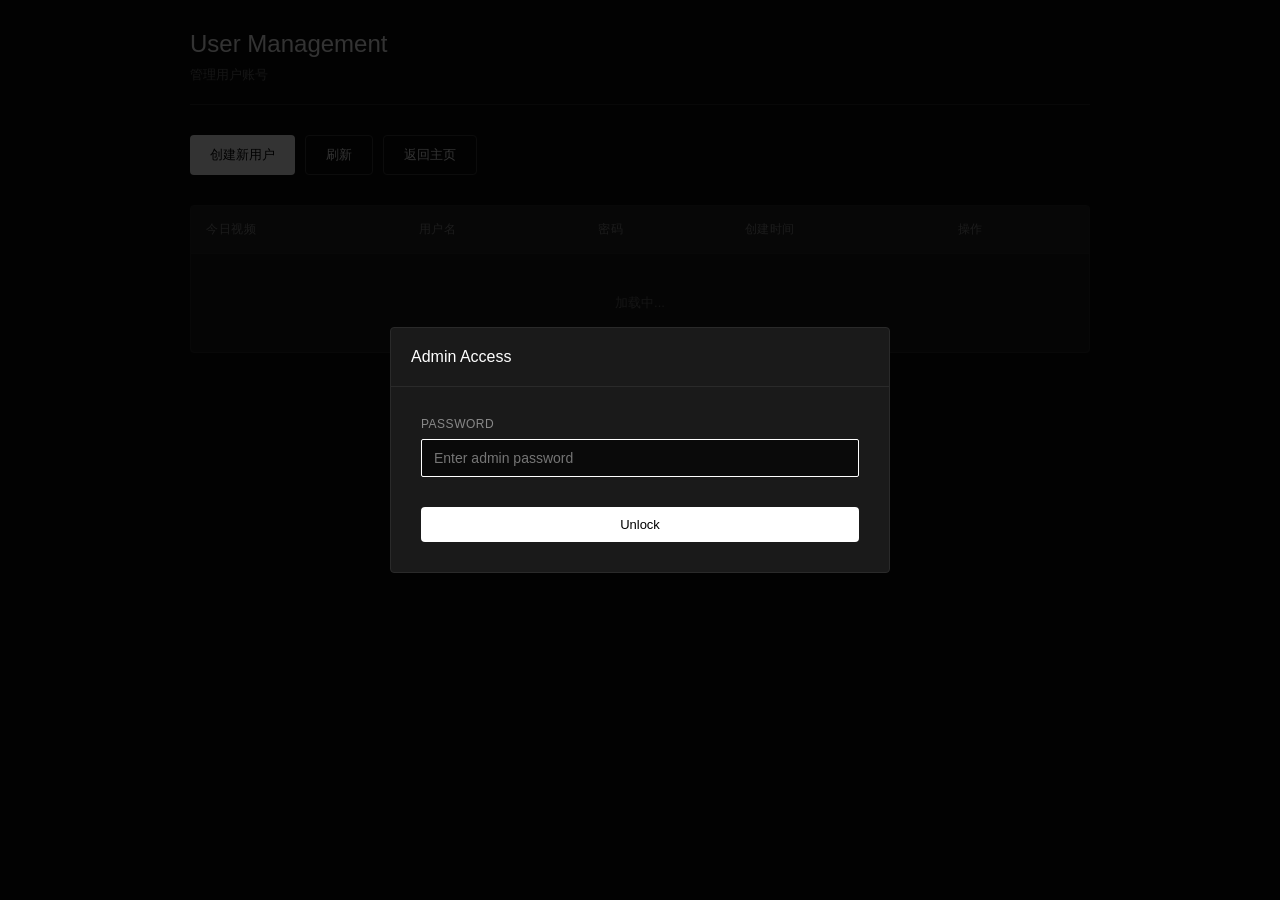
<file: frontend/admin.html>
<!DOCTYPE html>
<html lang="zh-CN">
<head>
    <meta charset="UTF-8">
    <meta name="viewport" content="width=device-width, initial-scale=1.0">
    <title>Admin - User Management</title>
    <style>
        * {
            margin: 0;
            padding: 0;
            box-sizing: border-box;
        }

        body {
            font-family: -apple-system, BlinkMacSystemFont, "Segoe UI", Roboto, "Helvetica Neue", Arial, sans-serif;
            background: #0a0a0a;
            color: #e0e0e0;
            padding: 30px;
        }

        .admin-container {
            max-width: 900px;
            margin: 0 auto;
        }

        .admin-header {
            margin-bottom: 30px;
            padding-bottom: 20px;
            border-bottom: 1px solid #2a2a2a;
        }

        .admin-title {
            font-size: 24px;
            font-weight: 500;
            color: #fff;
            margin-bottom: 8px;
        }

        .admin-subtitle {
            font-size: 13px;
            color: #666;
        }

        .action-bar {
            display: flex;
            gap: 10px;
            margin-bottom: 30px;
        }

        .btn {
            padding: 10px 20px;
            border-radius: 4px;
            font-size: 13px;
            font-weight: 500;
            cursor: pointer;
            transition: all 0.2s;
            border: none;
        }

        .btn-primary {
            background: #fff;
            color: #000;
        }

        .btn-primary:hover {
            background: #e0e0e0;
        }

        .btn-secondary {
            background: transparent;
            color: #fff;
            border: 1px solid #3a3a3a;
        }

        .btn-secondary:hover {
            border-color: #fff;
        }

        .users-table {
            background: #1a1a1a;
            border: 1px solid #2a2a2a;
            border-radius: 4px;
            overflow: hidden;
        }

        table {
            width: 100%;
            border-collapse: collapse;
        }

        thead {
            background: #222;
        }

        th {
            padding: 15px;
            text-align: left;
            font-size: 12px;
            font-weight: 500;
            color: #888;
            text-transform: uppercase;
            letter-spacing: 0.5px;
        }

        td {
            padding: 15px;
            border-top: 1px solid #2a2a2a;
            font-size: 13px;
        }

        tbody tr:hover {
            background: #222;
        }

        .action-buttons {
            display: flex;
            gap: 8px;
            flex-wrap: wrap;
        }

        .user-login-link {
            color: #fff;
            cursor: pointer;
            text-decoration: none;
            border-bottom: 1px dashed transparent;
            transition: color 0.2s, border-color 0.2s;
        }

        .user-login-link:hover {
            color: #d5d5d5;
            border-color: #666;
        }

        .today-count-badge {
            display: inline-flex;
            align-items: center;
            justify-content: center;
            min-width: 42px;
            padding: 5px 10px;
            border-radius: 999px;
            border: 1px solid #3a3a3a;
            background: #101010;
            color: #fff;
            font-size: 12px;
        }

        .btn-small {
            padding: 6px 12px;
            font-size: 11px;
            border-radius: 2px;
            cursor: pointer;
            transition: all 0.2s;
            border: none;
            text-transform: uppercase;
            letter-spacing: 0.5px;
            background: transparent;
            color: #fff;
            border: 1px solid #3a3a3a;
        }

        .btn-small:hover {
            border-color: #fff;
        }

        .btn-delete:hover {
            background: #1a1a1a;
        }

        .empty-state {
            text-align: center;
            padding: 60px 20px;
            color: #555;
        }

        /* 模态框 */
        .modal {
            display: none;
            position: fixed;
            inset: 0;
            background: rgba(0, 0, 0, 0.8);
            z-index: 2000;
            align-items: center;
            justify-content: center;
        }

        .modal.active {
            display: flex;
        }

        .modal-content {
            background: #1a1a1a;
            border: 1px solid #2a2a2a;
            border-radius: 4px;
            width: 500px;
            max-width: 90vw;
        }

        .modal-header {
            padding: 20px;
            border-bottom: 1px solid #2a2a2a;
            display: flex;
            justify-content: space-between;
            align-items: center;
        }

        .modal-header h3 {
            font-size: 16px;
            color: #fff;
            font-weight: 500;
        }

        .modal-close {
            background: none;
            border: none;
            color: #666;
            font-size: 24px;
            cursor: pointer;
            width: 32px;
            height: 32px;
            display: flex;
            align-items: center;
            justify-content: center;
            border-radius: 2px;
        }

        .modal-close:hover {
            background: #2a2a2a;
            color: #fff;
        }

        .modal-body {
            padding: 30px;
        }

        .form-group {
            margin-bottom: 20px;
        }

        .form-label {
            display: block;
            margin-bottom: 8px;
            color: #888;
            font-size: 12px;
            text-transform: uppercase;
            letter-spacing: 0.5px;
        }

        .form-input {
            width: 100%;
            padding: 10px 12px;
            background: #0a0a0a;
            border: 1px solid #2a2a2a;
            color: #fff;
            border-radius: 2px;
            font-size: 14px;
            font-family: inherit;
            transition: border-color 0.2s;
        }

        .form-input:focus {
            outline: none;
            border-color: #fff;
        }

        .modal-actions {
            display: flex;
            gap: 10px;
            margin-top: 30px;
        }

        .modal-actions button {
            flex: 1;
            padding: 10px;
            border-radius: 4px;
            font-size: 13px;
            font-weight: 500;
            cursor: pointer;
            transition: all 0.2s;
            border: none;
        }

        .success-message {
            background: #2a2a2a;
            color: #fff;
            padding: 15px;
            border-radius: 4px;
            margin-bottom: 20px;
            font-size: 13px;
        }

        .auth-error {
            margin-top: 10px;
            color: #ff6b6b;
            font-size: 12px;
        }
    </style>
</head>
<body>
    <div class="admin-container">
        <div class="admin-header">
            <h1 class="admin-title">User Management</h1>
            <p class="admin-subtitle">管理用户账号</p>
        </div>

        <div class="action-bar">
            <button class="btn btn-primary" onclick="openCreateModal()">创建新用户</button>
            <button class="btn btn-secondary" onclick="loadUsers()">刷新</button>
            <button class="btn btn-secondary" onclick="returnToApp()">返回主页</button>
        </div>

        <div class="users-table">
            <table>
                <thead>
                    <tr>
                        <th>今日视频</th>
                        <th>用户名</th>
                        <th>密码</th>
                        <th>创建时间</th>
                        <th>操作</th>
                    </tr>
                </thead>
                <tbody id="usersTableBody">
                    <tr>
                        <td colspan="4" style="text-align: center; padding: 40px; color: #666;">加载中...</td>
                    </tr>
                </tbody>
            </table>
        </div>
    </div>

    <!-- Admin Password Modal -->
    <div class="modal" id="adminAuthModal">
        <div class="modal-content">
            <div class="modal-header">
                <h3>Admin Access</h3>
            </div>
            <div class="modal-body">
                <div class="form-group">
                    <label class="form-label">Password</label>
                    <input type="password" class="form-input" id="adminPasswordInput" placeholder="Enter admin password">
                    <div id="adminAuthError" class="auth-error" style="display: none;">Incorrect password</div>
                </div>
                <div class="modal-actions">
                    <button class="btn btn-primary" onclick="confirmAdminPassword()">Unlock</button>
                </div>
            </div>
        </div>
    </div>

    <!-- Create User Modal -->
    <div class="modal" id="createModal">
        <div class="modal-content">
            <div class="modal-header">
                <h3>创建新用户</h3>
                <button class="modal-close" onclick="closeCreateModal()">&times;</button>
            </div>
            <div class="modal-body">
                <div id="successMessage" style="display: none;" class="success-message"></div>
                <div class="form-group">
                    <label class="form-label">用户名</label>
                    <input type="text" class="form-input" id="usernameInput" placeholder="输入用户名">
                </div>
                <div class="modal-actions">
                    <button class="btn btn-secondary" onclick="closeCreateModal()">取消</button>
                    <button class="btn btn-primary" onclick="createUser()">创建</button>
                </div>
            </div>
        </div>
    </div>

    <!-- 确认删除模态框 -->
    <div class="modal" id="confirmModal">
        <div class="modal-content">
            <div class="modal-header">
                <h3>确认删除</h3>
                <button class="modal-close" onclick="closeConfirmModal()">&times;</button>
            </div>
            <div class="modal-body">
                <p style="color: #fff; margin-bottom: 20px;" id="confirmMessage"></p>
                <div class="modal-actions">
                    <button class="btn btn-secondary" onclick="closeConfirmModal()">取消</button>
                    <button class="btn btn-primary" id="confirmButton">确定</button>
                </div>
            </div>
        </div>
    </div>

    <script>
        const ADMIN_AUTH_STORAGE_KEY = 'ui_admin_auth_v1';
        const ADMIN_AUTH_PASSWORD_KEY = 'ui_admin_password_v1';
        let adminAuthed = false;
        let deleteUserId = null;

        function persistAdminAuth(password) {
            localStorage.setItem(ADMIN_AUTH_STORAGE_KEY, '1');
            localStorage.setItem(ADMIN_AUTH_PASSWORD_KEY, password);
        }

        function clearAdminAuth() {
            adminAuthed = false;
            localStorage.removeItem(ADMIN_AUTH_STORAGE_KEY);
            localStorage.removeItem(ADMIN_AUTH_PASSWORD_KEY);
        }

        function restoreAdminAuth() {
            const unlocked = localStorage.getItem(ADMIN_AUTH_STORAGE_KEY) === '1';
            const password = localStorage.getItem(ADMIN_AUTH_PASSWORD_KEY) || '';
            if (unlocked && password) {
                adminAuthed = true;
                return true;
            }
            clearAdminAuth();
            return false;
        }

        function showAdminAuthModal() {
            const modal = document.getElementById('adminAuthModal');
            const input = document.getElementById('adminPasswordInput');
            const error = document.getElementById('adminAuthError');
            if (error) error.style.display = 'none';
            if (modal) modal.classList.add('active');
            if (input) {
                input.value = '';
                setTimeout(() => input.focus(), 0);
            }
        }

        function hideAdminAuthModal() {
            const modal = document.getElementById('adminAuthModal');
            if (modal) modal.classList.remove('active');
        }

        function handleAdminAuthFailure() {
            clearAdminAuth();
            showAdminAuthModal();
            const error = document.getElementById('adminAuthError');
            if (error) error.style.display = 'block';
        }

        function confirmAdminPassword() {
            const input = document.getElementById('adminPasswordInput');
            const error = document.getElementById('adminAuthError');
            const value = input ? input.value.trim() : '';
            if (value) {
                adminAuthed = true;
                persistAdminAuth(value);
                hideAdminAuthModal();
                loadUsers();
                return;
            }
            clearAdminAuth();
            if (error) error.style.display = 'block';
            if (input) { input.value = ''; input.focus(); }
        }

        function ensureAdminAuth() {
            if (adminAuthed || restoreAdminAuth()) return true;
            showAdminAuthModal();
            return false;
        }

        function getAdminHomeUrl() {
            return `${window.location.origin}/`;
        }

        function returnToApp() {
            window.location.href = getAdminHomeUrl();
        }

        function initAdmin() {
            if (restoreAdminAuth()) {
                hideAdminAuthModal();
                loadUsers();
                return;
            }
            showAdminAuthModal();
        }

        function getAdminAuthHeaders(extraHeaders = {}) {
            const token = localStorage.getItem('authToken');
            const adminPassword = localStorage.getItem(ADMIN_AUTH_PASSWORD_KEY);
            return {
                ...extraHeaders,
                ...(token ? { 'Authorization': `Bearer ${token}` } : {}),
                ...(adminPassword ? { 'X-Admin-Password': adminPassword } : {})
            };
        }

        // 加载用户列表
        async function loadUsers() {
            if (!ensureAdminAuth()) return;
            try {
                const response = await fetch('/api/admin/users');
                const users = await response.json();

                const tbody = document.getElementById('usersTableBody');

                if (users.length === 0) {
                    tbody.innerHTML = '<tr><td colspan="4" class="empty-state">暂无用户</td></tr>';
                    return;
                }

                tbody.innerHTML = users.map(user => `
                    <tr>
                        <td>${escapeHtml(user.username)}</td>
                        <td>${escapeHtml(user.password || '')}</td>
                        <td>${new Date(user.created_at).toLocaleString()}</td>
                        <td>
                            <div class="action-buttons">
                                <button class="btn-small" onclick="confirmResetPassword(${user.id}, '${escapeHtml(user.username)}')">重置密码</button>
                                <button class="btn-small btn-delete" onclick="confirmDelete(${user.id}, '${escapeHtml(user.username)}')">删除</button>
                            </div>
                        </td>
                    </tr>
                `).join('');
            } catch (error) {
                console.error('Failed to load users:', error);
                document.getElementById('usersTableBody').innerHTML =
                    '<tr><td colspan="4" style="text-align: center; padding: 40px; color: #666;">加载失败</td></tr>';
            }
        }

        // 打开创建模态框
        function openCreateModal() {
            if (!ensureAdminAuth()) return;
            document.getElementById('usernameInput').value = '';
            document.getElementById('successMessage').style.display = 'none';
            document.getElementById('createModal').classList.add('active');
        }

        function closeCreateModal() {
            document.getElementById('createModal').classList.remove('active');
        }

        // 创建用户
        async function createUser() {
            if (!ensureAdminAuth()) return;
            const username = document.getElementById('usernameInput').value.trim();

            if (!username) {
                alert('请输入用户名');
                return;
            }

            try {
                const response = await fetch('/api/admin/users', {
                    method: 'POST',
                    headers: { 'Content-Type': 'application/json' },
                    body: JSON.stringify({ username })
                });

                if (response.ok) {
                    const user = await response.json();
                    const successMsg = document.getElementById('successMessage');
                    successMsg.innerHTML = `
                        用户创建成功！<br><br>
                        用户名: <strong>${escapeHtml(user.username)}</strong><br>
                        默认密码: <strong>123456</strong>
                    `;
                    successMsg.style.display = 'block';
                    document.getElementById('usernameInput').value = '';
                    loadUsers();
                } else {
                    const error = await response.json();
                    alert(error.detail || '创建失败');
                }
            } catch (error) {
                console.error('Failed to create user:', error);
                alert('创建失败');
            }
        }

        // 重置密码确认
        function confirmResetPassword(userId, username) {
            if (!ensureAdminAuth()) return;
            deleteUserId = userId;
            document.getElementById('confirmMessage').textContent =
                `确定要将用户 "${username}" 的密码重置为 123456 吗？`;
            document.getElementById('confirmModal').classList.add('active');
            document.getElementById('confirmButton').onclick = () => resetPassword(userId);
        }

        // 执行重置密码
        async function resetPassword(userId) {
            if (!ensureAdminAuth()) return;
            try {
                const response = await fetch(`/api/admin/users/${userId}/reset-password`, {
                    method: 'POST'
                });
                if (response.ok) {
                    closeConfirmModal();
                    alert('密码已重置为 123456');
                } else {
                    alert('重置失败');
                }
            } catch (error) {
                console.error('Failed to reset password:', error);
                alert('重置失败');
            }
        }

        // 确认删除
        function confirmDelete(userId, username) {
            if (!ensureAdminAuth()) return;
            deleteUserId = userId;
            document.getElementById('confirmMessage').textContent =
                `确定要删除用户 "${username}" 吗？这将同时删除该用户的所有数据！`;
            document.getElementById('confirmModal').classList.add('active');
            document.getElementById('confirmButton').onclick = () => deleteUser(userId);
        }

        function closeConfirmModal() {
            document.getElementById('confirmModal').classList.remove('active');
            deleteUserId = null;
        }

        // 删除用户
        async function deleteUser(userId) {
            if (!ensureAdminAuth()) return;
            try {
                const response = await fetch(`/api/admin/users/${userId}`, { method: 'DELETE' });
                if (response.ok) {
                    closeConfirmModal();
                    loadUsers();
                } else {
                    alert('删除失败');
                }
            } catch (error) {
                console.error('Failed to delete user:', error);
                alert('删除失败');
            }
        }

        function escapeHtml(text) {
            const div = document.createElement('div');
            div.textContent = text;
            return div.innerHTML;
        }

        async function loadUsers() {
            if (!ensureAdminAuth()) return;
            try {
                const response = await fetch('/api/admin/users', {
                    headers: getAdminAuthHeaders()
                });
                const users = await response.json().catch(() => []);
                if (response.status === 403) {
                    handleAdminAuthFailure();
                    throw new Error(users.detail || 'Incorrect password');
                }
                if (!response.ok) {
                    throw new Error(users.detail || `加载失败 (${response.status})`);
                }

                const tbody = document.getElementById('usersTableBody');
                if (!Array.isArray(users) || users.length === 0) {
                    tbody.innerHTML = '<tr><td colspan="5" class="empty-state">暂无用户</td></tr>';
                    return;
                }

                tbody.innerHTML = users.map(user => `
                    <tr>
                        <td><span class="today-count-badge">${Number(user.today_video_count || 0)}</span></td>
                        <td><span class="user-login-link" onclick="loginAsUser(${user.id}, '${escapeHtml(user.username)}')">${escapeHtml(user.username)}</span></td>
                        <td>${escapeHtml(user.password || '')}</td>
                        <td>${new Date(user.created_at).toLocaleString()}</td>
                        <td>
                            <div class="action-buttons">
                                <button class="btn-small" onclick="confirmResetPassword(${user.id}, '${escapeHtml(user.username)}')">重置密码</button>
                                <button class="btn-small btn-delete" onclick="confirmDelete(${user.id}, '${escapeHtml(user.username)}')">删除</button>
                            </div>
                        </td>
                    </tr>
                `).join('');
            } catch (error) {
                console.error('Failed to load users:', error);
                document.getElementById('usersTableBody').innerHTML =
                    '<tr><td colspan="5" style="text-align: center; padding: 40px; color: #666;">加载失败</td></tr>';
            }
        }

        async function createUser() {
            if (!ensureAdminAuth()) return;
            const username = document.getElementById('usernameInput').value.trim();

            if (!username) {
                alert('请输入用户名');
                return;
            }

            try {
                const response = await fetch('/api/admin/users', {
                    method: 'POST',
                    headers: getAdminAuthHeaders({ 'Content-Type': 'application/json' }),
                    body: JSON.stringify({ username })
                });
                const payload = await response.json().catch(() => ({}));
                if (response.status === 403) {
                    handleAdminAuthFailure();
                    throw new Error(payload.detail || 'Incorrect password');
                }
                if (!response.ok) {
                    throw new Error(payload.detail || '创建失败');
                }

                const successMsg = document.getElementById('successMessage');
                successMsg.innerHTML = `
                    用户创建成功<br><br>
                    用户名: <strong>${escapeHtml(payload.username)}</strong><br>
                    默认密码: <strong>123456</strong>
                `;
                successMsg.style.display = 'block';
                document.getElementById('usernameInput').value = '';
                loadUsers();
            } catch (error) {
                console.error('Failed to create user:', error);
                alert(error.message || '创建失败');
            }
        }

        async function resetPassword(userId) {
            if (!ensureAdminAuth()) return;
            try {
                const response = await fetch(`/api/admin/users/${userId}/reset-password`, {
                    method: 'POST',
                    headers: getAdminAuthHeaders()
                });
                const payload = await response.json().catch(() => ({}));
                if (response.status === 403) {
                    handleAdminAuthFailure();
                    throw new Error(payload.detail || 'Incorrect password');
                }
                if (!response.ok) {
                    throw new Error(payload.detail || '重置失败');
                }
                closeConfirmModal();
                alert('密码已重置为 123456');
            } catch (error) {
                console.error('Failed to reset password:', error);
                alert(error.message || '重置失败');
            }
        }

        async function deleteUser(userId) {
            if (!ensureAdminAuth()) return;
            try {
                const response = await fetch(`/api/admin/users/${userId}`, {
                    method: 'DELETE',
                    headers: getAdminAuthHeaders()
                });
                const payload = await response.json().catch(() => ({}));
                if (response.status === 403) {
                    handleAdminAuthFailure();
                    throw new Error(payload.detail || 'Incorrect password');
                }
                if (!response.ok) {
                    throw new Error(payload.detail || '删除失败');
                }
                closeConfirmModal();
                loadUsers();
            } catch (error) {
                console.error('Failed to delete user:', error);
                alert(error.message || '删除失败');
            }
        }

        async function loginAsUser(userId, username) {
            if (!ensureAdminAuth()) return;
            try {
                const response = await fetch(`/api/admin/users/${userId}/impersonate`, {
                    method: 'POST',
                    headers: getAdminAuthHeaders()
                });
                const payload = await response.json().catch(() => ({}));
                if (response.status === 403) {
                    handleAdminAuthFailure();
                    throw new Error(payload.detail || 'Incorrect password');
                }
                if (!response.ok) {
                    throw new Error(payload.detail || '免密登录失败');
                }
                if (!payload.token) {
                    throw new Error('未获取到用户 token');
                }
                localStorage.setItem('authToken', payload.token);
                localStorage.setItem('userId', String(payload.id));
                localStorage.setItem('username', payload.username || username || '');
                window.location.href = `${window.location.origin}/app`;
            } catch (error) {
                console.error('Failed to login as user:', error);
                alert(error.message || '免密登录失败');
            }
        }

        document.getElementById('createModal').addEventListener('click', (e) => {
            if (e.target.id === 'createModal') closeCreateModal();
        });

        document.getElementById('confirmModal').addEventListener('click', (e) => {
            if (e.target.id === 'confirmModal') closeConfirmModal();
        });

        const adminPasswordInput = document.getElementById('adminPasswordInput');
        if (adminPasswordInput) {
            adminPasswordInput.addEventListener('keydown', (e) => {
                if (e.key === 'Enter') confirmAdminPassword();
            });
        }

        const usersLoadingCell = document.querySelector('#usersTableBody td[colspan="4"]');
        if (usersLoadingCell) {
            usersLoadingCell.colSpan = 5;
        }

        document.addEventListener('DOMContentLoaded', initAdmin);

        // ==================== 爆款库管理功能 ====================

        function openHitDramaManagement() {
            if (!ensureAdminAuth()) return;

            // 创建模态框
            const modal = document.createElement('div');
            modal.className = 'modal';
            modal.style.display = 'flex';
            modal.id = 'hitDramaManagementModal';
            modal.innerHTML = `
                <div class="modal-content" style="max-width: 95vw; max-height: 95vh; width: 1200px;">
                    <div class="modal-header">
                        <h3>爆款库管理 - 编辑历史与回退</h3>
                        <button class="modal-close" onclick="document.getElementById('hitDramaManagementModal').remove()">&times;</button>
                    </div>
                    <div class="modal-body" style="overflow-y: auto; max-height: calc(95vh - 120px);">
                        <div style="display: flex; gap: 10px; margin-bottom: 20px; flex-wrap: wrap;">
                            <input type="text" id="adminFilterUser" placeholder="按用户筛选" style="flex: 1; min-width: 150px; padding: 8px; background: #0a0a0a; color: #fff; border: 1px solid #2a2a2a; border-radius: 4px;">
                            <input type="text" id="adminFilterOrganizer" placeholder="按整理人筛选" style="flex: 1; min-width: 150px; padding: 8px; background: #0a0a0a; color: #fff; border: 1px solid #2a2a2a; border-radius: 4px;">
                            <input type="text" id="adminFilterDramaName" placeholder="按剧名筛选" style="flex: 1; min-width: 150px; padding: 8px; background: #0a0a0a; color: #fff; border: 1px solid #2a2a2a; border-radius: 4px;">
                            <button class="btn btn-primary" onclick="loadAdminHitDramaHistory()">筛选</button>
                        </div>
                        <div id="adminHistoryContent" style="color: #fff;">
                            <div style="text-align: center; padding: 40px; color: #666;">加载中...</div>
                        </div>
                    </div>
                </div>
            `;
            document.body.appendChild(modal);
            const adminHistoryToolbar = modal.querySelector('.modal-body > div');
            if (adminHistoryToolbar) {
                adminHistoryToolbar.remove();
            }

            // 加载历史记录
            loadAdminHitDramaHistory();
        }

        async function loadAdminHitDramaHistory() {
            try {
                const token = localStorage.getItem('authToken');
                if (!token) {
                    throw new Error('请先以 admin 用户登录主系统，再打开此界面');
                }

                const response = await fetch('/api/hit-dramas/history', {
                    headers: getAdminAuthHeaders()
                });
                if (response.status === 403) {
                    const error = await response.json().catch(() => ({}));
                    handleAdminAuthFailure();
                    throw new Error(error.detail || 'Incorrect password');
                }
                if (!response.ok) {
                    const error = await response.json().catch(() => ({}));
                    throw new Error(error.detail || `加载失败 (${response.status})`);
                }

                const histories = await response.json();
                if (!Array.isArray(histories)) {
                    throw new Error('历史记录返回格式不正确');
                }

                const historyContent = document.getElementById('adminHistoryContent');

                if (histories.length === 0) {
                    historyContent.innerHTML = '<div style="text-align: center; padding: 40px; color: #666;">暂无记录</div>';
                    return;
                }

                historyContent.innerHTML = histories.map(h => {
                    const diffHtml = h.field_name && h.old_value && h.new_value ?
                        generateDiffHtml(h.old_value, h.new_value) : '';

                    return `
                        <div style="background: #1a1a1a; border: 1px solid #2a2a2a; border-radius: 4px; padding: 15px; margin-bottom: 15px;">
                            <div style="display: flex; justify-content: space-between; align-items: center; margin-bottom: 10px;">
                                <div>
                                    <strong style="color: #fff;">${escapeHtml(h.drama_name || '未知剧本')}</strong>
                                    <span style="color: #666; margin-left: 10px;">${h.action_type === 'create' ? '创建' : h.action_type === 'update' ? '修改' : '删除'}</span>
                                </div>
                                <div style="display: flex; align-items: center; gap: 15px;">
                                    <div style="color: #888; font-size: 12px;">
                                        ${new Date(h.edited_at).toLocaleString()} - ${escapeHtml(h.edited_by)}
                                    </div>
                                    ${h.action_type === 'update' && h.field_name ? `
                                        <button class="btn-small" onclick="revertHitDramaHistory(${h.drama_id}, ${h.id}, '${escapeHtml(h.field_name)}')">回退到此版本</button>
                                    ` : ''}
                                </div>
                            </div>
                            ${h.field_name ? `
                                <div style="color: #999; font-size: 13px; margin-top: 10px;">
                                    <div style="margin-bottom: 10px;"><strong>字段：</strong>${escapeHtml(h.field_name)}</div>
                                    ${diffHtml}
                                </div>
                            ` : `
                                <div style="color: #999; font-size: 13px; margin-top: 10px;">
                                    ${escapeHtml(h.new_value || '')}
                                </div>
                            `}
                        </div>
                    `;
                }).join('');

            } catch (error) {
                console.error('Failed to load history:', error);
                document.getElementById('adminHistoryContent').innerHTML =
                    '<div style="text-align: center; padding: 40px; color: #666;">加载失败</div>';
            }
        }

        async function revertHitDramaHistory(dramaId, historyId, fieldName) {
            if (!confirm(`确定要回退"${fieldName}"字段到此版本吗？`)) {
                return;
            }

            try {
                const response = await fetch(`/api/hit-dramas/${dramaId}/revert/${historyId}`, {
                    method: 'POST',
                    headers: getAdminAuthHeaders()
                });
                const payload = await response.json().catch(() => ({}));
                if (response.status === 403) {
                    handleAdminAuthFailure();
                    throw new Error(payload.detail || 'Incorrect password');
                }

                if (response.ok) {
                    alert('回退成功');
                    loadAdminHitDramaHistory();
                } else {
                    alert(payload.detail || '回退失败');
                }
            } catch (error) {
                console.error('Failed to revert:', error);
                alert('回退失败');
            }
        }

        // Diff算法 - 使用简单的diff-match-patch算法
        function generateDiffHtml(oldText, newText) {
            const diffs = computeDiff(oldText, newText);

            let oldHtml = '<div style="background: #0a0a0a; padding: 10px; border-radius: 4px; margin-bottom: 5px;">';
            oldHtml += '<div style="color: #ff6b6b; margin-bottom: 5px;"><strong>旧值：</strong></div>';
            oldHtml += '<pre style="margin: 0; white-space: pre-wrap; word-wrap: break-word; font-family: inherit;">';

            let newHtml = '<div style="background: #0a0a0a; padding: 10px; border-radius: 4px;">';
            newHtml += '<div style="color: #4caf50; margin-bottom: 5px;"><strong>新值：</strong></div>';
            newHtml += '<pre style="margin: 0; white-space: pre-wrap; word-wrap: break-word; font-family: inherit;">';

            diffs.forEach(diff => {
                const text = escapeHtml(diff.text);
                if (diff.type === 'equal') {
                    oldHtml += text;
                    newHtml += text;
                } else if (diff.type === 'delete') {
                    oldHtml += `<span style="background: #ff6b6b33; color: #ff6b6b; text-decoration: line-through;">${text}</span>`;
                } else if (diff.type === 'insert') {
                    newHtml += `<span style="background: #4caf5033; color: #4caf50;">${text}</span>`;
                }
            });

            oldHtml += '</pre></div>';
            newHtml += '</pre></div>';

            return oldHtml + newHtml;
        }

        // 简单的diff算法实现
        function computeDiff(oldText, newText) {
            const oldLines = oldText.split('\n');
            const newLines = newText.split('\n');
            const diffs = [];

            // 使用最长公共子序列(LCS)算法
            const lcs = longestCommonSubsequence(oldLines, newLines);

            let oldIndex = 0;
            let newIndex = 0;
            let lcsIndex = 0;

            while (oldIndex < oldLines.length || newIndex < newLines.length) {
                if (lcsIndex < lcs.length && oldIndex < oldLines.length && oldLines[oldIndex] === lcs[lcsIndex]) {
                    // 相同的行
                    diffs.push({ type: 'equal', text: oldLines[oldIndex] + '\n' });
                    oldIndex++;
                    newIndex++;
                    lcsIndex++;
                } else if (oldIndex < oldLines.length && (lcsIndex >= lcs.length || oldLines[oldIndex] !== lcs[lcsIndex])) {
                    // 删除的行
                    diffs.push({ type: 'delete', text: oldLines[oldIndex] + '\n' });
                    oldIndex++;
                } else if (newIndex < newLines.length) {
                    // 新增的行
                    diffs.push({ type: 'insert', text: newLines[newIndex] + '\n' });
                    newIndex++;
                }
            }

            return diffs;
        }

        // 最长公共子序列算法
        function longestCommonSubsequence(arr1, arr2) {
            const m = arr1.length;
            const n = arr2.length;
            const dp = Array(m + 1).fill(null).map(() => Array(n + 1).fill(0));

            for (let i = 1; i <= m; i++) {
                for (let j = 1; j <= n; j++) {
                    if (arr1[i - 1] === arr2[j - 1]) {
                        dp[i][j] = dp[i - 1][j - 1] + 1;
                    } else {
                        dp[i][j] = Math.max(dp[i - 1][j], dp[i][j - 1]);
                    }
                }
            }

            // 回溯找到LCS
            const lcs = [];
            let i = m, j = n;
            while (i > 0 && j > 0) {
                if (arr1[i - 1] === arr2[j - 1]) {
                    lcs.unshift(arr1[i - 1]);
                    i--;
                    j--;
                } else if (dp[i - 1][j] > dp[i][j - 1]) {
                    i--;
                } else {
                    j--;
                }
            }

            return lcs;
        }
    </script>
</body>
</html>
</file>
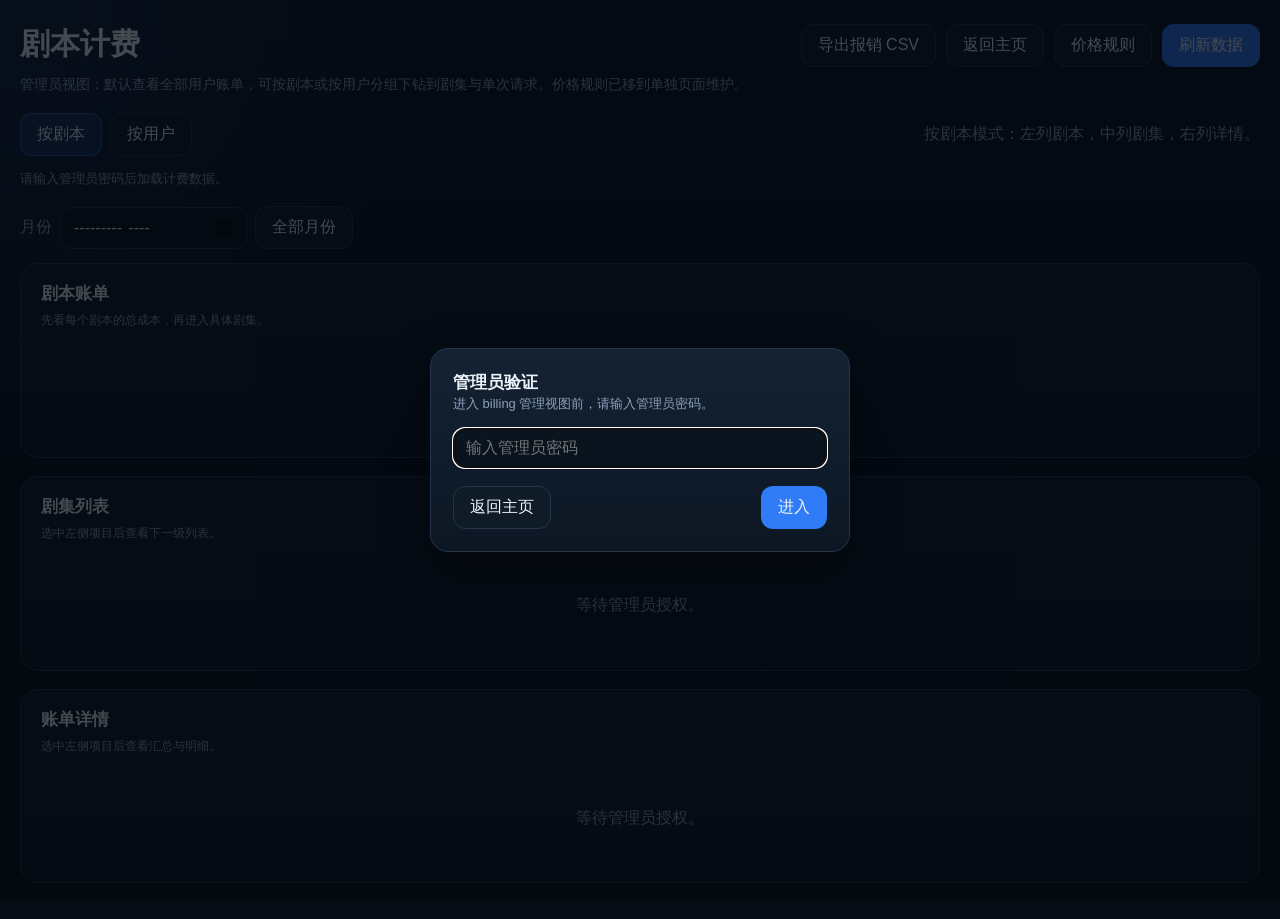
<file: frontend/billing.html>
<!doctype html>
<html lang="zh-CN">
<head>
  <meta charset="UTF-8">
  <meta name="viewport" content="width=device-width, initial-scale=1.0">
  <title>剧本计费</title>
  <style>
    :root{--bg:#071019;--panel:#101b28;--bd:#24354b;--txt:#eef4fb;--muted:#8da0b8;--acc:#2f7cf6;--ok:#37c78f;--warn:#efb04f;--danger:#ef7373}
    *{box-sizing:border-box}body{margin:0;min-height:100vh;font-family:"Segoe UI","PingFang SC","Microsoft YaHei",sans-serif;background:radial-gradient(circle at top left,rgba(47,124,246,.16),transparent 28%),linear-gradient(180deg,#08121c 0%,#060d14 100%);color:var(--txt)}
    button,input,select{font:inherit}button{cursor:pointer}.shell{max-width:1660px;margin:0 auto;padding:24px 20px 36px}.topbar{display:flex;justify-content:space-between;gap:16px;align-items:flex-start;margin-bottom:18px}.topbar h1{margin:0;font-size:30px}.subtitle{margin-top:8px;color:var(--muted);font-size:14px;line-height:1.6;max-width:860px}.actions{display:flex;gap:10px;flex-wrap:wrap}.btn{padding:10px 16px;border-radius:12px;border:1px solid var(--bd);background:var(--panel);color:var(--txt)}.btn.primary{background:var(--acc);border-color:rgba(47,124,246,.45)}.btn.active{background:rgba(47,124,246,.18);border-color:rgba(47,124,246,.5)}.status{min-height:20px;margin-bottom:16px;color:var(--muted);font-size:13px}.status.error{color:var(--danger)}.month-filter{display:flex;gap:8px;align-items:center;flex-wrap:wrap}.month-filter input{padding:10px 12px;border:1px solid var(--bd);border-radius:12px;background:rgba(7,16,25,.7);color:var(--txt)}
    .layout{display:grid;grid-template-columns:320px 320px minmax(0,1fr);gap:18px;align-items:start}.panel{background:linear-gradient(180deg,var(--panel),#0c1520);border:1px solid var(--bd);border-radius:18px;overflow:hidden}.head{padding:18px 20px 0}.title{font-size:17px;font-weight:600}.meta{margin-top:6px;color:var(--muted);font-size:12px;line-height:1.5}.body{padding:18px 20px 20px}.list{display:grid;gap:12px}.item{padding:14px;border:1px solid var(--bd);border-radius:14px;background:rgba(6,13,20,.45);transition:border-color .15s ease,background .15s ease}.item:hover{border-color:rgba(47,124,246,.32)}.item.active{border-color:rgba(47,124,246,.55);background:rgba(19,39,63,.72)}.item-name{font-weight:600}.item-sub{margin-top:6px;color:var(--muted);font-size:12px;line-height:1.4}.stats,.summary,.cols{display:grid;gap:8px}.stats{margin-top:12px;grid-template-columns:repeat(2,minmax(0,1fr))}.summary{grid-template-columns:repeat(4,minmax(0,1fr));margin-bottom:18px}.cols{grid-template-columns:repeat(2,minmax(0,1fr));gap:18px}.mini,.card{border:1px solid var(--bd);border-radius:12px;background:rgba(7,16,25,.6)}.mini{padding:9px 10px}.mini-label,.card-label{color:var(--muted);font-size:11px}.mini-value{margin-top:5px;font-size:13px;font-weight:600}.card{padding:14px}.card-value{margin-top:8px;font-size:22px;font-weight:650}.card-sub{margin-top:6px;color:var(--muted);font-size:12px;line-height:1.5}.table-wrap{overflow:auto;border:1px solid var(--bd);border-radius:14px;background:rgba(7,16,25,.52)}table{width:100%;border-collapse:collapse;min-width:720px}th,td{padding:11px 13px;border-bottom:1px solid rgba(36,53,75,.7);text-align:left;vertical-align:top;font-size:13px}thead th{position:sticky;top:0;background:#0c1520;color:var(--muted);font-size:11px;text-transform:uppercase;letter-spacing:.04em}.mono{font-family:Consolas,monospace;color:#b9d9ff;word-break:break-all}.muted{color:var(--muted)}.empty{text-align:center;padding:32px 16px;color:var(--muted);line-height:1.6}.tag{display:inline-flex;padding:4px 9px;border-radius:999px;border:1px solid transparent;font-size:11px}.tag-charge,.tag-finalized{color:var(--ok);background:rgba(55,199,143,.1);border-color:rgba(55,199,143,.22)}.tag-pending{color:var(--warn);background:rgba(239,176,79,.1);border-color:rgba(239,176,79,.22)}.tag-refund,.tag-reversed{color:var(--danger);background:rgba(239,115,115,.1);border-color:rgba(239,115,115,.22)}.toolbar{display:flex;justify-content:space-between;gap:10px;align-items:center;flex-wrap:wrap}.segmented{display:inline-flex;gap:8px;flex-wrap:wrap}.modal{position:fixed;inset:0;background:rgba(4,8,14,.72);display:none;align-items:center;justify-content:center;padding:20px;z-index:1000}.modal.active{display:flex}.modal-card{width:min(420px,100%);background:linear-gradient(180deg,#142233,#0d1724);border:1px solid var(--bd);border-radius:18px;padding:22px;box-shadow:0 18px 48px rgba(0,0,0,.35)}.auth-box{display:grid;gap:12px}.auth-box input{width:100%;padding:10px 12px;border:1px solid var(--bd);border-radius:12px;background:rgba(7,16,25,.7);color:var(--txt)}.auth-error{display:none;color:var(--danger);font-size:13px}.auth-tip{color:var(--muted);font-size:13px;line-height:1.6}
    @media (max-width:1380px){.layout,.summary,.cols{grid-template-columns:1fr}}@media (max-width:720px){.shell{padding:18px 12px 24px}.topbar{flex-direction:column}.summary,.stats{grid-template-columns:1fr}}
  </style>
</head>
<body>
  <div class="shell">
    <div class="topbar">
      <div>
        <h1>剧本计费</h1>
        <div class="subtitle">管理员视图：默认查看全部用户账单，可按剧本或按用户分组下钻到剧集与单次请求。价格规则已移到单独页面维护。</div>
      </div>
      <div class="actions">
        <button class="btn" id="exportReimbursementButton" type="button" onclick="downloadReimbursementCsv()">导出报销 CSV</button>
        <button class="btn" onclick="returnToApp()">返回主页</button>
        <button class="btn" id="billingRulesButton" onclick="openBillingRules()">价格规则</button>
        <button class="btn primary" id="refreshButton" onclick="refreshAll()">刷新数据</button>
      </div>
    </div>
    <div class="toolbar" style="margin-bottom:14px">
      <div class="segmented" id="groupModeSwitch">
        <button class="btn active" id="groupModeScriptBtn" type="button" onclick="setGroupMode('script')">按剧本</button>
        <button class="btn" id="groupModeUserBtn" type="button" onclick="setGroupMode('user')">按用户</button>
      </div>
      <div class="muted" id="groupModeHint">按剧本模式：左列剧本，中列剧集，右列详情。</div>
    </div>
    <div class="status" id="statusLine">请输入管理员密码后加载计费数据。</div>
    <div class="toolbar" style="margin-bottom:14px">
      <div class="month-filter">
        <span class="muted">月份</span>
        <input id="monthFilterInput" type="month" onchange="setMonthFilter(this.value)">
        <button class="btn" id="clearMonthFilterButton" type="button" onclick="clearMonthFilter()">全部月份</button>
      </div>
    </div>
    <div class="layout">
      <section class="panel">
        <div class="head"><div class="title" id="primaryPanelTitle">剧本账单</div><div class="meta" id="primaryPanelMeta">先看每个剧本的总成本，再进入具体剧集。</div></div>
        <div class="body"><div class="list" id="primaryList"><div class="empty">等待管理员授权。</div></div></div>
      </section>
      <section class="panel">
        <div class="head"><div class="title" id="secondaryPanelTitle">剧集列表</div><div class="meta" id="secondaryPanelMeta">选中左侧项目后查看下一级列表。</div></div>
        <div class="body"><div class="list" id="scriptList"><div class="empty">等待管理员授权。</div></div></div>
      </section>
      <section class="panel">
        <div class="head"><div class="title" id="detailTitle">账单详情</div><div class="meta" id="detailMeta">选中左侧项目后查看汇总与明细。</div></div>
        <div class="body" id="detailBody"><div class="empty">等待管理员授权。</div></div>
      </section>
    </div>
  </div>

  <div class="modal" id="adminAuthModal">
    <div class="modal-card">
      <div class="title">管理员验证</div>
      <div class="auth-tip">进入 billing 管理视图前，请输入管理员密码。</div>
      <div class="auth-box" style="margin-top:14px">
        <input type="password" id="adminPasswordInput" placeholder="输入管理员密码">
        <div id="adminAuthError" class="auth-error">管理员密码错误</div>
      </div>
      <div class="toolbar" style="margin-top:18px">
        <button class="btn" type="button" onclick="returnToApp()">返回主页</button>
        <button class="btn primary" type="button" onclick="confirmAdminPassword()">进入</button>
      </div>
    </div>
  </div>

  <script>
    const ADMIN_AUTH_STORAGE_KEY='ui_admin_auth_v1';
    const ADMIN_AUTH_PASSWORD_KEY='ui_admin_password_v1';
    const state={groupMode:'script',selectedMonth:'',users:[],scripts:[],selectedUserId:null,selectedScriptId:null,scriptDetail:null,selectedEpisodeId:null,episodeDetail:null};
    let adminAuthed=false;

    function persistAdminAuth(password){localStorage.setItem(ADMIN_AUTH_STORAGE_KEY,'1');localStorage.setItem(ADMIN_AUTH_PASSWORD_KEY,password)}
    function clearAdminAuth(){adminAuthed=false;localStorage.removeItem(ADMIN_AUTH_STORAGE_KEY);localStorage.removeItem(ADMIN_AUTH_PASSWORD_KEY)}
    function restoreAdminAuth(){const unlocked=localStorage.getItem(ADMIN_AUTH_STORAGE_KEY)==='1';const password=localStorage.getItem(ADMIN_AUTH_PASSWORD_KEY)||'';if(unlocked&&password){adminAuthed=true;return true}clearAdminAuth();return false}
    function showAdminAuthModal(){document.getElementById('adminAuthModal').classList.add('active');const input=document.getElementById('adminPasswordInput');document.getElementById('adminAuthError').style.display='none';input.value='';setTimeout(()=>input.focus(),0)}
    function hideAdminAuthModal(){document.getElementById('adminAuthModal').classList.remove('active')}
    async function confirmAdminPassword(){const input=document.getElementById('adminPasswordInput');const value=(input.value||'').trim();if(!value){document.getElementById('adminAuthError').style.display='block';input.focus();return}adminAuthed=true;persistAdminAuth(value);hideAdminAuthModal();try{await initialize()}catch(error){console.error('Failed to initialize billing page:',error);setStatus(error.message||'初始化计费页面失败。','error')}}
    function ensureAdminAuth(){if(adminAuthed||restoreAdminAuth())return true;showAdminAuthModal();return false}

    function html(value){const div=document.createElement('div');div.textContent=value==null?'':String(value);return div.innerHTML}
    function headers(extra={}){const token=localStorage.getItem('authToken');const adminPassword=localStorage.getItem(ADMIN_AUTH_PASSWORD_KEY);return{...extra,...(token?{Authorization:`Bearer ${token}`}:{}) ,...(adminPassword?{'X-Admin-Password':adminPassword}:{})}}
    function buildBillingQuery(params={}){const query=new URLSearchParams();Object.entries(params).forEach(([key,value])=>{if(value!=null&&value!=='')query.set(key,String(value))});if(state.selectedMonth)query.set('month',state.selectedMonth);const text=query.toString();return text?`?${text}`:''}
    async function apiFetch(url,options={}){if(!ensureAdminAuth())throw new Error('管理员未授权');const response=await fetch(url,{...options,headers:headers(options.headers||{})});const payload=await response.json().catch(()=>({}));const detail=String(payload.detail||'').trim();if(response.status===401)throw new Error(detail||'请先登录后再访问计费页');if(response.status===403&&/not authenticated/i.test(detail)){throw new Error('请先登录后再访问计费页')}if(response.status===403){clearAdminAuth();showAdminAuthModal();document.getElementById('adminAuthError').style.display='block';throw new Error(detail||'管理员密码错误')}if(!response.ok)throw new Error(detail||`${url} 请求失败 (${response.status})`);return payload}
    function setStatus(message,type=''){const node=document.getElementById('statusLine');node.textContent=message;node.className=type?`status ${type}`:'status'}
    function returnToApp(){window.location.href=`${window.location.origin}/`}
    function openBillingRules(){window.location.href=`${window.location.origin}/billing-rules`}
    function money(value){const n=Number(value||0);return Number.isFinite(n)?`¥${n.toFixed(5)}`:`¥${value||'0.00000'}`}
    function time(value){if(!value)return'-';const normalized=/Z|[+-]\d{2}:?\d{2}$/.test(value)?value:`${value}Z`;const date=new Date(normalized);return Number.isNaN(date.getTime())?value:date.toLocaleString('zh-CN')}
    function csvCell(value){const text=String(value==null?'':value);return /[",\r\n]/.test(text)?`"${text.replace(/"/g,'""')}"`:text}
    function buildReimbursementCsv(payload){const groupBy=payload&&payload.group_by==='user'?'user':'script';const title=`表1：${payload&&payload.title?String(payload.title):groupBy==='user'?'按用户月度报销汇总':'按剧本月度报销汇总'}`;const dataRows=Array.isArray(payload&&payload.rows)?payload.rows:[];const csvRows=[[title],groupBy==='user'?['月份','用户','报销金额（元）']:['月份','剧本','用户','报销金额（元）']];dataRows.forEach((row)=>{if(groupBy==='user')csvRows.push([row.month||'',row.username||'',row.amount_rmb||'0.00000']);else csvRows.push([row.month||'',row.script_name||'',row.username||'',row.amount_rmb||'0.00000'])});return `\uFEFF${csvRows.map((row)=>row.map(csvCell).join(',')).join('\r\n')}`}
    function buildReimbursementFilename(groupBy){const current=new Date();const yyyy=String(current.getFullYear());const mm=String(current.getMonth()+1).padStart(2,'0');const dd=String(current.getDate()).padStart(2,'0');return `billing-reimbursement-${groupBy==='user'?'user':'script'}-${yyyy}-${mm}-${dd}.csv`}
    function tag(label,type){return `<span class="tag tag-${html(type)}">${html(label)}</span>`}
    function rows(items,empty,mapper){return Array.isArray(items)&&items.length?items.map(mapper).join(''):`<tr><td colspan="${empty}" class="empty">暂无数据</td></tr>`}
    function summaryCards(summary={},categories=[],extra=[]){const extraCards=extra.map((item)=>`<div class="card"><div class="card-label">${html(item.label)}</div><div class="card-value">${html(item.value)}</div><div class="card-sub">${html(item.sub||'')}</div></div>`).join('');const catCards=categories.map((item)=>`<div class="card"><div class="card-label">${html(item.category)}</div><div class="card-value">${html(money(item.net_amount_rmb))}</div><div class="card-sub">请求 ${html(String(item.charge_count||0))} / 退款 ${html(String(item.refund_count||0))}</div></div>`).join('');return `<div class="summary"><div class="card"><div class="card-label">净额</div><div class="card-value">${html(money(summary.net_amount_rmb))}</div><div class="card-sub">总流水 ${html(String(summary.entry_count||0))}</div></div><div class="card"><div class="card-label">请求次数</div><div class="card-value">${html(String(summary.request_count||0))}</div><div class="card-sub">包含全部重试</div></div><div class="card"><div class="card-label">退款次数</div><div class="card-value">${html(String(summary.refund_count||0))}</div><div class="card-sub">异步失败冲回</div></div><div class="card"><div class="card-label">待结算</div><div class="card-value">${html(money(summary.pending_amount_rmb))}</div><div class="card-sub">提交成功待确认</div></div>${extraCards}${catCards}</div>`}
    function stageRows(items){return rows(items,6,(row)=>`<tr><td class="mono">${html(row.stage||'-')}</td><td>${html(row.category||'-')}</td><td>${html(String(row.charge_count||0))}</td><td>${html(String(row.refund_count||0))}</td><td>${html(money(row.pending_amount_rmb))}</td><td>${html(money(row.net_amount_rmb))}</td></tr>`)}
    function operationRows(items){return rows(items,6,(row)=>`<tr><td>${html(time(row.first_created_at))}</td><td class="mono">${html(row.operation_key||'-')}</td><td>${html(row.stage||'-')}</td><td>${html(String(row.max_attempt_index||1))}</td><td>${html(String(row.charge_count||0))}</td><td>${html(money(row.net_amount_rmb))}</td></tr>`)}
    function modelRows(items){return rows(items,5,(row)=>`<tr><td>${html(row.category||'-')}</td><td>${html(row.provider||'-')}</td><td class="mono">${html(row.model_name||'-')}</td><td>${html(String(row.charge_count||0))}</td><td>${html(money(row.net_amount_rmb))}</td></tr>`)}
    function scriptEpisodeRows(items){return rows(items,8,(row)=>`<tr><td>${html(row.episode_name||'-')}</td><td>${html(row.username||`用户 #${row.user_id}`)}</td><td>${html(time(row.created_at))}</td><td>${html(String(row.request_count||0))}</td><td>${html(money(row.text_amount_rmb))}</td><td>${html(money(row.image_amount_rmb))}</td><td>${html(money(row.video_amount_rmb))}</td><td>${html(money(row.net_amount_rmb))}</td></tr>`)}
    function entryRows(items){return rows(items,12,(row)=>{const refs=[];if(row.user_id!=null)refs.push(`user:${row.user_id}`);if(row.script_id!=null)refs.push(`script:${row.script_id}`);if(row.episode_id!=null)refs.push(`episode:${row.episode_id}`);if(row.shot_id!=null)refs.push(`shot:${row.shot_id}`);if(row.storyboard2_shot_id!=null)refs.push(`sb2:${row.storyboard2_shot_id}`);if(row.sub_shot_id!=null)refs.push(`sub:${row.sub_shot_id}`);if(row.card_id!=null)refs.push(`card:${row.card_id}`);if(row.reason)refs.push(`reason:${row.reason}`);if(row.resolution)refs.push(`resolution:${row.resolution}`);return `<tr><td>${html(time(row.created_at))}</td><td>${html(row.category||'-')}</td><td class="mono">${html(row.stage||'-')}</td><td><div>${html(row.provider||'-')}</div><div class="muted mono">${html(row.model_name||'-')}</div></td><td>${html(row.billing_mode||'-')}</td><td>${html(row.quantity||'-')}</td><td>${html(money(row.unit_price_rmb))}</td><td>${html(money(row.amount_rmb))}</td><td>${tag(row.entry_type||'-',row.entry_type||'charge')}</td><td>${tag(row.status||'-',row.status||'pending')}</td><td>${html(String(row.attempt_index||1))}</td><td class="mono">${html(refs.join(' | ')||row.billing_key||'-')}</td></tr>`})}

    function currentPrimaryItems(){return state.groupMode==='user'?state.users:state.scripts}
    function currentSelectedPrimaryId(){return state.groupMode==='user'?state.selectedUserId:state.selectedScriptId}
    function primaryItemSubtitle(item){if(state.groupMode==='user')return `${time(item.created_at)} · ${item.script_count||0} 个剧本${item.user_deleted?' · 已删除':''}`;return `${time(item.created_at)} · ${item.username||`用户 #${item.user_id}`}${item.script_deleted?' · 已删除':''}`}
    function primaryStats(item){if(state.groupMode==='user'){return[{label:'净额',value:money(item.net_amount_rmb)},{label:'剧本数',value:String(item.script_count||0)},{label:'请求数',value:String(item.request_count||0)},{label:'视频费用',value:money(item.video_amount_rmb)}]}return[{label:'净额',value:money(item.net_amount_rmb)},{label:'剧集数',value:String(item.episode_count||0)},{label:'请求数',value:String(item.request_count||0)},{label:'所属用户',value:item.username||`用户 #${item.user_id}`}]}
    function secondaryItems(){if(state.groupMode==='user'){if(!state.selectedUserId)return[];return state.scripts.filter((item)=>Number(item.user_id)===Number(state.selectedUserId))}return Array.isArray(state.scriptDetail?.episodes)?state.scriptDetail.episodes:[]}

    function updateGroupModeUI(){const scriptBtn=document.getElementById('groupModeScriptBtn');const userBtn=document.getElementById('groupModeUserBtn');scriptBtn.classList.toggle('active',state.groupMode==='script');userBtn.classList.toggle('active',state.groupMode==='user');document.getElementById('groupModeHint').textContent=state.groupMode==='user'?'按用户模式：左列用户，中列该用户的剧本，右侧展示剧本或剧集详情。':'按剧本模式：左列剧本，中列剧集，右列详情。';document.getElementById('primaryPanelTitle').textContent=state.groupMode==='user'?'账单用户':'剧本账单';document.getElementById('primaryPanelMeta').textContent=state.groupMode==='user'?'先按用户看总账，再进入该用户名下剧本。':'先看每个剧本的总成本，再进入具体剧集。';document.getElementById('secondaryPanelTitle').textContent=state.groupMode==='user'?'用户剧本':'剧集列表'}

    function renderPrimaryList(){const node=document.getElementById('primaryList');const items=currentPrimaryItems();if(!items.length){node.innerHTML=`<div class="empty">${state.groupMode==='user'?'暂无有账单的用户。':'暂无账单剧本。'}</div>`;return}node.innerHTML=items.map((item)=>{const itemId=state.groupMode==='user'?item.user_id:item.script_id;const active=Number(itemId)===Number(currentSelectedPrimaryId())?'active':'';const title=state.groupMode==='user'?(item.username||`用户 #${item.user_id}`):(item.script_name||`剧本 #${item.script_id}`);const stats=primaryStats(item).map((stat)=>`<div class="mini"><div class="mini-label">${html(stat.label)}</div><div class="mini-value">${html(stat.value)}</div></div>`).join('');return `<div class="item ${active}" onclick="selectPrimary(${itemId})"><div class="item-name">${html(title)}</div><div class="item-sub">${html(primaryItemSubtitle(item))}</div><div class="stats">${stats}</div></div>`}).join('')}

    function renderSecondaryList(){const node=document.getElementById('scriptList');const meta=document.getElementById('secondaryPanelMeta');if(state.groupMode==='user'){if(!state.selectedUserId){meta.textContent='选中左侧用户后查看该用户名下剧本。';node.innerHTML='<div class="empty">请选择用户。</div>';return}const user=state.users.find((item)=>Number(item.user_id)===Number(state.selectedUserId));const items=secondaryItems();meta.textContent=`${user?.username||`用户 #${state.selectedUserId}`} 名下共 ${items.length} 个账单剧本`;if(!items.length){node.innerHTML='<div class="empty">该用户暂无账单剧本。</div>';return}node.innerHTML=items.map((script)=>{const active=Number(script.script_id)===Number(state.selectedScriptId)?'active':'';return `<div class="item ${active}" onclick="selectScript(${script.script_id})"><div class="item-name">${html(script.script_name||`剧本 #${script.script_id}`)}</div><div class="item-sub">${html(time(script.created_at))}${script.script_deleted?' · 已删除':''}</div><div class="stats"><div class="mini"><div class="mini-label">净额</div><div class="mini-value">${html(money(script.net_amount_rmb))}</div></div><div class="mini"><div class="mini-label">剧集数</div><div class="mini-value">${html(String(script.episode_count||0))}</div></div><div class="mini"><div class="mini-label">请求数</div><div class="mini-value">${html(String(script.request_count||0))}</div></div><div class="mini"><div class="mini-label">文本费用</div><div class="mini-value">${html(money(script.text_amount_rmb))}</div></div></div></div>`}).join('');return}if(!state.scriptDetail){meta.textContent='选中左侧剧本后查看该剧本下的剧集。';node.innerHTML='<div class="empty">请选择剧本。</div>';return}meta.textContent=`${state.scriptDetail.script_name||'-'} 下面共 ${state.scriptDetail.episode_count||0} 集`;const episodes=secondaryItems();if(!episodes.length){node.innerHTML='<div class="empty">当前剧本还没有账单剧集。</div>';return}node.innerHTML=episodes.map((episode)=>{const active=Number(episode.episode_id)===Number(state.selectedEpisodeId)?'active':'';return `<div class="item ${active}" onclick="selectEpisode(${episode.episode_id})"><div class="item-name">${html(episode.episode_name||`剧集 #${episode.episode_id}`)}</div><div class="item-sub">${html(time(episode.created_at))}${episode.episode_deleted?' · 已删除':''}</div><div class="stats"><div class="mini"><div class="mini-label">净额</div><div class="mini-value">${html(money(episode.net_amount_rmb))}</div></div><div class="mini"><div class="mini-label">请求数</div><div class="mini-value">${html(String(episode.request_count||0))}</div></div><div class="mini"><div class="mini-label">文本费用</div><div class="mini-value">${html(money(episode.text_amount_rmb))}</div></div><div class="mini"><div class="mini-label">视频费用</div><div class="mini-value">${html(money(episode.video_amount_rmb))}</div></div></div></div>`}).join('')}

    function detailBlock(detail,isEpisode){const prefix=detail.username?`${detail.username} · `:'';const toolbar=isEpisode?`<div class="toolbar" style="margin-bottom:12px"><div class="muted">${html(prefix)}当前为剧集级视图，可直接看阶段、重试和单条请求。</div><button class="btn" type="button" onclick="clearEpisodeSelection()">回到剧本汇总</button></div>`:`<div class="toolbar" style="margin-bottom:12px"><div class="muted">${html(prefix)}当前为剧本级视图。点击中间列表可切到单集明细。</div></div>`;const episodeTable=isEpisode?'':`<div><div class="title" style="margin-bottom:10px">按剧集汇总</div><div class="table-wrap"><table><thead><tr><th>剧集</th><th>用户</th><th>创建时间</th><th>请求</th><th>文本</th><th>图片</th><th>视频</th><th>净额</th></tr></thead><tbody>${scriptEpisodeRows(detail.episodes)}</tbody></table></div></div>`;return `${toolbar}${summaryCards(detail.summary,detail.category_summary,isEpisode?[]:[{label:'剧集数',value:String(detail.episode_count||0),sub:'当前剧本下进入计费视图的剧集'}])}<div class="cols">${episodeTable}<div><div class="title" style="margin-bottom:10px">阶段汇总</div><div class="table-wrap"><table><thead><tr><th>Stage</th><th>Category</th><th>请求</th><th>退款</th><th>待结算</th><th>净额</th></tr></thead><tbody>${stageRows(detail.stage_summary)}</tbody></table></div></div></div><div class="cols" style="margin-top:18px"><div><div class="title" style="margin-bottom:10px">模型汇总</div><div class="table-wrap"><table><thead><tr><th>Category</th><th>Provider</th><th>Model</th><th>请求</th><th>净额</th></tr></thead><tbody>${modelRows(detail.model_summary)}</tbody></table></div></div><div><div class="title" style="margin-bottom:10px">操作汇总</div><div class="table-wrap"><table><thead><tr><th>时间</th><th>Operation</th><th>Stage</th><th>最大重试</th><th>收费次数</th><th>净额</th></tr></thead><tbody>${operationRows(detail.operation_summary)}</tbody></table></div></div></div><div style="margin-top:18px"><div class="title" style="margin-bottom:10px">请求明细</div><div class="table-wrap"><table><thead><tr><th>时间</th><th>类别</th><th>Stage</th><th>Provider / Model</th><th>计费方式</th><th>数量</th><th>单价</th><th>金额</th><th>类型</th><th>状态</th><th>重试</th><th>对象 / 原因</th></tr></thead><tbody>${entryRows(detail.entries)}</tbody></table></div></div>`}

    function renderDetail(){const title=document.getElementById('detailTitle');const meta=document.getElementById('detailMeta');const body=document.getElementById('detailBody');if(state.episodeDetail){const detail=state.episodeDetail;title.textContent=detail.episode_name||`剧集 #${detail.episode_id}`;meta.textContent=`${detail.username||'-'} · ${detail.script_name||'-'} · 剧集级明细`;body.innerHTML=detailBlock(detail,true);return}if(state.scriptDetail){const detail=state.scriptDetail;title.textContent=detail.script_name||`剧本 #${detail.script_id}`;meta.textContent=`${detail.username||'-'} · 剧本级汇总 · 共 ${detail.episode_count||0} 集`;body.innerHTML=detailBlock(detail,false);return}title.textContent='账单详情';meta.textContent=state.groupMode==='user'?'选中用户后再选剧本，查看账单汇总与明细。':'选中剧本后先看剧本汇总，再点剧集看明细。';body.innerHTML=`<div class="empty">${state.groupMode==='user'?'请选择用户或剧本。':'请选择剧本。'}</div>`}

    async function loadUsers(){const payload=await apiFetch('/api/billing/users');state.users=Array.isArray(payload.users)?payload.users:[];if(state.users.length&&!state.users.some((item)=>Number(item.user_id)===Number(state.selectedUserId)))state.selectedUserId=Number(state.users[0].user_id);if(!state.users.length)state.selectedUserId=null}
    async function loadScripts(){const query=state.groupMode==='user'&&state.selectedUserId?`?group_by=user&user_id=${encodeURIComponent(state.selectedUserId)}`:`?group_by=${encodeURIComponent(state.groupMode)}`;const payload=await apiFetch(`/api/billing/scripts${query}`);state.scripts=Array.isArray(payload.scripts)?payload.scripts:[];if(state.scripts.length&&!state.scripts.some((item)=>Number(item.script_id)===Number(state.selectedScriptId)))state.selectedScriptId=Number(state.scripts[0].script_id);if(!state.scripts.length){state.selectedScriptId=null;state.scriptDetail=null;state.selectedEpisodeId=null;state.episodeDetail=null}}
    async function loadScriptDetail(scriptId){if(!scriptId){state.scriptDetail=null;state.selectedEpisodeId=null;state.episodeDetail=null;renderSecondaryList();renderDetail();return}state.scriptDetail=await apiFetch(`/api/billing/scripts/${scriptId}`);if(state.selectedEpisodeId){const exists=(state.scriptDetail.episodes||[]).some((item)=>Number(item.episode_id)===Number(state.selectedEpisodeId));if(!exists){state.selectedEpisodeId=null;state.episodeDetail=null}}renderSecondaryList();renderDetail()}
    async function loadEpisodeDetail(episodeId){if(!episodeId){state.selectedEpisodeId=null;state.episodeDetail=null;renderSecondaryList();renderDetail();return}state.episodeDetail=await apiFetch(`/api/billing/episodes/${episodeId}`);renderSecondaryList();renderDetail()}

    async function selectPrimary(primaryId){if(state.groupMode==='user'){state.selectedUserId=Number(primaryId);state.selectedScriptId=null;state.scriptDetail=null;state.selectedEpisodeId=null;state.episodeDetail=null;renderPrimaryList();renderSecondaryList();renderDetail();setStatus(`正在加载用户 #${primaryId} 的账单剧本...`);try{await loadScripts();renderPrimaryList();renderSecondaryList();renderDetail();setStatus(`已载入用户 ${state.users.find((item)=>Number(item.user_id)===Number(primaryId))?.username||primaryId} 的账单剧本。`)}catch(error){console.error('Failed to load user billing scripts:',error);setStatus(error.message||'加载用户账单失败。','error')}return}await selectScript(primaryId)}
    async function selectScript(scriptId){state.selectedScriptId=Number(scriptId);state.selectedEpisodeId=null;state.episodeDetail=null;renderPrimaryList();renderSecondaryList();setStatus(`正在加载剧本 #${scriptId} 的账单汇总...`);try{await loadScriptDetail(state.selectedScriptId);setStatus(`已载入剧本 ${state.scriptDetail.script_name||state.selectedScriptId} 的账单汇总。`)}catch(error){console.error('Failed to load billing script detail:',error);setStatus(error.message||'加载剧本账单失败。','error')}}
    async function selectEpisode(episodeId){state.selectedEpisodeId=Number(episodeId);renderSecondaryList();setStatus(`正在加载剧集 #${episodeId} 的账单明细...`);try{await loadEpisodeDetail(state.selectedEpisodeId);setStatus(`已载入剧集 ${state.episodeDetail.episode_name||state.selectedEpisodeId} 的账单明细。`)}catch(error){console.error('Failed to load billing episode detail:',error);setStatus(error.message||'加载剧集账单失败。','error')}}
    function clearEpisodeSelection(){state.selectedEpisodeId=null;state.episodeDetail=null;renderSecondaryList();renderDetail();if(state.scriptDetail)setStatus(`已返回剧本 ${state.scriptDetail.script_name||state.scriptDetail.script_id} 的汇总视图。`)}

    async function setGroupMode(mode){if(mode!==state.groupMode){state.groupMode=mode;state.selectedEpisodeId=null;state.episodeDetail=null;state.scriptDetail=null;updateGroupModeUI();renderPrimaryList();renderSecondaryList();renderDetail()}await refreshBillingView()}
    async function downloadReimbursementCsv(){if(!ensureAdminAuth())return;const button=document.getElementById('exportReimbursementButton');button.disabled=true;try{setStatus('正在生成报销 CSV...');const payload=await apiFetch(`/api/billing/reimbursement-export?group_by=${encodeURIComponent(state.groupMode)}`);const csv=buildReimbursementCsv(payload);const blob=new Blob([csv],{type:'text/csv;charset=utf-8;'});const downloadUrl=URL.createObjectURL(blob);const link=document.createElement('a');link.href=downloadUrl;link.download=buildReimbursementFilename(payload&&payload.group_by);document.body.appendChild(link);link.click();link.remove();URL.revokeObjectURL(downloadUrl);setStatus('报销 CSV 已开始下载。')}catch(error){console.error('Failed to export reimbursement csv:',error);setStatus(error.message||'导出报销 CSV 失败。','error')}finally{button.disabled=false}}
    async function refreshBillingView(){if(!ensureAdminAuth())return;const button=document.getElementById('refreshButton');button.disabled=true;try{setStatus('正在刷新计费数据...');await loadUsers();await loadScripts();if(state.selectedScriptId){await loadScriptDetail(state.selectedScriptId)}else{state.scriptDetail=null;state.selectedEpisodeId=null;state.episodeDetail=null}renderPrimaryList();renderSecondaryList();renderDetail();if(state.episodeDetail)setStatus(`刷新完成。当前查看剧集：${state.episodeDetail.episode_name||state.episodeDetail.episode_id}`);else if(state.scriptDetail)setStatus(`刷新完成。当前查看剧本：${state.scriptDetail.script_name||state.scriptDetail.script_id}`);else setStatus('刷新完成。')}catch(error){console.error('Failed to refresh billing data:',error);setStatus(error.message||'刷新计费数据失败。','error')}finally{button.disabled=false}}
    async function refreshAll(){await refreshBillingView()}
    async function initialize(){if(!ensureAdminAuth())return;hideAdminAuthModal();updateGroupModeUI();await refreshBillingView()}

    document.addEventListener('DOMContentLoaded',()=>{const adminPasswordInput=document.getElementById('adminPasswordInput');if(adminPasswordInput){adminPasswordInput.addEventListener('keydown',(e)=>{if(e.key==='Enter')confirmAdminPassword()})}if(restoreAdminAuth()){hideAdminAuthModal();initialize().catch((error)=>{console.error('Failed to initialize billing page:',error);setStatus(error.message||'初始化计费页面失败。','error')});return}showAdminAuthModal()})
    function updateMonthFilterUI(){const input=document.getElementById('monthFilterInput');const clearButton=document.getElementById('clearMonthFilterButton');if(input&&input.value!==state.selectedMonth)input.value=state.selectedMonth||'';if(clearButton)clearButton.disabled=!state.selectedMonth}
    async function setMonthFilter(month){const normalized=String(month||'').trim();if(normalized===state.selectedMonth)return;state.selectedMonth=normalized;updateMonthFilterUI();await refreshBillingView()}
    async function clearMonthFilter(){if(!state.selectedMonth)return;state.selectedMonth='';updateMonthFilterUI();await refreshBillingView()}
    function buildReimbursementCsv(payload){const groupBy=payload&&payload.group_by==='user'?'user':'script';const monthLabel=payload&&payload.month?`（${payload.month}）`:'';const title=`表1：${payload&&payload.title?String(payload.title):groupBy==='user'?'按用户月度报销汇总':'按剧本月度报销汇总'}${monthLabel}`;const dataRows=Array.isArray(payload&&payload.rows)?payload.rows:[];const csvRows=[[title],groupBy==='user'?['月份','用户','报销金额（元）']:['月份','剧本','用户','报销金额（元）']];dataRows.forEach((row)=>{if(groupBy==='user')csvRows.push([row.month||'',row.username||'',row.amount_rmb||'0.00000']);else csvRows.push([row.month||'',row.script_name||'',row.username||'',row.amount_rmb||'0.00000'])});return `\uFEFF${csvRows.map((row)=>row.map(csvCell).join(',')).join('\r\n')}`}
    function buildReimbursementFilename(groupBy,month){return `billing-reimbursement-${groupBy==='user'?'user':'script'}-${month||'all'}.csv`}
    async function loadUsers(){const payload=await apiFetch(`/api/billing/users${buildBillingQuery()}`);state.users=Array.isArray(payload.users)?payload.users:[];if(state.users.length&&!state.users.some((item)=>Number(item.user_id)===Number(state.selectedUserId)))state.selectedUserId=Number(state.users[0].user_id);if(!state.users.length)state.selectedUserId=null}
    async function loadScripts(){const payload=await apiFetch(`/api/billing/scripts${state.groupMode==='user'&&state.selectedUserId?buildBillingQuery({group_by:'user',user_id:state.selectedUserId}):buildBillingQuery({group_by:state.groupMode})}`);state.scripts=Array.isArray(payload.scripts)?payload.scripts:[];if(state.scripts.length&&!state.scripts.some((item)=>Number(item.script_id)===Number(state.selectedScriptId)))state.selectedScriptId=Number(state.scripts[0].script_id);if(!state.scripts.length){state.selectedScriptId=null;state.scriptDetail=null;state.selectedEpisodeId=null;state.episodeDetail=null}}
    async function loadScriptDetail(scriptId){if(!scriptId){state.scriptDetail=null;state.selectedEpisodeId=null;state.episodeDetail=null;renderSecondaryList();renderDetail();return}state.scriptDetail=await apiFetch(`/api/billing/scripts/${scriptId}${buildBillingQuery()}`);if(state.selectedEpisodeId){const exists=(state.scriptDetail.episodes||[]).some((item)=>Number(item.episode_id)===Number(state.selectedEpisodeId));if(!exists){state.selectedEpisodeId=null;state.episodeDetail=null}}renderSecondaryList();renderDetail()}
    async function loadEpisodeDetail(episodeId){if(!episodeId){state.selectedEpisodeId=null;state.episodeDetail=null;renderSecondaryList();renderDetail();return}state.episodeDetail=await apiFetch(`/api/billing/episodes/${episodeId}${buildBillingQuery()}`);renderSecondaryList();renderDetail()}
    async function downloadReimbursementCsv(){if(!ensureAdminAuth())return;const button=document.getElementById('exportReimbursementButton');button.disabled=true;try{setStatus('正在生成报销 CSV...');const payload=await apiFetch(`/api/billing/reimbursement-export${buildBillingQuery({group_by:state.groupMode})}`);const csv=buildReimbursementCsv(payload);const blob=new Blob([csv],{type:'text/csv;charset=utf-8;'});const downloadUrl=URL.createObjectURL(blob);const link=document.createElement('a');link.href=downloadUrl;link.download=buildReimbursementFilename(payload&&payload.group_by,payload&&payload.month||state.selectedMonth);document.body.appendChild(link);link.click();link.remove();URL.revokeObjectURL(downloadUrl);setStatus('报销 CSV 已开始下载。')}catch(error){console.error('Failed to export reimbursement csv:',error);setStatus(error.message||'导出报销 CSV 失败。','error')}finally{button.disabled=false}}
    async function initialize(){if(!ensureAdminAuth())return;hideAdminAuthModal();updateGroupModeUI();updateMonthFilterUI();await refreshBillingView()}
  </script>
</body>
</html>
</file>
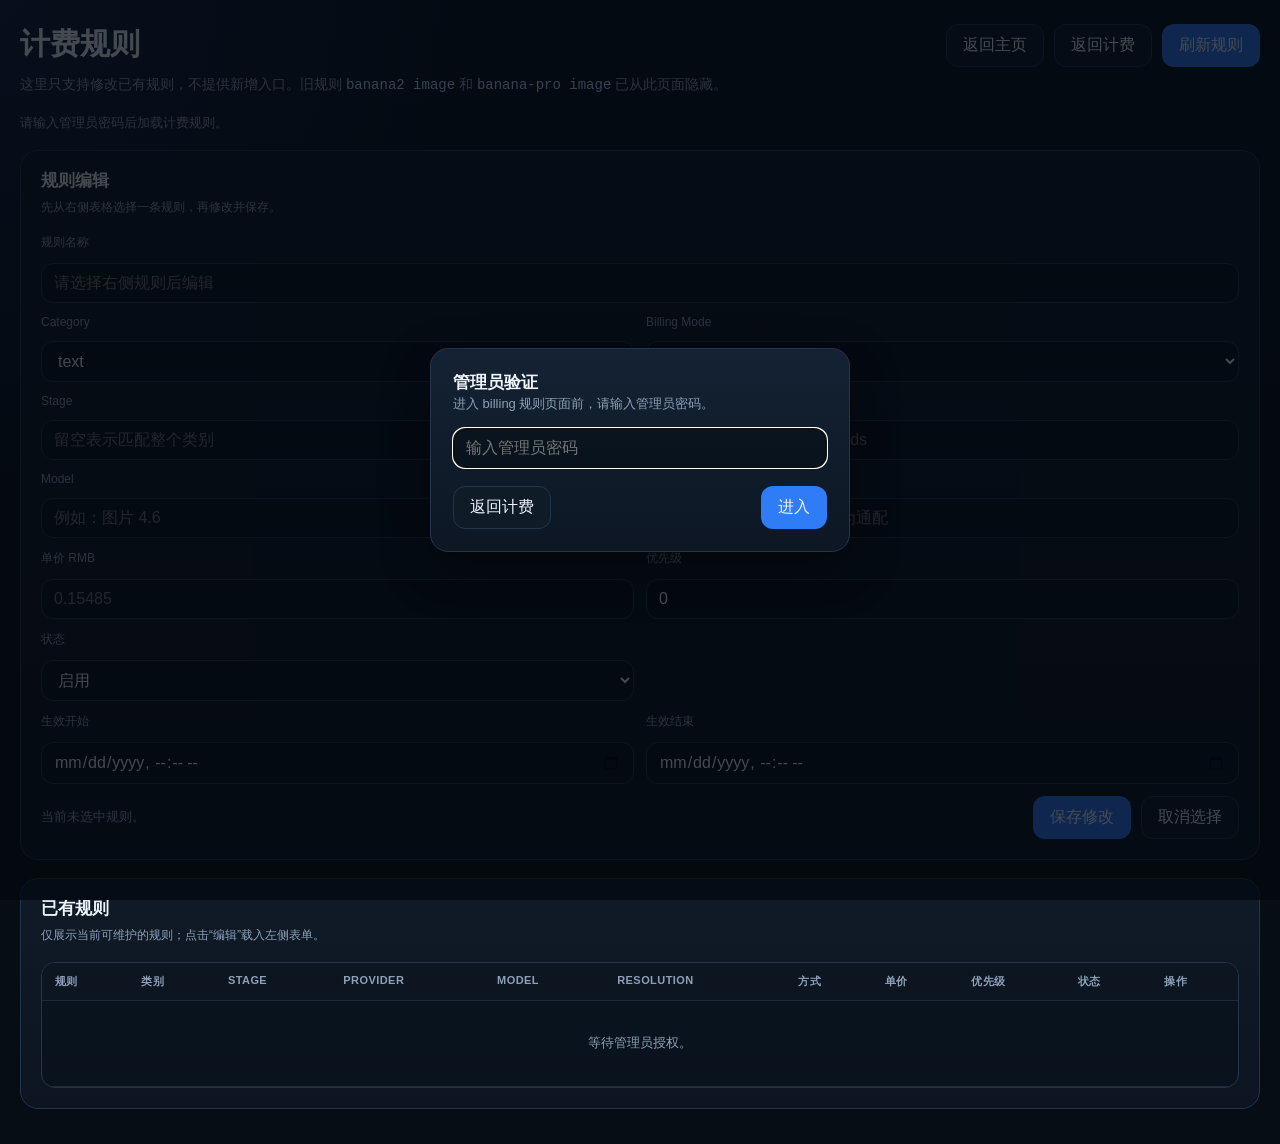
<file: frontend/billing_rules.html>
<!doctype html>
<html lang="zh-CN">
<head>
  <meta charset="UTF-8">
  <meta name="viewport" content="width=device-width, initial-scale=1.0">
  <title>计费规则</title>
  <style>
    :root{--panel:#101b28;--bd:#24354b;--txt:#eef4fb;--muted:#8da0b8;--acc:#2f7cf6;--danger:#ef7373;--ok:#37c78f}
    *{box-sizing:border-box}body{margin:0;min-height:100vh;font-family:"Segoe UI","PingFang SC","Microsoft YaHei",sans-serif;background:radial-gradient(circle at top left,rgba(47,124,246,.16),transparent 28%),linear-gradient(180deg,#08121c 0%,#060d14 100%);color:var(--txt)}
    button,input,select{font:inherit}button{cursor:pointer}.shell{max-width:1600px;margin:0 auto;padding:24px 20px 36px}.topbar{display:flex;justify-content:space-between;gap:16px;align-items:flex-start;margin-bottom:18px}.topbar h1{margin:0;font-size:30px}.subtitle{margin-top:8px;color:var(--muted);font-size:14px;line-height:1.6;max-width:880px}.actions,.toolbar,.rule-actions{display:flex;gap:10px;flex-wrap:wrap;align-items:center}.toolbar,.rule-actions{justify-content:space-between}.btn{padding:10px 16px;border-radius:12px;border:1px solid var(--bd);background:var(--panel);color:var(--txt)}.btn.primary{background:var(--acc);border-color:rgba(47,124,246,.45)}.btn:disabled{opacity:.6;cursor:not-allowed}.status{min-height:20px;margin-bottom:16px;color:var(--muted);font-size:13px}.status.error{color:var(--danger)}.layout{display:grid;grid-template-columns:420px minmax(0,1fr);gap:18px;align-items:start}.panel{background:linear-gradient(180deg,var(--panel),#0c1520);border:1px solid var(--bd);border-radius:18px;overflow:hidden}.head{padding:18px 20px 0}.title{font-size:17px;font-weight:600}.meta{margin-top:6px;color:var(--muted);font-size:12px;line-height:1.5}.body{padding:18px 20px 20px}.form-grid,.field,.auth-box{display:grid;gap:12px}.field label{color:var(--muted);font-size:12px}.field input,.field select,.auth-box input{width:100%;padding:10px 12px;border:1px solid var(--bd);border-radius:12px;background:rgba(7,16,25,.7);color:var(--txt)}.inline{display:grid;grid-template-columns:repeat(2,minmax(0,1fr));gap:12px}.table-wrap{overflow:auto;border:1px solid var(--bd);border-radius:14px;background:rgba(7,16,25,.52)}table{width:100%;border-collapse:collapse;min-width:920px}th,td{padding:11px 13px;border-bottom:1px solid rgba(36,53,75,.7);text-align:left;vertical-align:top;font-size:13px}thead th{position:sticky;top:0;background:#0c1520;color:var(--muted);font-size:11px;text-transform:uppercase;letter-spacing:.04em}.mono{font-family:Consolas,monospace;color:#b9d9ff;word-break:break-all}.muted{color:var(--muted)}.empty{text-align:center;padding:32px 16px;color:var(--muted);line-height:1.6}.tag{display:inline-flex;padding:4px 9px;border-radius:999px;border:1px solid transparent;font-size:11px}.tag-finalized{color:var(--ok);background:rgba(55,199,143,.1);border-color:rgba(55,199,143,.22)}.tag-reversed{color:var(--danger);background:rgba(239,115,115,.1);border-color:rgba(239,115,115,.22)}.row-active td{background:rgba(19,39,63,.48)}.auth-tip{color:var(--muted);font-size:13px;line-height:1.6}.modal{position:fixed;inset:0;background:rgba(4,8,14,.72);display:none;align-items:center;justify-content:center;padding:20px;z-index:1000}.modal.active{display:flex}.modal-card{width:min(420px,100%);background:linear-gradient(180deg,#142233,#0d1724);border:1px solid var(--bd);border-radius:18px;padding:22px;box-shadow:0 18px 48px rgba(0,0,0,.35)}.auth-error{display:none;color:var(--danger);font-size:13px}
    @media (max-width:1380px){.layout{grid-template-columns:1fr}}@media (max-width:720px){.shell{padding:18px 12px 24px}.topbar{flex-direction:column}.inline{grid-template-columns:1fr}}
  </style>
</head>
<body>
  <div class="shell">
    <div class="topbar">
      <div>
        <h1>计费规则</h1>
        <div class="subtitle">这里只支持修改已有规则，不提供新增入口。旧规则 <span class="mono">banana2 image</span> 和 <span class="mono">banana-pro image</span> 已从此页面隐藏。</div>
      </div>
      <div class="actions">
        <button class="btn" onclick="returnToApp()">返回主页</button>
        <button class="btn" onclick="returnToBilling()">返回计费</button>
        <button class="btn primary" id="refreshButton" onclick="refreshRules()">刷新规则</button>
      </div>
    </div>
    <div class="status" id="statusLine">请输入管理员密码后加载计费规则。</div>
    <div class="layout">
      <section class="panel">
        <div class="head"><div class="title">规则编辑</div><div class="meta" id="editorMeta">先从右侧表格选择一条规则，再修改并保存。</div></div>
        <div class="body">
          <form id="ruleForm" onsubmit="submitRuleForm(event)">
            <div class="form-grid">
              <div class="field"><label for="ruleNameInput">规则名称</label><input id="ruleNameInput" type="text" placeholder="请选择右侧规则后编辑"></div>
              <div class="inline">
                <div class="field"><label for="ruleCategorySelect">Category</label><select id="ruleCategorySelect"><option value="text">text</option><option value="image">image</option><option value="video">video</option></select></div>
                <div class="field"><label for="ruleBillingModeSelect">Billing Mode</label><select id="ruleBillingModeSelect"><option value="per_call">per_call</option><option value="per_image">per_image</option><option value="per_second">per_second</option></select></div>
              </div>
              <div class="inline">
                <div class="field"><label for="ruleStageInput">Stage</label><input id="ruleStageInput" type="text" placeholder="留空表示匹配整个类别"></div>
                <div class="field"><label for="ruleProviderInput">Provider</label><input id="ruleProviderInput" type="text" placeholder="例如：jimeng / banana / yyds"></div>
              </div>
              <div class="inline">
                <div class="field"><label for="ruleModelInput">Model</label><input id="ruleModelInput" type="text" placeholder="例如：图片 4.6"></div>
                <div class="field"><label for="ruleResolutionInput">Resolution</label><input id="ruleResolutionInput" type="text" placeholder="例如：1K / 2K / 4K，留空为通配"></div>
              </div>
              <div class="inline">
                <div class="field"><label for="rulePriceInput">单价 RMB</label><input id="rulePriceInput" type="number" min="0" step="0.00001" placeholder="0.15485"></div>
                <div class="field"><label for="rulePriorityInput">优先级</label><input id="rulePriorityInput" type="number" value="0"></div>
              </div>
              <div class="inline">
                <div class="field"><label for="ruleActiveSelect">状态</label><select id="ruleActiveSelect"><option value="true">启用</option><option value="false">停用</option></select></div>
                <div class="field"></div>
              </div>
              <div class="inline">
                <div class="field"><label for="ruleEffectiveFromInput">生效开始</label><input id="ruleEffectiveFromInput" type="datetime-local"></div>
                <div class="field"><label for="ruleEffectiveToInput">生效结束</label><input id="ruleEffectiveToInput" type="datetime-local"></div>
              </div>
            </div>
            <div class="rule-actions" style="margin-top:12px">
              <div class="auth-tip" id="selectedRuleHint">当前未选中规则。</div>
              <div class="actions">
                <button class="btn primary" id="ruleSubmitButton" type="submit">保存修改</button>
                <button class="btn" type="button" onclick="resetRuleForm()">取消选择</button>
              </div>
            </div>
          </form>
        </div>
      </section>
      <section class="panel">
        <div class="head"><div class="title">已有规则</div><div class="meta">仅展示当前可维护的规则；点击“编辑”载入左侧表单。</div></div>
        <div class="body">
          <div class="table-wrap">
            <table>
              <thead><tr><th>规则</th><th>类别</th><th>Stage</th><th>Provider</th><th>Model</th><th>Resolution</th><th>方式</th><th>单价</th><th>优先级</th><th>状态</th><th>操作</th></tr></thead>
              <tbody id="ruleTableBody"><tr><td colspan="11" class="empty">等待管理员授权。</td></tr></tbody>
            </table>
          </div>
        </div>
      </section>
    </div>
  </div>

  <div class="modal" id="adminAuthModal">
    <div class="modal-card">
      <div class="title">管理员验证</div>
      <div class="auth-tip">进入 billing 规则页面前，请输入管理员密码。</div>
      <div class="auth-box" style="margin-top:14px">
        <input type="password" id="adminPasswordInput" placeholder="输入管理员密码">
        <div id="adminAuthError" class="auth-error">管理员密码错误</div>
      </div>
      <div class="toolbar" style="margin-top:18px">
        <button class="btn" type="button" onclick="returnToBilling()">返回计费</button>
        <button class="btn primary" type="button" onclick="confirmAdminPassword()">进入</button>
      </div>
    </div>
  </div>

  <script>
    const ADMIN_AUTH_STORAGE_KEY='ui_admin_auth_v1';
    const ADMIN_AUTH_PASSWORD_KEY='ui_admin_password_v1';
    const state={rules:[],editingRuleId:null};
    let adminAuthed=false;

    function persistAdminAuth(password){localStorage.setItem(ADMIN_AUTH_STORAGE_KEY,'1');localStorage.setItem(ADMIN_AUTH_PASSWORD_KEY,password)}
    function clearAdminAuth(){adminAuthed=false;localStorage.removeItem(ADMIN_AUTH_STORAGE_KEY);localStorage.removeItem(ADMIN_AUTH_PASSWORD_KEY)}
    function restoreAdminAuth(){const unlocked=localStorage.getItem(ADMIN_AUTH_STORAGE_KEY)==='1';const password=localStorage.getItem(ADMIN_AUTH_PASSWORD_KEY)||'';if(unlocked&&password){adminAuthed=true;return true}clearAdminAuth();return false}
    function showAdminAuthModal(){document.getElementById('adminAuthModal').classList.add('active');const input=document.getElementById('adminPasswordInput');document.getElementById('adminAuthError').style.display='none';input.value='';setTimeout(()=>input.focus(),0)}
    function hideAdminAuthModal(){document.getElementById('adminAuthModal').classList.remove('active')}
    function confirmAdminPassword(){const input=document.getElementById('adminPasswordInput');const value=(input.value||'').trim();if(value){adminAuthed=true;persistAdminAuth(value);hideAdminAuthModal();initialize().catch((error)=>{console.error('Failed to initialize billing rules page:',error);setStatus(error.message||'初始化计费规则页面失败。','error')});return}clearAdminAuth();document.getElementById('adminAuthError').style.display='block';input.value='';input.focus()}
    function ensureAdminAuth(){if(adminAuthed||restoreAdminAuth())return true;showAdminAuthModal();return false}

    function html(value){const div=document.createElement('div');div.textContent=value==null?'':String(value);return div.innerHTML}
    function headers(extra={}){const token=localStorage.getItem('authToken');const adminPassword=localStorage.getItem(ADMIN_AUTH_PASSWORD_KEY);return{...extra,...(token?{Authorization:`Bearer ${token}`}:{}) ,...(adminPassword?{'X-Admin-Password':adminPassword}:{})}}
    async function apiFetch(url,options={}){if(!ensureAdminAuth())throw new Error('管理员未授权');const response=await fetch(url,{...options,headers:headers(options.headers||{})});const payload=await response.json().catch(()=>({}));if(response.status===403){clearAdminAuth();showAdminAuthModal();document.getElementById('adminAuthError').style.display='block';throw new Error(payload.detail||'管理员密码错误')}if(!response.ok)throw new Error(payload.detail||`${url} 请求失败 (${response.status})`);return payload}
    function setStatus(message,type=''){const node=document.getElementById('statusLine');node.textContent=message;node.className=type?`status ${type}`:'status'}
    function returnToApp(){window.location.href=`${window.location.origin}/`}
    function returnToBilling(){window.location.href=`${window.location.origin}/billing`}
    function money(value){const n=Number(value||0);return Number.isFinite(n)?`¥${n.toFixed(5)}`:`¥${value||'0.00000'}`}
    function time(value){if(!value)return'-';const normalized=/Z|[+-]\d{2}:?\d{2}$/.test(value)?value:`${value}Z`;const date=new Date(normalized);return Number.isNaN(date.getTime())?value:date.toLocaleString('zh-CN')}
    function timeLocal(value){if(!value)return'';const normalized=/Z|[+-]\d{2}:?\d{2}$/.test(value)?value:`${value}Z`;const date=new Date(normalized);if(Number.isNaN(date.getTime()))return String(value).slice(0,16);const offsetMs=date.getTime()-date.getTimezoneOffset()*60000;return new Date(offsetMs).toISOString().slice(0,16)}
    function toIso(value){const normalized=String(value||'').trim();if(!normalized)return null;const date=new Date(normalized);return Number.isNaN(date.getTime())?null:date.toISOString()}
    function tag(label,type){return `<span class="tag tag-${html(type)}">${html(label)}</span>`}

    function populateRuleForm(rule){state.editingRuleId=Number(rule.id);document.getElementById('ruleNameInput').value=rule.rule_name||'';document.getElementById('ruleCategorySelect').value=rule.category||'text';document.getElementById('ruleBillingModeSelect').value=rule.billing_mode||'per_call';document.getElementById('ruleStageInput').value=rule.stage||'';document.getElementById('ruleProviderInput').value=rule.provider||'';document.getElementById('ruleModelInput').value=rule.model_name||'';document.getElementById('ruleResolutionInput').value=rule.resolution||'';document.getElementById('rulePriceInput').value=rule.unit_price_rmb||'';document.getElementById('rulePriorityInput').value=String(rule.priority||0);document.getElementById('ruleActiveSelect').value=rule.is_active?'true':'false';document.getElementById('ruleEffectiveFromInput').value=timeLocal(rule.effective_from);document.getElementById('ruleEffectiveToInput').value=timeLocal(rule.effective_to);document.getElementById('editorMeta').textContent=`正在编辑规则 #${rule.id}，保存后将只影响后续命中，不会改写历史账单。`;document.getElementById('selectedRuleHint').textContent=`当前选中：${rule.rule_name||`规则 #${rule.id}`}`;renderRuleTable()}
    function resetRuleForm(){state.editingRuleId=null;document.getElementById('ruleForm').reset();document.getElementById('ruleCategorySelect').value='text';document.getElementById('ruleBillingModeSelect').value='per_call';document.getElementById('ruleActiveSelect').value='true';document.getElementById('rulePriorityInput').value='0';document.getElementById('editorMeta').textContent='先从右侧表格选择一条规则，再修改并保存。';document.getElementById('selectedRuleHint').textContent='当前未选中规则。';renderRuleTable()}
    function editRule(ruleId){const rule=state.rules.find((item)=>Number(item.id)===Number(ruleId));if(!rule)return;populateRuleForm(rule)}
    function renderRuleTable(){const node=document.getElementById('ruleTableBody');if(!state.rules.length){node.innerHTML='<tr><td colspan="11" class="empty">暂无价格规则</td></tr>';return}node.innerHTML=state.rules.map((rule)=>`<tr class="${Number(rule.id)===Number(state.editingRuleId)?'row-active':''}"><td><div>${html(rule.rule_name||'-')}</div><div class="muted">${html(time(rule.updated_at||rule.created_at))}</div></td><td>${html(rule.category||'-')}</td><td class="mono">${html(rule.stage||'*')}</td><td class="mono">${html(rule.provider||'*')}</td><td class="mono">${html(rule.model_name||'*')}</td><td class="mono">${html(rule.resolution||'*')}</td><td>${html(rule.billing_mode||'-')}</td><td>${html(money(rule.unit_price_rmb))}</td><td>${html(String(rule.priority||0))}</td><td>${tag(rule.is_active?'启用':'停用',rule.is_active?'finalized':'reversed')}</td><td><button class="btn" type="button" onclick="editRule(${rule.id})">编辑</button></td></tr>`).join('')}

    async function loadRules(){const payload=await apiFetch('/api/billing/rules');state.rules=Array.isArray(payload.rules)?payload.rules:[];renderRuleTable();if(state.editingRuleId){const current=state.rules.find((item)=>Number(item.id)===Number(state.editingRuleId));if(current){populateRuleForm(current);return}}if(!state.rules.length)resetRuleForm()}
    async function submitRuleForm(event){event.preventDefault();if(!state.editingRuleId){setStatus('请先从右侧选择需要编辑的规则。','error');return}const submitButton=document.getElementById('ruleSubmitButton');submitButton.disabled=true;const payload={rule_name:document.getElementById('ruleNameInput').value.trim(),category:document.getElementById('ruleCategorySelect').value,stage:document.getElementById('ruleStageInput').value.trim(),provider:document.getElementById('ruleProviderInput').value.trim(),model_name:document.getElementById('ruleModelInput').value.trim(),resolution:document.getElementById('ruleResolutionInput').value.trim(),billing_mode:document.getElementById('ruleBillingModeSelect').value,unit_price_rmb:Number(document.getElementById('rulePriceInput').value||0),is_active:document.getElementById('ruleActiveSelect').value==='true',priority:Number(document.getElementById('rulePriorityInput').value||0),effective_from:toIso(document.getElementById('ruleEffectiveFromInput').value),effective_to:toIso(document.getElementById('ruleEffectiveToInput').value)};if(!payload.rule_name){setStatus('规则名称不能为空。','error');submitButton.disabled=false;return}try{await apiFetch(`/api/billing/rules/${state.editingRuleId}`,{method:'PUT',headers:{'Content-Type':'application/json'},body:JSON.stringify(payload)});await loadRules();setStatus(`规则 #${state.editingRuleId} 已更新。`)}catch(error){console.error('Failed to update billing rule:',error);setStatus(error.message||'更新计费规则失败。','error')}finally{submitButton.disabled=false}}
    async function refreshRules(){if(!ensureAdminAuth())return;const button=document.getElementById('refreshButton');button.disabled=true;try{setStatus('正在刷新计费规则...');await loadRules();if(state.editingRuleId){setStatus(`刷新完成。当前选中规则 #${state.editingRuleId}。`)}else{setStatus('刷新完成。')}}catch(error){console.error('Failed to refresh billing rules:',error);setStatus(error.message||'刷新计费规则失败。','error')}finally{button.disabled=false}}
    async function initialize(){if(!ensureAdminAuth())return;hideAdminAuthModal();resetRuleForm();await refreshRules()}

    document.addEventListener('DOMContentLoaded',()=>{const adminPasswordInput=document.getElementById('adminPasswordInput');if(adminPasswordInput){adminPasswordInput.addEventListener('keydown',(e)=>{if(e.key==='Enter')confirmAdminPassword()})}if(restoreAdminAuth()){hideAdminAuthModal();initialize().catch((error)=>{console.error('Failed to initialize billing rules page:',error);setStatus(error.message||'初始化计费规则页面失败。','error')});return}showAdminAuthModal()})
  </script>
</body>
</html>
</file>
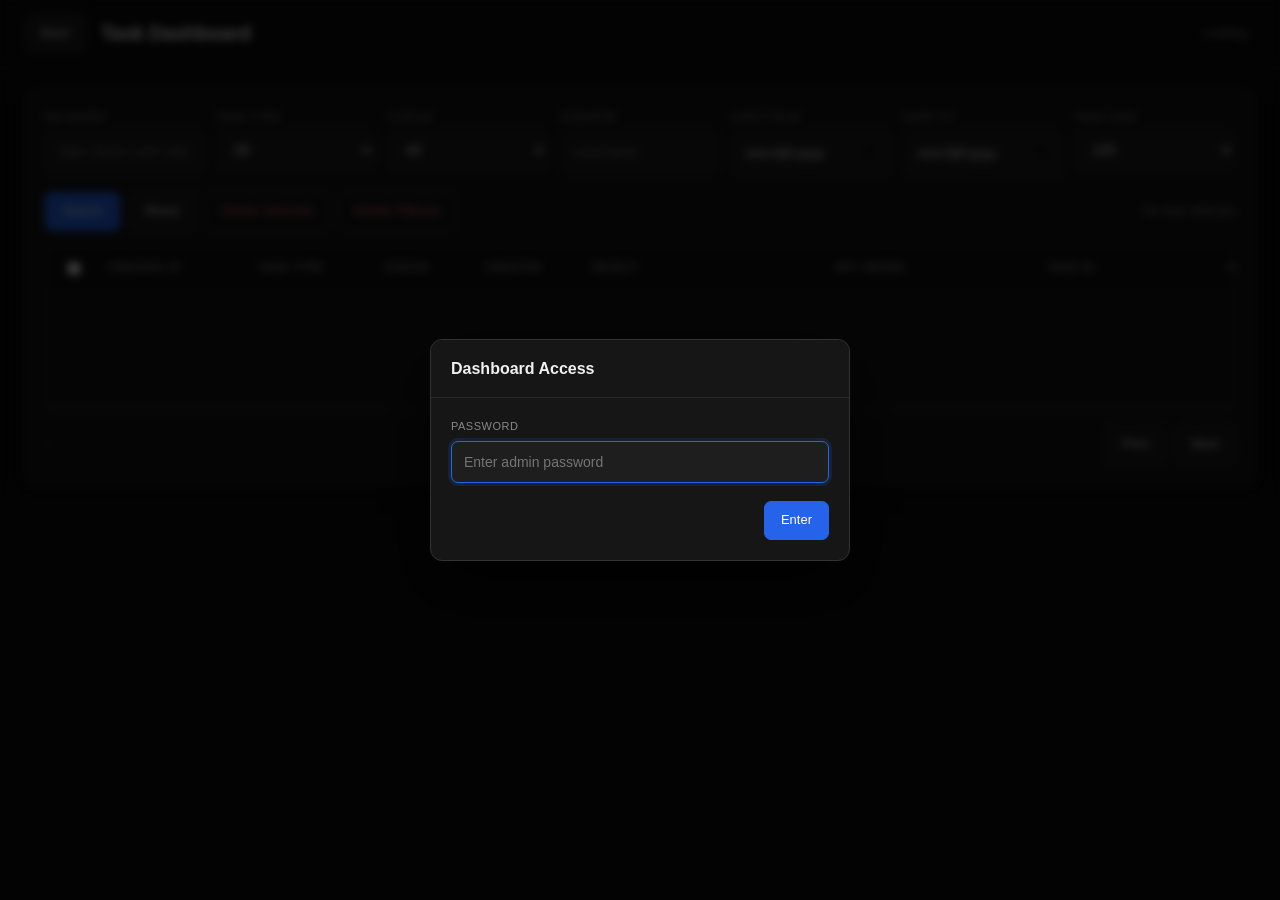
<file: frontend/dashboard.html>
<!DOCTYPE html>
<html lang="en">
<head>
  <meta charset="UTF-8">
  <meta name="viewport" content="width=device-width, initial-scale=1.0">
  <title>Task Dashboard</title>
  <style>
    :root{--bg:#0d0d0d;--panel:#161616;--panel2:#1e1e1e;--panel3:#242424;--border:#2a2a2a;--border2:#333;--text:#f0f0f0;--muted:#888;--accent:#2563eb;--accent2:#3b82f6;--danger:#f87171;--danger-bg:rgba(248,113,113,.12);--ok:#34d399;--run:#60a5fa;--wait:#fbbf24;--shadow:0 4px 24px rgba(0,0,0,.5)}
    *{box-sizing:border-box}
    body{margin:0;background:var(--bg);color:var(--text);font-family:"Segoe UI","PingFang SC","Microsoft YaHei",sans-serif;font-size:14px;line-height:1.6}
    .topbar{position:sticky;top:0;z-index:20;display:flex;align-items:center;justify-content:space-between;padding:14px 24px;border-bottom:1px solid var(--border);background:rgba(13,13,13,.95);backdrop-filter:blur(16px)}
    .title{display:flex;align-items:center;gap:14px}
    .title h1{margin:0;font-size:20px;font-weight:600;letter-spacing:-.3px}
    .wrap{padding:20px 24px 32px}
    .panel{background:var(--panel);border:1px solid var(--border);border-radius:12px;padding:20px;box-shadow:var(--shadow)}
    .filters{display:grid;grid-template-columns:repeat(7,minmax(0,1fr));gap:12px;margin-bottom:16px}
    .field{display:flex;flex-direction:column;gap:5px}
    .field label{font-size:11px;color:var(--muted);text-transform:uppercase;letter-spacing:.5px;font-weight:500}
    input,select,textarea,button{font:inherit}
    input,select,textarea{width:100%;padding:9px 12px;background:var(--panel2);color:var(--text);border:1px solid var(--border);border-radius:7px;transition:border-color .15s,box-shadow .15s;outline:none}
    input:focus,select:focus,textarea:focus{border-color:var(--accent);box-shadow:0 0 0 3px rgba(37,99,235,.15)}
    button{padding:8px 16px;border-radius:7px;border:1px solid var(--border2);background:var(--panel2);color:var(--text);cursor:pointer;font-size:13px;font-weight:500;transition:background .15s,border-color .15s,box-shadow .15s;white-space:nowrap}
    button:hover:not(:disabled){background:var(--panel3);border-color:var(--border2)}
    button.primary{background:var(--accent);border-color:var(--accent);color:#fff}
    button.primary:hover:not(:disabled){background:var(--accent2);border-color:var(--accent2);box-shadow:0 0 0 3px rgba(37,99,235,.2)}
    button.danger{color:var(--danger);border-color:rgba(248,113,113,.3);background:transparent}
    button.danger:hover:not(:disabled){background:var(--danger-bg);border-color:rgba(248,113,113,.5)}
    button:disabled{opacity:.45;cursor:not-allowed}
    .row{display:flex;align-items:center;justify-content:space-between;gap:10px;flex-wrap:wrap}
    .btns{display:flex;gap:8px;flex-wrap:wrap}
    .meta{font-size:12px;color:var(--muted)}
    .table-wrap{margin-top:16px;overflow:auto;border:1px solid var(--border);border-radius:10px}
    table{width:100%;min-width:1560px;border-collapse:collapse}
    th,td{padding:11px 14px;border-bottom:1px solid var(--border);text-align:left;vertical-align:top;font-size:13px}
    thead th{position:sticky;top:0;background:#111;z-index:5;font-size:11px;text-transform:uppercase;letter-spacing:.5px;color:var(--muted);font-weight:600}
    tbody tr:hover{background:rgba(255,255,255,.025)}
    .pre{white-space:pre-wrap;word-break:break-word;line-height:1.5}
    .empty{text-align:center;padding:48px;color:var(--muted)}
    .badge{display:inline-flex;align-items:center;padding:3px 9px;border-radius:5px;border:1px solid transparent;font-size:11px;font-weight:600;letter-spacing:.3px}
    .status-submitting{color:var(--wait);background:rgba(251,191,36,.1);border-color:rgba(251,191,36,.25)}
    .status-processing{color:var(--run);background:rgba(96,165,250,.1);border-color:rgba(96,165,250,.25)}
    .status-completed{color:var(--ok);background:rgba(52,211,153,.1);border-color:rgba(52,211,153,.25)}
    .status-failed,.status-cancelled{color:var(--danger);background:rgba(248,113,113,.1);border-color:rgba(248,113,113,.25)}
    .small{display:flex;gap:6px;flex-wrap:wrap}
    .small button{padding:5px 10px;font-size:12px}
    .modal{position:fixed;inset:0;display:none;align-items:center;justify-content:center;padding:24px;background:rgba(0,0,0,.75);z-index:60;backdrop-filter:blur(4px)}
    .modal.active{display:flex}
    .modal-content{width:min(1100px,calc(100vw - 48px));max-height:calc(100vh - 48px);overflow:auto;background:var(--panel);border:1px solid var(--border2);border-radius:12px;box-shadow:0 24px 64px rgba(0,0,0,.7)}
    .modal-header{position:sticky;top:0;z-index:2;display:flex;align-items:center;justify-content:space-between;padding:16px 20px;border-bottom:1px solid var(--border);background:var(--panel)}
    .modal-header h3{margin:0;font-size:16px;font-weight:600}
    .modal-body{padding:20px}
    .grid{display:grid;grid-template-columns:repeat(3,minmax(0,1fr));gap:10px}
    .card{background:var(--panel2);border:1px solid var(--border);border-radius:8px;padding:12px}
    .card h4{margin:0 0 6px;font-size:11px;color:var(--muted);font-weight:600;text-transform:uppercase;letter-spacing:.4px}
    .json{margin-top:16px}
    .json h4{margin:0 0 8px;font-size:13px;font-weight:600;color:var(--muted)}
    .block{max-height:320px;overflow:auto;padding:14px;background:#0a0a0a;border:1px solid var(--border);border-radius:8px;white-space:pre-wrap;word-break:break-word;font-size:12px;line-height:1.6;font-family:"Cascadia Code","Fira Code",Consolas,monospace}
    .auth-error{font-size:12px;color:var(--danger);margin-top:4px}
    @media (max-width:1200px){.filters{grid-template-columns:repeat(3,minmax(0,1fr))}.grid{grid-template-columns:repeat(2,minmax(0,1fr))}}
    @media (max-width:720px){.wrap{padding:14px}.filters,.grid{grid-template-columns:1fr}.topbar{padding:14px}}
  </style>
</head>
<body>
  <div class="topbar">
    <div class="title">
      <button onclick="returnToApp()">Back</button>
      <h1>Task Dashboard</h1>
    </div>
    <div class="meta" id="summaryText">Loading...</div>
  </div>

  <div class="wrap">
    <div class="panel">
      <div class="filters">
        <div class="field"><label>Keyword</label><input id="keywordInput" type="text" placeholder="Title / Error / API URL"></div>
        <div class="field"><label>Task Type</label><select id="taskTypeSelect"><option value="">All</option></select></div>
        <div class="field"><label>Status</label><select id="statusSelect"><option value="">All</option></select></div>
        <div class="field"><label>Creator</label><input id="creatorInput" type="text" placeholder="Username"></div>
        <div class="field"><label>Date From</label><input id="dateFromInput" type="date"></div>
        <div class="field"><label>Date To</label><input id="dateToInput" type="date"></div>
        <div class="field"><label>Page Size</label><select id="pageSizeSelect"><option value="50">50</option><option value="100" selected>100</option><option value="200">200</option></select></div>
      </div>

      <div class="row">
        <div class="btns">
          <button class="primary" onclick="loadTasks(1)">Search</button>
          <button onclick="resetFilters()">Reset</button>
          <button class="danger" onclick="deleteSelectedTasks()">Delete Selected</button>
          <button class="danger" onclick="deleteFilteredTasks()">Delete Filtered</button>
        </div>
        <div class="meta" id="selectionText">No rows selected</div>
      </div>

      <div class="table-wrap">
        <table>
          <thead>
            <tr>
              <th style="width:44px"><input id="selectAllCheckbox" type="checkbox" onchange="toggleSelectAll(this)"></th>
              <th style="width:172px">Created At</th>
              <th style="width:148px">Task Type</th>
              <th style="width:110px">Status</th>
              <th style="width:112px">Creator</th>
              <th style="width:300px">Object</th>
              <th style="width:260px">API / Model</th>
              <th style="width:220px">Task ID</th>
              <th style="width:320px">Result / Error</th>
              <th style="width:150px">Actions</th>
            </tr>
          </thead>
          <tbody id="tasksTableBody">
            <tr><td colspan="10" class="empty">Loading...</td></tr>
          </tbody>
        </table>
      </div>

      <div class="row" style="margin-top:14px">
        <div class="meta" id="pageInfoText">-</div>
        <div class="btns">
          <button onclick="changePage(-1)">Prev</button>
          <button onclick="changePage(1)">Next</button>
        </div>
      </div>
    </div>
  </div>

  <div class="modal" id="adminAuthModal">
    <div class="modal-content" style="width:min(420px,calc(100vw - 48px))">
      <div class="modal-header"><h3>Dashboard Access</h3></div>
      <div class="modal-body">
        <div class="field">
          <label>Password</label>
          <input type="password" id="adminPasswordInput" placeholder="Enter admin password">
          <div id="adminAuthError" class="auth-error" style="display:none">Wrong password</div>
        </div>
        <div class="row" style="margin-top:18px">
          <div></div>
          <button class="primary" onclick="confirmAdminPassword()">Enter</button>
        </div>
      </div>
    </div>
  </div>

  <div class="modal" id="taskDetailModal">
    <div class="modal-content">
      <div class="modal-header">
        <h3 id="taskDetailTitle">Task Detail</h3>
        <button onclick="closeTaskDetailModal()">Close</button>
      </div>
      <div class="modal-body">
        <div class="grid" id="taskDetailMeta"></div>
        <div class="json"><h4>Batch Progress</h4><div class="block" id="taskBatchBlock"></div></div>
        <div class="json"><h4>Error</h4><div class="block" id="taskErrorBlock"></div></div>
        <div class="json"><h4>Result</h4><div class="block" id="taskResultBlock"></div></div>
        <div class="json"><h4>Input</h4><div class="block" id="taskInputBlock"></div></div>
        <div class="json"><h4>Output</h4><div class="block" id="taskOutputBlock"></div></div>
        <div class="json"><h4>Raw Response</h4><div class="block" id="taskRawBlock"></div></div>
        <div class="json"><h4>Events</h4><div class="block" id="taskEventsBlock"></div></div>
      </div>
    </div>
  </div>

  <div class="modal" id="taskQueryModal">
    <div class="modal-content" style="width:min(900px,calc(100vw - 48px))">
      <div class="modal-header">
        <h3 id="taskQueryTitle">Task Query</h3>
        <button onclick="closeTaskQueryModal()">Close</button>
      </div>
      <div class="modal-body">
        <div class="grid" id="taskQueryMeta"></div>
        <div class="json"><h4>Query Result</h4><div class="block" id="taskQueryResultBlock"></div></div>
      </div>
    </div>
  </div>

  <script>
    const ADMIN_AUTH_STORAGE_KEY='ui_admin_auth_v1';
    const ADMIN_AUTH_PASSWORD_KEY='ui_admin_password_v1';
    let adminAuthed=false;
    let currentPage=1;
    let currentSize=100;
    let currentTotal=0;
    let currentItems=[];
    let selectedTaskIds=new Set();
    let taskTypeLabels={};
    let statusLabels={};

    function persistAdminAuth(password){localStorage.setItem(ADMIN_AUTH_STORAGE_KEY,'1');localStorage.setItem(ADMIN_AUTH_PASSWORD_KEY,password)}
    function clearAdminAuth(){adminAuthed=false;localStorage.removeItem(ADMIN_AUTH_STORAGE_KEY);localStorage.removeItem(ADMIN_AUTH_PASSWORD_KEY)}
    function restoreAdminAuth(){const unlocked=localStorage.getItem(ADMIN_AUTH_STORAGE_KEY)==='1';const password=localStorage.getItem(ADMIN_AUTH_PASSWORD_KEY)||'';if(unlocked && password){adminAuthed=true;return true}clearAdminAuth();return false}
    function showAdminAuthModal(){document.getElementById('adminAuthModal').classList.add('active');const input=document.getElementById('adminPasswordInput');document.getElementById('adminAuthError').style.display='none';input.value='';setTimeout(()=>input.focus(),0)}
    function hideAdminAuthModal(){document.getElementById('adminAuthModal').classList.remove('active')}
    function handleAdminAuthFailure(){clearAdminAuth();showAdminAuthModal();document.getElementById('adminAuthError').style.display='block'}
    function confirmAdminPassword(){const input=document.getElementById('adminPasswordInput');const value=(input.value||'').trim();if(value){adminAuthed=true;persistAdminAuth(value);hideAdminAuthModal();loadTasks(1);return}clearAdminAuth();document.getElementById('adminAuthError').style.display='block';input.value='';input.focus()}
    function ensureAdminAuth(){if(adminAuthed||restoreAdminAuth())return true;showAdminAuthModal();return false}
    function getAdminAuthHeaders(extraHeaders={}){const token=localStorage.getItem('authToken');const adminPassword=localStorage.getItem(ADMIN_AUTH_PASSWORD_KEY);return {...extraHeaders,...(token?{'Authorization':`Bearer ${token}`}:{}) ,...(adminPassword?{'X-Admin-Password':adminPassword}:{})}}
    function returnToApp(){window.location.href=`${window.location.origin}/`}
    function escapeHtml(v){const d=document.createElement('div');d.textContent=v==null?'':String(v);return d.innerHTML}
    function formatDateTime(v){if(!v)return '-';const s=/Z|[+-]\d{2}:?\d{2}$/.test(v)?v:v+'Z';const d=new Date(s);return Number.isNaN(d.getTime())?v:d.toLocaleString()}
    function formatJson(v){if(v==null||v==='')return '-';if(typeof v==='string')return v;try{return JSON.stringify(v,null,2)}catch(e){return String(v)}}
    function getStatusBadge(status,label){return `<span class="badge status-${escapeHtml(status||'submitting')}">${escapeHtml(label||status||'-')}</span>`}
    function getFilters(){return{keyword:document.getElementById('keywordInput').value.trim(),task_type:document.getElementById('taskTypeSelect').value,status:document.getElementById('statusSelect').value,creator_username:document.getElementById('creatorInput').value.trim(),date_from:document.getElementById('dateFromInput').value,date_to:document.getElementById('dateToInput').value}}
    function populateSelect(selectId,options,labels,currentValue){const select=document.getElementById(selectId),oldValue=currentValue!==undefined?currentValue:select.value;select.innerHTML='<option value="">All</option>'+(options||[]).map(item=>`<option value="${escapeHtml(item)}">${escapeHtml((labels||{})[item]||item)}</option>`).join('');if(oldValue)select.value=oldValue}
    function updateSummary(){document.getElementById('summaryText').textContent=`Total ${currentTotal} tasks`;document.getElementById('selectionText').textContent=selectedTaskIds.size>0?`${selectedTaskIds.size} selected`:'No rows selected';document.getElementById('pageInfoText').textContent=`Page ${currentPage} / ${Math.max(1,Math.ceil(currentTotal/currentSize))}`}
    function buildTaskActions(item){const buttons=[`<button onclick="openTaskDetail(${item.id})">Detail</button>`];if(item.query_supported){buttons.push(`<button onclick="queryTaskStatus(${item.id})">Query</button>`)}buttons.push(`<button class="danger" onclick="deleteTask(${item.id})">Delete</button>`);return `<div class="small">${buttons.join('')}</div>`}
    function renderTable(items){const tbody=document.getElementById('tasksTableBody');if(!Array.isArray(items)||items.length===0){tbody.innerHTML='<tr><td colspan="10" class="empty">No records</td></tr>';return}tbody.innerHTML=items.map(item=>{const checked=selectedTaskIds.has(item.id)?'checked':'';const objectText=[item.script_name?`Script: ${item.script_name}`:'',item.episode_name?`Episode: ${item.episode_name}`:'',item.shot_number!=null?`Shot: ${item.shot_number}`:(item.shot_id?`ID: ${item.shot_id}`:'')].filter(Boolean).join('\n');const apiText=[item.provider,item.model_name,item.api_url].filter(Boolean).join('\n');const resultText=item.batch_summary_text||item.error_message||item.result_summary||'-';return `<tr><td><input type="checkbox" ${checked} onchange="toggleTaskSelection(${item.id},this.checked)"></td><td>${escapeHtml(formatDateTime(item.created_at))}</td><td>${escapeHtml(item.task_type_label||item.task_type||'-')}</td><td>${getStatusBadge(item.status,item.status_label)}</td><td>${escapeHtml(item.creator_username||'-')}</td><td class="pre">${escapeHtml(objectText||'-')}</td><td class="pre">${escapeHtml(apiText||'-')}</td><td class="pre">${escapeHtml(item.external_task_id||'-')}</td><td class="pre">${escapeHtml(resultText)}</td><td>${buildTaskActions(item)}</td></tr>`}).join('')}
    async function loadTasks(page=currentPage){if(!ensureAdminAuth())return;currentPage=Math.max(1,page);currentSize=Number(document.getElementById('pageSizeSelect').value||100);const filters=getFilters();const params=new URLSearchParams({page:String(currentPage),size:String(currentSize)});Object.entries(filters).forEach(([k,v])=>{if(v)params.set(k,v)});try{const response=await fetch(`/api/dashboard/tasks?${params.toString()}`,{headers:getAdminAuthHeaders()});const payload=await response.json().catch(()=>({}));if(response.status===403){handleAdminAuthFailure();throw new Error(payload.detail||'Wrong password')}if(!response.ok)throw new Error(payload.detail||`Load failed (${response.status})`);currentItems=Array.isArray(payload.items)?payload.items:[];currentTotal=Number(payload.total||0);taskTypeLabels=payload.task_type_labels||{};statusLabels=payload.status_labels||{};populateSelect('taskTypeSelect',payload.task_type_options||[],taskTypeLabels,filters.task_type);populateSelect('statusSelect',payload.status_options||[],statusLabels,filters.status);renderTable(currentItems);updateSummary();document.getElementById('selectAllCheckbox').checked=currentItems.length>0&&currentItems.every(item=>selectedTaskIds.has(item.id))}catch(error){console.error('Failed to load dashboard tasks:',error);document.getElementById('tasksTableBody').innerHTML=`<tr><td colspan="10" class="empty">${escapeHtml(error.message||'Load failed')}</td></tr>`;currentItems=[];currentTotal=0;updateSummary()}}
    function toggleTaskSelection(taskId,checked){if(checked)selectedTaskIds.add(taskId);else selectedTaskIds.delete(taskId);updateSummary();document.getElementById('selectAllCheckbox').checked=currentItems.length>0&&currentItems.every(item=>selectedTaskIds.has(item.id))}
    function toggleSelectAll(checkbox){if(checkbox.checked)currentItems.forEach(item=>selectedTaskIds.add(item.id));else currentItems.forEach(item=>selectedTaskIds.delete(item.id));renderTable(currentItems);updateSummary()}
    function resetFilters(){document.getElementById('keywordInput').value='';document.getElementById('taskTypeSelect').value='';document.getElementById('statusSelect').value='';document.getElementById('creatorInput').value='';document.getElementById('dateFromInput').value='';document.getElementById('dateToInput').value='';document.getElementById('pageSizeSelect').value='100';loadTasks(1)}
    function changePage(step){const next=currentPage+step,max=Math.max(1,Math.ceil(currentTotal/currentSize));if(next<1||next>max)return;loadTasks(next)}
    async function openTaskDetail(taskId){if(!ensureAdminAuth())return;try{const response=await fetch(`/api/dashboard/tasks/${taskId}`,{headers:getAdminAuthHeaders()});const payload=await response.json().catch(()=>({}));if(response.status===403){handleAdminAuthFailure();throw new Error(payload.detail||'Wrong password')}if(!response.ok)throw new Error(payload.detail||`Load detail failed (${response.status})`);document.getElementById('taskDetailTitle').textContent=payload.title||`Task ${payload.id}`;const meta=[['Task Type',payload.task_type_label||payload.task_type||'-'],['Status',payload.status_label||payload.status||'-'],['Stored Status',payload.stored_status_label||payload.stored_status||'-'],['Creator',payload.creator_username||'-'],['Script',payload.script_name||'-'],['Episode',payload.episode_name||'-'],['Shot',payload.shot_number!=null?String(payload.shot_number):(payload.shot_id?String(payload.shot_id):'-')],['Provider',payload.provider||'-'],['Model',payload.model_name||'-'],['API URL',payload.api_url||'-'],['Status Query URL',payload.status_api_url||'-'],['Task ID',payload.external_task_id||'-'],['Created At',formatDateTime(payload.created_at)]];document.getElementById('taskDetailMeta').innerHTML=meta.map(([label,value])=>`<div class="card"><h4>${escapeHtml(label)}</h4><div class="pre">${escapeHtml(value||'-')}</div></div>`).join('');document.getElementById('taskBatchBlock').textContent=formatJson(payload.batch_summary_text||payload.batch_summary||'-');document.getElementById('taskErrorBlock').textContent=formatJson(payload.error_message||'-');document.getElementById('taskResultBlock').textContent=formatJson(payload.result_payload||payload.result_summary||'-');document.getElementById('taskInputBlock').textContent=formatJson(payload.input_payload);document.getElementById('taskOutputBlock').textContent=formatJson(payload.output_payload);document.getElementById('taskRawBlock').textContent=formatJson(payload.raw_response_payload);document.getElementById('taskEventsBlock').textContent=formatJson(payload.events);document.getElementById('taskDetailModal').classList.add('active')}catch(error){console.error('Failed to load task detail:',error);alert(error.message||'Load detail failed')}}
    function closeTaskDetailModal(){document.getElementById('taskDetailModal').classList.remove('active')}
    async function queryTaskStatus(taskId){if(!ensureAdminAuth())return;try{const response=await fetch(`/api/dashboard/tasks/${taskId}/query-status`,{method:'POST',headers:getAdminAuthHeaders()});const payload=await response.json().catch(()=>({}));if(response.status===403){handleAdminAuthFailure();throw new Error(payload.detail||'Wrong password')}if(!response.ok)throw new Error(payload.detail||`Query failed (${response.status})`);document.getElementById('taskQueryTitle').textContent=`Task Query #${taskId}`;const meta=[['Query Kind',payload.query_kind||'-'],['Provider',payload.provider||'-'],['Model',payload.model_name||'-'],['Task ID',payload.external_task_id||'-'],['API URL',payload.api_url||'-'],['Status Query URL',payload.status_api_url||'-']];document.getElementById('taskQueryMeta').innerHTML=meta.map(([label,value])=>`<div class="card"><h4>${escapeHtml(label)}</h4><div class="pre">${escapeHtml(value||'-')}</div></div>`).join('');document.getElementById('taskQueryResultBlock').textContent=formatJson(payload.query_result);document.getElementById('taskQueryModal').classList.add('active')}catch(error){console.error('Failed to query task status:',error);alert(error.message||'Query failed')}}
    function closeTaskQueryModal(){document.getElementById('taskQueryModal').classList.remove('active')}
    async function deleteTask(taskId){if(!ensureAdminAuth())return;if(!confirm(`Delete task #${taskId}? This cannot be undone.`))return;try{const response=await fetch(`/api/dashboard/tasks/${taskId}`,{method:'DELETE',headers:getAdminAuthHeaders()});const payload=await response.json().catch(()=>({}));if(response.status===403){handleAdminAuthFailure();throw new Error(payload.detail||'Wrong password')}if(!response.ok)throw new Error(payload.detail||'Delete failed');selectedTaskIds.delete(taskId);loadTasks(currentPage)}catch(error){console.error('Failed to delete task:',error);alert(error.message||'Delete failed')}}
    async function bulkDelete(payload){try{const response=await fetch('/api/dashboard/tasks/bulk-delete',{method:'POST',headers:getAdminAuthHeaders({'Content-Type':'application/json'}),body:JSON.stringify(payload)});const result=await response.json().catch(()=>({}));if(response.status===403){handleAdminAuthFailure();throw new Error(result.detail||'Wrong password')}if(!response.ok)throw new Error(result.detail||'Delete failed');selectedTaskIds.clear();loadTasks(1)}catch(error){console.error('Failed to bulk delete tasks:',error);alert(error.message||'Delete failed')}}
    async function deleteSelectedTasks(){if(!ensureAdminAuth())return;const ids=Array.from(selectedTaskIds);if(ids.length===0){alert('Select tasks first');return}if(!confirm(`Delete ${ids.length} selected task rows?`))return;await bulkDelete({ids})}
    async function deleteFilteredTasks(){if(!ensureAdminAuth())return;const filters=getFilters(),hasFilters=Object.values(filters).some(Boolean);const confirmText=hasFilters?'Delete all currently filtered rows?':'No filters are set. Delete all rows?';if(!confirm(confirmText))return;await bulkDelete({...filters,delete_all:!hasFilters})}
    document.getElementById('keywordInput').addEventListener('keydown',e=>{if(e.key==='Enter')loadTasks(1)});
    document.getElementById('taskDetailModal').addEventListener('click',e=>{if(e.target.id==='taskDetailModal')closeTaskDetailModal()});
    document.getElementById('taskQueryModal').addEventListener('click',e=>{if(e.target.id==='taskQueryModal')closeTaskQueryModal()});
    window.addEventListener('DOMContentLoaded',()=>{if(restoreAdminAuth()){hideAdminAuthModal();loadTasks(1);return}showAdminAuthModal()});
</script>
</body>
</html>
</file>
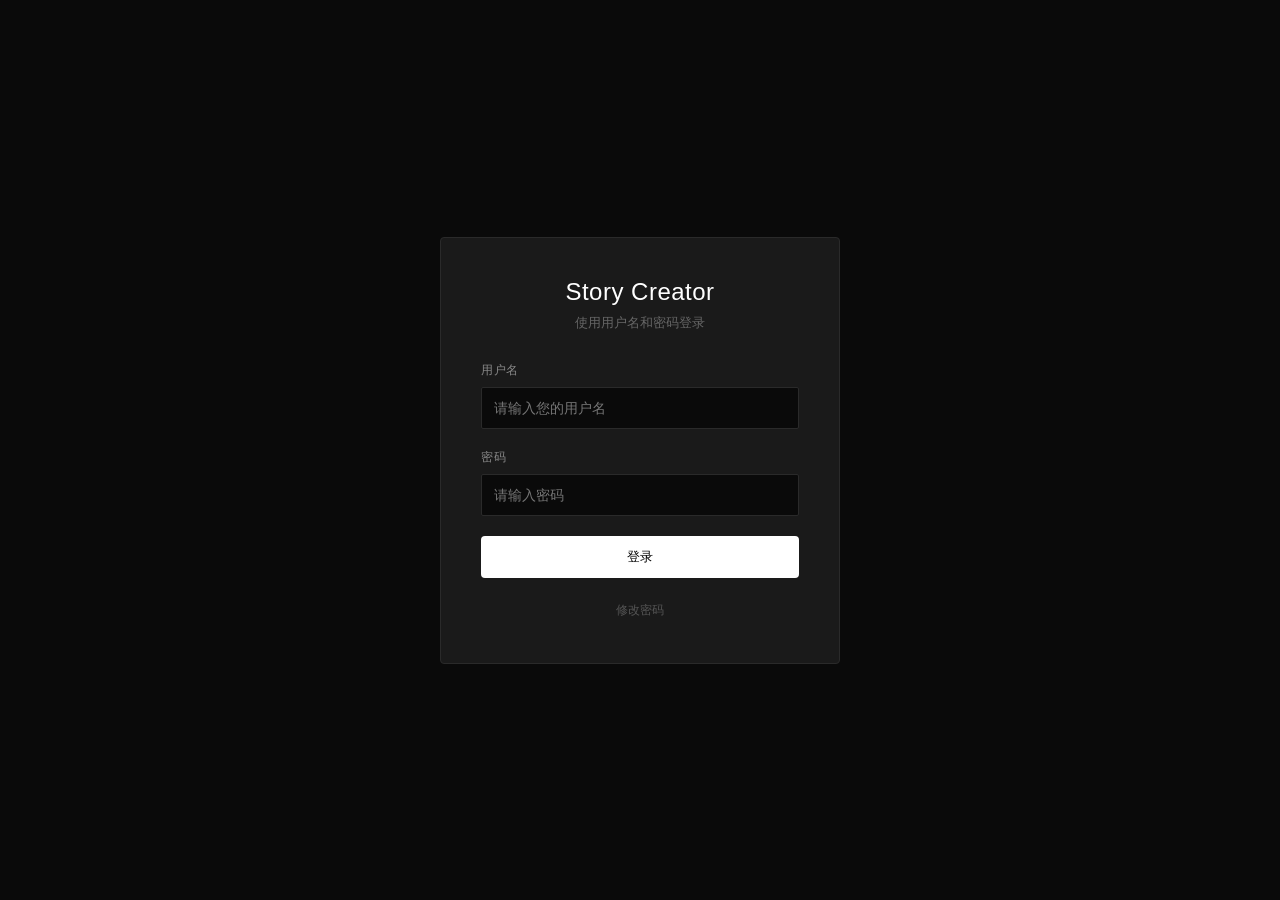
<file: frontend/login.html>
<!DOCTYPE html>
<html lang="zh-CN">
<head>
    <meta charset="UTF-8">
    <meta name="viewport" content="width=device-width, initial-scale=1.0">
    <title>Story Creator - 登录</title>
    <style>
        * {
            margin: 0;
            padding: 0;
            box-sizing: border-box;
        }

        body {
            font-family: -apple-system, BlinkMacSystemFont, "Segoe UI", Roboto, "Helvetica Neue", Arial, sans-serif;
            background: #0a0a0a;
            min-height: 100vh;
            display: flex;
            align-items: center;
            justify-content: center;
        }

        .login-container {
            background: #1a1a1a;
            padding: 40px;
            border: 1px solid #2a2a2a;
            border-radius: 4px;
            width: 400px;
            max-width: 90%;
        }

        .login-title {
            font-size: 24px;
            font-weight: 500;
            text-align: center;
            margin-bottom: 8px;
            color: #fff;
            letter-spacing: 0.5px;
        }

        .login-subtitle {
            text-align: center;
            color: #666;
            margin-bottom: 30px;
            font-size: 13px;
        }

        .form-group {
            margin-bottom: 20px;
        }

        label {
            display: block;
            margin-bottom: 8px;
            color: #888;
            font-size: 12px;
            text-transform: uppercase;
            letter-spacing: 0.5px;
        }

        input {
            width: 100%;
            padding: 12px;
            background: #0a0a0a;
            border: 1px solid #2a2a2a;
            color: #fff;
            border-radius: 2px;
            font-size: 14px;
            transition: border-color 0.2s;
        }

        input:focus {
            outline: none;
            border-color: #fff;
        }

        .login-button {
            width: 100%;
            padding: 12px;
            background: #fff;
            color: #000;
            border: none;
            border-radius: 4px;
            font-size: 13px;
            font-weight: 500;
            cursor: pointer;
            transition: all 0.2s;
        }

        .login-button:hover {
            background: #e0e0e0;
        }

        .login-button:active {
            transform: scale(0.98);
        }

        .error-message {
            color: #fff;
            background: #333;
            padding: 10px;
            border-radius: 2px;
            text-align: center;
            margin-top: 15px;
            display: none;
            font-size: 13px;
        }

        .change-password-link {
            display: block;
            text-align: center;
            margin-top: 20px;
            color: #555;
            font-size: 12px;
            cursor: pointer;
            transition: color 0.2s;
            background: none;
            border: none;
            width: 100%;
            padding: 4px;
        }

        .change-password-link:hover {
            color: #aaa;
        }

        /* 修改密码弹窗 */
        .modal {
            display: none;
            position: fixed;
            inset: 0;
            background: rgba(0, 0, 0, 0.8);
            z-index: 2000;
            align-items: center;
            justify-content: center;
        }

        .modal.active {
            display: flex;
        }

        .modal-content {
            background: #1a1a1a;
            border: 1px solid #2a2a2a;
            border-radius: 4px;
            width: 420px;
            max-width: 90vw;
        }

        .modal-header {
            padding: 20px;
            border-bottom: 1px solid #2a2a2a;
            display: flex;
            justify-content: space-between;
            align-items: center;
        }

        .modal-header h3 {
            font-size: 16px;
            color: #fff;
            font-weight: 500;
        }

        .modal-close {
            background: none;
            border: none;
            color: #666;
            font-size: 24px;
            cursor: pointer;
            width: 32px;
            height: 32px;
            display: flex;
            align-items: center;
            justify-content: center;
            border-radius: 2px;
        }

        .modal-close:hover {
            background: #2a2a2a;
            color: #fff;
        }

        .modal-body {
            padding: 30px;
        }

        .modal-form-group {
            margin-bottom: 18px;
        }

        .modal-label {
            display: block;
            margin-bottom: 8px;
            color: #888;
            font-size: 12px;
            text-transform: uppercase;
            letter-spacing: 0.5px;
        }

        .modal-input {
            width: 100%;
            padding: 10px 12px;
            background: #0a0a0a;
            border: 1px solid #2a2a2a;
            color: #fff;
            border-radius: 2px;
            font-size: 14px;
            font-family: inherit;
            transition: border-color 0.2s;
        }

        .modal-input:focus {
            outline: none;
            border-color: #fff;
        }

        .modal-actions {
            display: flex;
            gap: 10px;
            margin-top: 24px;
        }

        .modal-actions button {
            flex: 1;
            padding: 10px;
            border-radius: 4px;
            font-size: 13px;
            font-weight: 500;
            cursor: pointer;
            transition: all 0.2s;
            border: none;
        }

        .btn-primary {
            background: #fff;
            color: #000;
        }

        .btn-primary:hover {
            background: #e0e0e0;
        }

        .btn-secondary {
            background: transparent;
            color: #fff;
            border: 1px solid #3a3a3a !important;
        }

        .btn-secondary:hover {
            border-color: #fff !important;
        }

        .modal-error {
            margin-top: 10px;
            color: #ff6b6b;
            font-size: 12px;
            display: none;
        }

        .modal-success {
            margin-top: 10px;
            color: #6bff9a;
            font-size: 12px;
            display: none;
        }
    </style>
</head>
<body>
    <div class="login-container">
        <h1 class="login-title">Story Creator</h1>
        <p class="login-subtitle">使用用户名和密码登录</p>

        <form id="loginForm">
            <div class="form-group">
                <label for="username">用户名</label>
                <input
                    type="text"
                    id="username"
                    name="username"
                    placeholder="请输入您的用户名"
                    required
                >
            </div>
            <div class="form-group">
                <label for="password">密码</label>
                <input
                    type="password"
                    id="password"
                    name="password"
                    placeholder="请输入密码"
                    required
                >
            </div>

            <button type="submit" class="login-button">登录</button>

            <div id="errorMessage" class="error-message"></div>
        </form>

        <button class="change-password-link" onclick="openChangePwdModal()">修改密码</button>
    </div>

    <!-- 修改密码弹窗 -->
    <div class="modal" id="changePwdModal">
        <div class="modal-content">
            <div class="modal-header">
                <h3>修改密码</h3>
                <button class="modal-close" onclick="closeChangePwdModal()">&times;</button>
            </div>
            <div class="modal-body">
                <div class="modal-form-group">
                    <label class="modal-label">用户名</label>
                    <input type="text" class="modal-input" id="cpUsername" placeholder="请输入用户名">
                </div>
                <div class="modal-form-group">
                    <label class="modal-label">原密码</label>
                    <input type="password" class="modal-input" id="cpOldPassword" placeholder="请输入原密码">
                </div>
                <div class="modal-form-group">
                    <label class="modal-label">新密码</label>
                    <input type="password" class="modal-input" id="cpNewPassword" placeholder="请输入新密码">
                </div>
                <div class="modal-form-group">
                    <label class="modal-label">确认新密码</label>
                    <input type="password" class="modal-input" id="cpConfirmPassword" placeholder="再次输入新密码">
                </div>
                <div id="cpError" class="modal-error"></div>
                <div id="cpSuccess" class="modal-success"></div>
                <div class="modal-actions">
                    <button class="btn-secondary" onclick="closeChangePwdModal()">取消</button>
                    <button class="btn-primary" onclick="submitChangePassword()">确认修改</button>
                </div>
            </div>
        </div>
    </div>

    <script>
        const loginForm = document.getElementById('loginForm');
        const usernameInput = document.getElementById('username');
        const passwordInput = document.getElementById('password');
        const errorMessage = document.getElementById('errorMessage');

        loginForm.addEventListener('submit', async (e) => {
            e.preventDefault();

            const username = usernameInput.value.trim();
            const password = passwordInput.value;

            if (!username) {
                showError('请输入用户名');
                return;
            }
            if (!password) {
                showError('请输入密码');
                return;
            }

            try {
                const response = await fetch('/api/auth/login', {
                    method: 'POST',
                    headers: { 'Content-Type': 'application/json' },
                    body: JSON.stringify({ username, password })
                });

                if (response.ok) {
                    const userData = await response.json();
                    completeLogin(userData);
                } else {
                    const errorData = await response.json();
                    showError(errorData.detail || '登录失败');
                }
            } catch (error) {
                showError('登录失败，请稍后重试');
                console.error('Login error:', error);
            }
        });

        function completeLogin(userData) {
            localStorage.removeItem('story_creator_state_v1');
            localStorage.removeItem('story_creator_import_batches_v1');
            localStorage.setItem('authToken', userData.token);
            localStorage.setItem('username', userData.username);
            localStorage.setItem('userId', userData.id);
            window.location.href = '/app';
        }

        function showError(message) {
            errorMessage.textContent = message;
            errorMessage.style.display = 'block';
            setTimeout(() => { errorMessage.style.display = 'none'; }, 3000);
        }

        // 检查是否已登录
        const savedToken = localStorage.getItem('authToken');
        if (savedToken) {
            fetch('/api/auth/verify', {
                method: 'POST',
                headers: { 'Authorization': `Bearer ${savedToken}` }
            }).then(response => {
                if (response.ok) window.location.href = '/app';
            });
        }

        // ===== 修改密码 =====
        function openChangePwdModal() {
            document.getElementById('cpUsername').value = usernameInput.value || '';
            document.getElementById('cpOldPassword').value = '';
            document.getElementById('cpNewPassword').value = '';
            document.getElementById('cpConfirmPassword').value = '';
            document.getElementById('cpError').style.display = 'none';
            document.getElementById('cpSuccess').style.display = 'none';
            document.getElementById('changePwdModal').classList.add('active');
        }

        function closeChangePwdModal() {
            document.getElementById('changePwdModal').classList.remove('active');
        }

        async function submitChangePassword() {
            const username = document.getElementById('cpUsername').value.trim();
            const oldPassword = document.getElementById('cpOldPassword').value;
            const newPassword = document.getElementById('cpNewPassword').value;
            const confirmPassword = document.getElementById('cpConfirmPassword').value;
            const errEl = document.getElementById('cpError');
            const sucEl = document.getElementById('cpSuccess');

            errEl.style.display = 'none';
            sucEl.style.display = 'none';

            if (!username || !oldPassword || !newPassword || !confirmPassword) {
                errEl.textContent = '请填写所有字段';
                errEl.style.display = 'block';
                return;
            }
            if (newPassword !== confirmPassword) {
                errEl.textContent = '两次输入的新密码不一致';
                errEl.style.display = 'block';
                return;
            }

            try {
                const response = await fetch('/api/auth/change-password', {
                    method: 'POST',
                    headers: { 'Content-Type': 'application/json' },
                    body: JSON.stringify({ username, old_password: oldPassword, new_password: newPassword })
                });

                if (response.ok) {
                    sucEl.textContent = '密码修改成功，请重新登录';
                    sucEl.style.display = 'block';
                    setTimeout(() => closeChangePwdModal(), 2000);
                } else {
                    const data = await response.json();
                    errEl.textContent = data.detail || '修改失败';
                    errEl.style.display = 'block';
                }
            } catch (e) {
                errEl.textContent = '请求失败，请稍后重试';
                errEl.style.display = 'block';
            }
        }

        document.getElementById('changePwdModal').addEventListener('click', (e) => {
            if (e.target.id === 'changePwdModal') closeChangePwdModal();
        });
    </script>
</body>
</html>
</file>
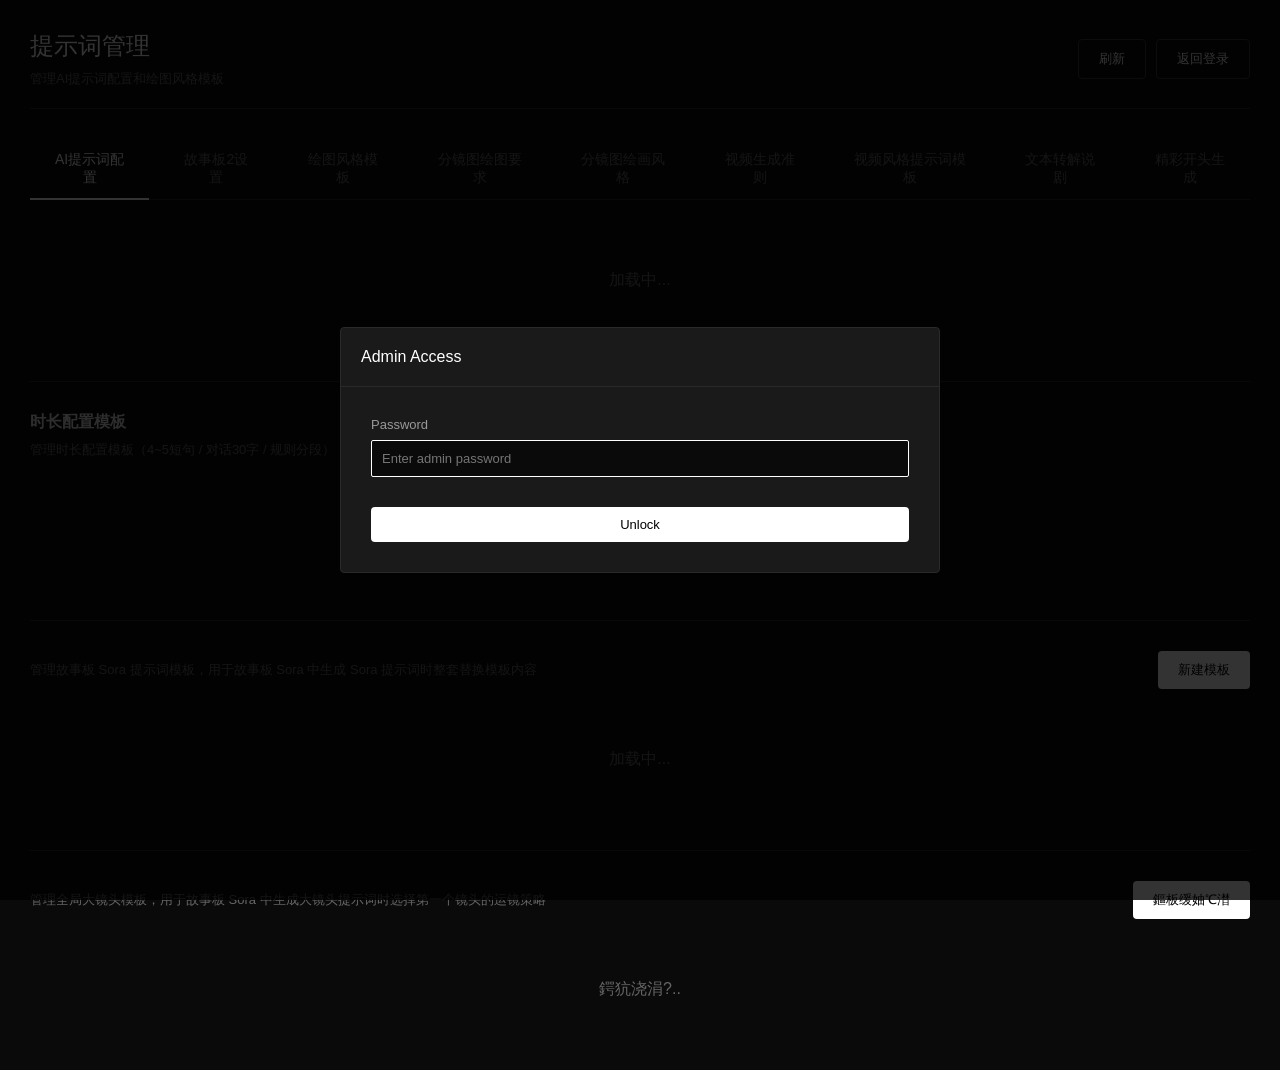
<file: frontend/manage.html>
<!DOCTYPE html>
<html lang="zh-CN">
<head>
    <meta charset="UTF-8">
    <meta name="viewport" content="width=device-width, initial-scale=1.0">
    <title>提示词管理 - Prompt Management</title>
    <style>
        * {
            margin: 0;
            padding: 0;
            box-sizing: border-box;
        }

        body {
            font-family: -apple-system, BlinkMacSystemFont, "Segoe UI", Roboto, "Helvetica Neue", Arial, sans-serif;
            background: #0a0a0a;
            color: #e0e0e0;
            padding: 30px;
        }

        .manage-container {
            max-width: 1400px;
            margin: 0 auto;
        }

        .manage-header {
            margin-bottom: 30px;
            padding-bottom: 20px;
            border-bottom: 1px solid #2a2a2a;
            display: flex;
            justify-content: space-between;
            align-items: center;
        }

        .header-left h1 {
            font-size: 24px;
            font-weight: 500;
            color: #fff;
            margin-bottom: 8px;
        }

        .header-left p {
            font-size: 13px;
            color: #666;
        }

        .header-right {
            display: flex;
            gap: 10px;
        }

        /* 标签页切换 */
        .tabs-container {
            margin-bottom: 30px;
            display: flex;
            gap: 10px;
            border-bottom: 1px solid #2a2a2a;
        }

        .tab-button {
            padding: 12px 20px;
            background: transparent;
            border: none;
            color: #666;
            font-size: 14px;
            cursor: pointer;
            position: relative;
            transition: color 0.2s;
        }

        .tab-button:hover {
            color: #fff;
        }

        .tab-button.active {
            color: #fff;
        }

        .tab-button.active::after {
            content: '';
            position: absolute;
            bottom: -1px;
            left: 0;
            right: 0;
            height: 2px;
            background: #fff;
        }

        .tab-content {
            display: none;
        }

        .tab-content.active {
            display: block;
        }

        .btn {
            padding: 10px 20px;
            border-radius: 4px;
            font-size: 13px;
            font-weight: 500;
            cursor: pointer;
            transition: all 0.2s;
            border: none;
            text-decoration: none;
            display: inline-block;
        }

        .btn-primary {
            background: #fff;
            color: #000;
        }

        .btn-primary:hover {
            background: #e0e0e0;
        }

        .btn-secondary {
            background: transparent;
            color: #fff;
            border: 1px solid #3a3a3a;
        }

        .btn-secondary:hover {
            border-color: #fff;
        }

        .prompts-grid {
            display: grid;
            gap: 20px;
        }

        .prompt-card {
            background: #1a1a1a;
            border: 1px solid #2a2a2a;
            border-radius: 4px;
            overflow: hidden;
            transition: border-color 0.2s;
        }

        .prompt-card:hover {
            border-color: #3a3a3a;
        }

        .prompt-card-header {
            padding: 20px;
            border-bottom: 1px solid #2a2a2a;
            display: flex;
            justify-content: space-between;
            align-items: center;
        }

        .prompt-title {
            font-size: 16px;
            font-weight: 500;
            color: #fff;
            margin-bottom: 5px;
        }

        .prompt-desc {
            font-size: 12px;
            color: #666;
        }

        .prompt-status {
            display: flex;
            align-items: center;
            gap: 8px;
            font-size: 11px;
            text-transform: uppercase;
            letter-spacing: 0.5px;
        }

        .status-indicator {
            width: 8px;
            height: 8px;
            border-radius: 50%;
        }

        .status-active {
            background: #4caf50;
        }

        .status-inactive {
            background: #666;
        }

        .prompt-card-body {
            padding: 20px;
        }

        .prompt-content {
            width: 100%;
            min-height: 200px;
            background: #0a0a0a;
            border: 1px solid #2a2a2a;
            color: #fff;
            padding: 12px;
            border-radius: 2px;
            font-size: 12px;
            font-family: 'Courier New', monospace;
            line-height: 1.6;
            resize: vertical;
            transition: border-color 0.2s;
        }

        .prompt-content:focus {
            outline: none;
            border-color: #fff;
        }

        .prompt-card-footer {
            padding: 15px 20px;
            border-top: 1px solid #2a2a2a;
            display: flex;
            justify-content: space-between;
            align-items: center;
        }

        .update-time {
            font-size: 11px;
            color: #666;
        }

        .card-actions {
            display: flex;
            gap: 8px;
        }

        .btn-small {
            padding: 6px 12px;
            font-size: 11px;
            border-radius: 2px;
            cursor: pointer;
            transition: all 0.2s;
            border: none;
            text-transform: uppercase;
            letter-spacing: 0.5px;
        }

        .btn-save {
            background: #fff;
            color: #000;
        }

        .btn-save:hover {
            background: #e0e0e0;
        }

        .btn-reset {
            background: transparent;
            color: #fff;
            border: 1px solid #3a3a3a;
        }

        .btn-reset:hover {
            border-color: #fff;
        }

        .btn-toggle {
            background: transparent;
            color: #888;
            border: 1px solid #3a3a3a;
        }

        .btn-toggle:hover {
            border-color: #fff;
            color: #fff;
        }

        .btn-delete {
            background: transparent;
            color: #f44336;
            border: 1px solid #3a3a3a;
        }

        .btn-delete:hover {
            border-color: #f44336;
        }

        /* 绘图风格模板样式 */
        .templates-header {
            display: flex;
            justify-content: space-between;
            align-items: center;
            margin-bottom: 20px;
        }

        .template-card {
            background: #1a1a1a;
            border: 1px solid #2a2a2a;
            border-radius: 4px;
            padding: 20px;
            margin-bottom: 15px;
            transition: border-color 0.2s;
        }

        .template-card:hover {
            border-color: #3a3a3a;
        }

        .template-header {
            display: flex;
            justify-content: space-between;
            align-items: center;
            margin-bottom: 15px;
        }

        .template-name {
            font-size: 16px;
            font-weight: 500;
            color: #fff;
        }

        .template-content-display {
            background: #0a0a0a;
            border: 1px solid #2a2a2a;
            border-radius: 2px;
            padding: 12px;
            color: #e0e0e0;
            font-size: 13px;
            line-height: 1.6;
            margin-bottom: 10px;
        }

        .template-meta {
            display: flex;
            justify-content: space-between;
            align-items: center;
            font-size: 11px;
            color: #666;
        }

        .default-badge {
            display: inline-block;
            padding: 2px 8px;
            background: #4caf50;
            color: #fff;
            font-size: 11px;
            border-radius: 2px;
            text-transform: uppercase;
            letter-spacing: 0.5px;
        }

        .empty-state {
            text-align: center;
            padding: 60px 20px;
            color: #555;
        }

        .loading {
            text-align: center;
            padding: 40px;
            color: #666;
        }

        .toast {
            position: fixed;
            bottom: 30px;
            right: 30px;
            background: #2a2a2a;
            color: #fff;
            padding: 15px 20px;
            border-radius: 4px;
            font-size: 13px;
            z-index: 1000;
            opacity: 0;
            transform: translateY(20px);
            transition: all 0.3s;
            pointer-events: none;
        }

        .toast.show {
            opacity: 1;
            transform: translateY(0);
            pointer-events: auto;
        }

        .toast.success {
            background: #4caf50;
        }

        .toast.error {
            background: #f44336;
        }

        /* Modal */
        .modal {
            display: none;
            position: fixed;
            inset: 0;
            background: rgba(0, 0, 0, 0.8);
            z-index: 2000;
            align-items: center;
            justify-content: center;
        }

        .modal.active {
            display: flex;
        }

        .modal-content {
            background: #1a1a1a;
            border: 1px solid #2a2a2a;
            border-radius: 4px;
            width: 600px;
            max-width: 90vw;
            max-height: 80vh;
            overflow-y: auto;
        }

        .modal-header {
            padding: 20px;
            border-bottom: 1px solid #2a2a2a;
            display: flex;
            justify-content: space-between;
            align-items: center;
        }

        .modal-header h3 {
            font-size: 16px;
            color: #fff;
            font-weight: 500;
        }

        .modal-close {
            background: none;
            border: none;
            color: #666;
            font-size: 24px;
            cursor: pointer;
            width: 32px;
            height: 32px;
            display: flex;
            align-items: center;
            justify-content: center;
            border-radius: 2px;
        }

        .modal-close:hover {
            background: #2a2a2a;
            color: #fff;
        }

        .modal-body {
            padding: 30px;
        }

        .modal-body p {
            color: #fff;
            margin-bottom: 20px;
            line-height: 1.6;
        }

        .form-group {
            margin-bottom: 20px;
        }

        .form-label {
            display: block;
            font-size: 13px;
            color: #999;
            margin-bottom: 8px;
        }

        .form-input {
            width: 100%;
            background: #0a0a0a;
            border: 1px solid #2a2a2a;
            color: #fff;
            padding: 10px;
            border-radius: 2px;
            font-size: 13px;
            transition: border-color 0.2s;
        }

        .form-input:focus {
            outline: none;
            border-color: #fff;
        }

        textarea.form-input {
            min-height: 120px;
            resize: vertical;
            font-family: 'Courier New', monospace;
            line-height: 1.6;
        }

        .modal-actions {
            display: flex;
            gap: 10px;
            margin-top: 30px;
        }

        .modal-actions button {
            flex: 1;
        }
    </style>
</head>
<body>
    <div class="manage-container">
        <div class="manage-header">
            <div class="header-left">
                <h1>提示词管理</h1>
                <p>管理AI提示词配置和绘图风格模板</p>
            </div>
            <div class="header-right">
                <button class="btn btn-secondary" onclick="refreshCurrentTab()">刷新</button>
                <a href="/" class="btn btn-secondary" id="manageBackLink">返回登录</a>
            </div>
        </div>

        <!-- 标签页切换 -->
        <div class="tabs-container">
            <button class="tab-button active" data-tab="prompts" onclick="switchTab('prompts')">AI提示词配置</button>
            <button class="tab-button" data-tab="storyboard2-settings" onclick="switchTab('storyboard2-settings')">故事板2设置</button>
            <button class="tab-button" data-tab="styles" onclick="switchTab('styles')">绘图风格模板</button>
            <button class="tab-button" data-tab="storyboard-requirements" onclick="switchTab('storyboard-requirements')">分镜图绘图要求</button>
            <button class="tab-button" data-tab="storyboard-styles" onclick="switchTab('storyboard-styles')">分镜图绘画风格</button>
            <button class="tab-button" data-tab="video-generation-rules" onclick="switchTab('video-generation-rules')">视频生成准则</button>
            <button class="tab-button" data-tab="prompt-template" onclick="switchTab('prompt-template')">视频风格提示词模板</button>
            <button class="tab-button" data-tab="narration-conversion" onclick="switchTab('narration-conversion')">文本转解说剧</button>
            <button class="tab-button" data-tab="opening-generation" onclick="switchTab('opening-generation')">精彩开头生成</button>
        </div>

        <!-- AI提示词配置 -->
        <div class="tab-content active" id="prompts-tab">
            <div class="prompts-grid" id="promptsGrid">
                <div class="loading">加载中...</div>
            </div>

            <!-- 时长配置模板子分区 -->
            <div style="margin-top: 50px; padding-top: 30px; border-top: 1px solid #2a2a2a;">
                <div style="margin-bottom: 20px;">
                    <h3 style="font-size: 16px; margin-bottom: 8px;">时长配置模板</h3>
                    <div style="font-size: 13px; color: #666;">
                        管理时长配置模板（4~5短句 / 对话30字 / 规则分段），用于简单分镜规则与模式说明
                    </div>
                </div>
                <div id="shotDurationTemplatesGrid">
                    <div class="loading">加载中...</div>
                </div>
            </div>
            <div style="margin-top: 40px; padding-top: 30px; border-top: 1px solid #2a2a2a;">
                <div class="templates-header" style="margin-bottom: 20px;">
                    <div style="font-size: 13px; color: #666;">
                        管理故事板 Sora 提示词模板，用于故事板 Sora 中生成 Sora 提示词时整套替换模板内容
                    </div>
                    <button class="btn btn-primary" onclick="openCreateStoryboardSoraPromptTemplateModal()">新建模板</button>
                </div>
                <div id="storyboardSoraPromptTemplatesGrid">
                    <div class="loading">加载中...</div>
                </div>
            </div>
            <div style="margin-top: 40px; padding-top: 30px; border-top: 1px solid #2a2a2a;">
                <div class="templates-header" style="margin-bottom: 20px;">
                    <div style="font-size: 13px; color: #666;">
                        管理全局大镜头模板，用于故事板 Sora 中生成大镜头提示词时选择第一个镜头的运镜策略
                    </div>
                    <button class="btn btn-primary" onclick="openCreateLargeShotTemplateModal()">鏂板缓妯℃澘</button>
                </div>
                <div id="largeShotTemplatesGrid">
                    <div class="loading">鍔犺浇涓?..</div>
                </div>
            </div>
        </div>

        <div class="tab-content" id="storyboard2-settings-tab">
            <div class="prompts-grid" id="storyboard2SettingsGrid">
                <div class="loading">加载中...</div>
            </div>
        </div>

        <!-- 绘图风格模板 -->
        <div class="tab-content" id="styles-tab">
            <div class="templates-header">
                <div style="font-size: 14px; color: #666;">
                    管理您的绘图风格模板，用于生成主体卡片图片时应用统一风格
                </div>
                <button class="btn btn-primary" onclick="openCreateTemplateModal()">新建模板</button>
            </div>
            <div id="templatesGrid">
                <div class="loading">加载中...</div>
            </div>
        </div>

        <!-- 视频生成准则 -->
        <div class="tab-content" id="video-generation-rules-tab">
            <div class="templates-header">
                <div style="font-size: 14px; color: #666;">
                    设置全局视频生成准则
                </div>
            </div>

            <!-- Sora准则卡片 -->
            <div class="prompt-card" style="margin-bottom: 20px;">
                <div class="prompt-card-header">
                    <div>
                        <div class="prompt-title">Sora生成视频准则</div>
                        <div class="prompt-desc">此准则适用于所有调用Sora生成视频的场景，会自动添加到视频生成提示词最前面</div>
                    </div>
                </div>
                <div class="prompt-card-body">
                    <textarea class="prompt-content" id="soraRuleContent" rows="5" placeholder="例如：准则：不要出现字幕"></textarea>
                </div>
                <div style="margin-top: 10px; text-align: right;">
                    <button class="btn btn-primary" onclick="saveSoraRule()">保存Sora准则</button>
                </div>
            </div>

            <!-- Grok准则卡片 -->
            <div class="prompt-card">
                <div class="prompt-card-header">
                    <div>
                        <div class="prompt-title">Grok生成视频准则</div>
                        <div class="prompt-desc">此准则适用于所有调用Grok生成视频的场景，会自动添加到视频生成提示词最前面</div>
                    </div>
                </div>
                <div class="prompt-card-body">
                    <textarea class="prompt-content" id="grokRuleContent" rows="5" placeholder="例如：严格按照提示词生视频，不要出现其他人物"></textarea>
                </div>
                <div style="margin-top: 10px; text-align: right;">
                    <button class="btn btn-primary" onclick="saveGrokRule()">保存Grok准则</button>
                </div>
            </div>
        </div>

        <!-- 分镜图绘图要求模板 -->
        <div class="tab-content" id="storyboard-requirements-tab">
            <div class="templates-header">
                <div style="font-size: 14px; color: #666;">
                    管理分镜图绘图要求模板，用于生成分镜图时使用
                </div>
                <button class="btn btn-primary" onclick="openCreateStoryboardRequirementModal()">新建模板</button>
            </div>
            <div id="storyboardRequirementsGrid">
                <div class="loading">加载中...</div>
            </div>
        </div>

        <!-- 分镜图绘画风格模板 -->
        <div class="tab-content" id="storyboard-styles-tab">
            <div class="templates-header">
                <div style="font-size: 14px; color: #666;">
                    管理分镜图绘画风格模板，用于生成分镜图时使用
                </div>
                <button class="btn btn-primary" onclick="openCreateStoryboardStyleModal()">新建模板</button>
            </div>
            <div id="storyboardStylesGrid">
                <div class="loading">加载中...</div>
            </div>
        </div>

        <!-- 视频风格提示词模板 -->
        <div class="tab-content" id="prompt-template-tab">
            <div class="templates-header">
                <div style="font-size: 14px; color: #666;">
                    管理视频风格提示词模板（准则+风格描述），在故事板视频设置中选择使用
                </div>
                <button class="btn btn-primary" onclick="openCreateVideoStyleModal()">新建模板</button>
            </div>
            <div id="videoStyleTemplatesGrid">
                <div class="loading">加载中...</div>
            </div>
        </div>

        <!-- 文本转解说剧提示词 -->
        <div class="tab-content" id="narration-conversion-tab">
            <div class="templates-header">
                <div style="font-size: 14px; color: #666;">
                    设置文本转解说剧的AI提示词，用于将普通剧本文案转换成第一人称解说形式
                </div>
            </div>
            <div class="prompt-card">
                <div class="prompt-card-header">
                    <div>
                        <div class="prompt-title">文本转解说剧提示词</div>
                        <div class="prompt-desc">此提示词用于指导AI如何将普通文本转换为第一人称解说风格</div>
                    </div>
                </div>
                <div class="prompt-card-body">
                    <textarea class="prompt-content" id="narrationConversionContent" rows="10" placeholder="请输入转换提示词..."></textarea>
                </div>
                <div class="prompt-card-footer">
                    <div class="update-time" id="narrationConversionUpdateTime"></div>
                    <div class="card-actions">
                        <button class="btn-small btn-save" onclick="saveNarrationConversionTemplate()">保存</button>
                    </div>
                </div>
            </div>
        </div>

        <!-- 精彩开头生成提示词 -->
        <div class="tab-content" id="opening-generation-tab">
            <div class="templates-header">
                <div style="font-size: 14px; color: #666;">
                    设置精彩开头生成的AI提示词，用于为短视频创作吸引人的开头
                </div>
            </div>
            <div class="prompt-card">
                <div class="prompt-card-header">
                    <div>
                        <div class="prompt-title">精彩开头生成提示词</div>
                        <div class="prompt-desc">此提示词用于指导AI如何为短视频生成精彩吸引人的开头</div>
                    </div>
                </div>
                <div class="prompt-card-body">
                    <textarea class="prompt-content" id="openingGenerationContent" rows="10" placeholder="请输入生成提示词...">我想把这个片段做成一个短视频，需要一个精彩吸引人的开头，请你帮我写一个开头</textarea>
                </div>
                <div class="prompt-card-footer">
                    <div class="update-time" id="openingGenerationUpdateTime"></div>
                    <div class="card-actions">
                        <button class="btn-small btn-save" onclick="saveOpeningGenerationTemplate()">保存</button>
                    </div>
                </div>
            </div>
        </div>

        <!-- Toast -->
        <div class="toast" id="toast"></div>

    <!-- 确认重置提示词Modal -->
    <!-- Admin Password Modal -->
    <div class="modal" id="adminAuthModal">
        <div class="modal-content">
            <div class="modal-header">
                <h3>Admin Access</h3>
            </div>
            <div class="modal-body">
                <div class="form-group">
                    <label class="form-label">Password</label>
                    <input type="password" class="form-input" id="adminPasswordInput" placeholder="Enter admin password">
                    <div id="adminAuthError" style="margin-top: 10px; color: #ff6b6b; font-size: 12px; display: none;">Incorrect password</div>
                </div>
                <div class="modal-actions">
                    <button class="btn btn-primary" onclick="confirmAdminPassword()">Unlock</button>
                </div>
            </div>
        </div>
    </div>

    <div class="modal" id="confirmModal">
        <div class="modal-content">
            <div class="modal-header">
                <h3>确认重置</h3>
                <button class="modal-close" onclick="closeConfirmModal())">&times;</button>
            </div>
            <div class="modal-body">
                <p id="confirmMessage"></p>
                <div class="modal-actions">
                    <button class="btn btn-secondary" onclick="closeConfirmModal()">取消</button>
                    <button class="btn btn-primary" id="confirmButton">确定</button>
                </div>
            </div>
        </div>
    </div>

    <!-- 新建/编辑风格模板Modal -->
    <div class="modal" id="templateModal">
        <div class="modal-content">
            <div class="modal-header">
                <h3 id="templateModalTitle">新建风格模板</h3>
                <button class="modal-close" onclick="closeTemplateModal()">&times;</button>
            </div>
            <div class="modal-body">
                <div class="form-group">
                    <label class="form-label">模板名称</label>
                    <input type="text" class="form-input" id="templateName" placeholder="如：日漫风格、写实风格等">
                </div>
                <div class="form-group">
                    <label class="form-label" id="templateContentLabel">风格描述</label>
                    <textarea class="form-input" id="templateContent" placeholder="输入角色版本风格描述"></textarea>
                </div>
                <div class="form-group" id="templateSceneContentGroup" style="display: none;">
                    <label class="form-label">场景风格描述</label>
                    <textarea class="form-input" id="templateSceneContent" placeholder="输入场景版本风格描述"></textarea>
                </div>
                <div class="form-group" id="templatePropContentGroup" style="display: none;">
                    <label class="form-label">道具风格描述</label>
                    <textarea class="form-input" id="templatePropContent" placeholder="输入道具版本风格描述"></textarea>
                </div>
                <div class="modal-actions">
                    <button class="btn btn-secondary" onclick="closeTemplateModal()">取消</button>
                    <button class="btn btn-primary" id="templateSaveButton" onclick="saveTemplate()">保存</button>
                </div>
            </div>
        </div>
    </div>

    <!-- 确认删除风格模板Modal -->
    <div class="modal" id="deleteTemplateModal">
        <div class="modal-content">
            <div class="modal-header">
                <h3>确认删除</h3>
                <button class="modal-close" onclick="closeDeleteTemplateModal()">&times;</button>
            </div>
            <div class="modal-body">
                <p id="deleteTemplateMessage"></p>
                <div class="modal-actions">
                    <button class="btn btn-secondary" onclick="closeDeleteTemplateModal()">取消</button>
                    <button class="btn btn-primary" id="deleteTemplateButton">确定删除</button>
                </div>
            </div>
        </div>
    </div>

    <!-- 新建/编辑视频风格模板Modal -->
    <div class="modal" id="videoStyleModal">
        <div class="modal-content">
            <div class="modal-header">
                <h3 id="videoStyleModalTitle">新建视频风格模板</h3>
                <button class="modal-close" onclick="closeVideoStyleModal()">&times;</button>
            </div>
            <div class="modal-body">
                <div class="form-group">
                    <label class="form-label">模板名称</label>
                    <input type="text" class="form-input" id="videoStyleName" placeholder="如：3D（半真实）、真人 等">
                </div>
                <div class="form-group">
                    <label class="form-label">准则</label>
                    <textarea class="form-input" id="videoStyleSoraRule" rows="5" placeholder="如：准则：&#10;1 不要出现字幕。&#10;2 对话用中文。"></textarea>
                </div>
                <div class="form-group">
                    <label class="form-label">风格描述</label>
                    <textarea class="form-input" id="videoStylePrompt" rows="5" placeholder="如：仙侠3D半写实风格，PBR着色，次表面散射..."></textarea>
                </div>
                <div class="modal-actions">
                    <button class="btn btn-secondary" onclick="closeVideoStyleModal()">取消</button>
                    <button class="btn btn-primary" id="videoStyleSaveButton" onclick="saveVideoStyleTemplate()">保存</button>
                </div>
            </div>
        </div>
    </div>

    <script>
        const ADMIN_PASSWORD = 'admin1024';
        const ADMIN_AUTH_STORAGE_KEY = 'ui_admin_auth_v1';
        const ADMIN_AUTH_PASSWORD_KEY = 'ui_admin_password_v1';
        let adminAuthed = false;
        let prompts = [];
        let templates = [];
        let largeShotTemplates = [];
        let storyboardSoraPromptTemplates = [];
        let storyboardRequirements = [];
        let storyboardStyles = [];
        let videoStyleTemplates = [];
        let editingVideoStyleId = null;
        const STORYBOARD2_PROMPT_KEYS = [
            'generate_storyboard2_video_prompts',
            'storyboard2_image_prompt_prefix'
        ];
        let currentTab = 'prompts';
        let editingTemplateId = null;
        let editingTemplateType = null; // 'style' | 'storyboard-requirement' | 'storyboard-style' | 'large-shot' | 'storyboard-sora-prompt'
        const templateSectionExpandedState = {};

        function persistAdminAuth(password) {
            localStorage.setItem(ADMIN_AUTH_STORAGE_KEY, '1');
            localStorage.setItem(ADMIN_AUTH_PASSWORD_KEY, password);
        }

        function clearAdminAuth() {
            adminAuthed = false;
            localStorage.removeItem(ADMIN_AUTH_STORAGE_KEY);
            localStorage.removeItem(ADMIN_AUTH_PASSWORD_KEY);
        }

        function restoreAdminAuth() {
            const unlocked = localStorage.getItem(ADMIN_AUTH_STORAGE_KEY) === '1';
            const password = localStorage.getItem(ADMIN_AUTH_PASSWORD_KEY) || '';
            if (unlocked && password === ADMIN_PASSWORD) {
                adminAuthed = true;
                return true;
            }
            clearAdminAuth();
            return false;
        }

        function showAdminAuthModal() {
            const modal = document.getElementById('adminAuthModal');
            const input = document.getElementById('adminPasswordInput');
            const error = document.getElementById('adminAuthError');
            if (error) error.style.display = 'none';
            if (modal) modal.classList.add('active');
            if (input) {
                input.value = '';
                setTimeout(() => input.focus(), 0);
            }
        }

        function hideAdminAuthModal() {
            const modal = document.getElementById('adminAuthModal');
            if (modal) modal.classList.remove('active');
        }

        function confirmAdminPassword() {
            const input = document.getElementById('adminPasswordInput');
            const error = document.getElementById('adminAuthError');
            const value = input ? input.value.trim() : '';
            if (value === ADMIN_PASSWORD) {
                adminAuthed = true;
                persistAdminAuth(value);
                hideAdminAuthModal();
                loadPrompts();
                loadShotDurationTemplates();
                loadStoryboardSoraPromptTemplates();
                loadLargeShotTemplates();
                return;
            }
            clearAdminAuth();
            if (error) error.style.display = 'block';
            if (input) { input.value = ''; input.focus(); }
        }

        function ensureAdminAuth() {
            if (adminAuthed || restoreAdminAuth()) return true;
            showAdminAuthModal();
            return false;
        }

        function initManage() {
            if (restoreAdminAuth()) {
                hideAdminAuthModal();
                loadPrompts();
                loadShotDurationTemplates();
                loadStoryboardSoraPromptTemplates();
                loadLargeShotTemplates();
                return;
            }
            showAdminAuthModal();
        }

        // 标签页切换
        function switchTab(tab) {
            currentTab = tab;

            // 更新标签按钮状态
            document.querySelectorAll('.tab-button').forEach(btn => {
                if (btn.dataset.tab === tab) {
                    btn.classList.add('active');
                } else {
                    btn.classList.remove('active');
                }
            });

            // 更新内容区域
            document.querySelectorAll('.tab-content').forEach(content => {
                if (content.id === `${tab}-tab`) {
                    content.classList.add('active');
                } else {
                    content.classList.remove('active');
                }
            });

            // 加载对应数据
            if (tab === 'prompts') {
                loadPrompts();
                loadShotDurationTemplates();
                loadStoryboardSoraPromptTemplates();
                loadLargeShotTemplates();
            } else if (tab === 'storyboard2-settings') {
                loadStoryboard2Settings();
            } else if (tab === 'styles') {
                loadTemplates();
            } else if (tab === 'storyboard-requirements') {
                loadStoryboardRequirements();
            } else if (tab === 'storyboard-styles') {
                loadStoryboardStyles();
            } else if (tab === 'video-generation-rules') {
                loadVideoGenerationRulesData();
            } else if (tab === 'prompt-template') {
                loadVideoStyleTemplates();
            } else if (tab === 'narration-conversion') {
                loadNarrationConversionTemplate();
            } else if (tab === 'opening-generation') {
                loadOpeningGenerationTemplate();
            }
        }

        // 刷新当前标签页
        function refreshCurrentTab() {
            if (currentTab === 'prompts') {
                loadPrompts();
                loadShotDurationTemplates();
                loadStoryboardSoraPromptTemplates();
                loadLargeShotTemplates();
            } else if (currentTab === 'storyboard2-settings') {
                loadStoryboard2Settings();
            } else if (currentTab === 'styles') {
                loadTemplates();
            } else if (currentTab === 'storyboard-requirements') {
                loadStoryboardRequirements();
            } else if (currentTab === 'storyboard-styles') {
                loadStoryboardStyles();
            } else if (currentTab === 'video-generation-rules') {
                loadVideoGenerationRulesData();
            } else if (currentTab === 'prompt-template') {
                loadVideoStyleTemplates();
            } else if (currentTab === 'narration-conversion') {
                loadNarrationConversionTemplate();
            } else if (currentTab === 'opening-generation') {
                loadOpeningGenerationTemplate();
            }
        }

        function isStoryboard2PromptConfig(prompt) {
            return STORYBOARD2_PROMPT_KEYS.includes(String(prompt?.key || ''));
        }

        function renderPromptCards(gridId, promptList, emptyMessage = '暂无配置') {
            const grid = document.getElementById(gridId);
            if (!grid) {
                return;
            }

            if (!Array.isArray(promptList) || promptList.length === 0) {
                grid.innerHTML = `<div class="empty-state">${escapeHtml(emptyMessage)}</div>`;
                return;
            }

            grid.innerHTML = promptList.map(prompt => `
                <div class="prompt-card" data-id="${prompt.id}">
                    <div class="prompt-card-header">
                        <div>
                            <div class="prompt-title">${escapeHtml(prompt.name)}</div>
                            <div class="prompt-desc">${escapeHtml(prompt.description)}</div>
                        </div>
                        <div class="prompt-status">
                            <span class="status-indicator ${prompt.is_active ? 'status-active' : 'status-inactive'}"></span>
                            <span>${prompt.is_active ? 'Active' : 'Inactive'}</span>
                        </div>
                    </div>
                    <div class="prompt-card-body">
                        <textarea class="prompt-content" id="content-${prompt.id}">${escapeHtml(prompt.content)}</textarea>
                    </div>
                    <div class="prompt-card-footer">
                        <div class="update-time">
                            更新时间: ${new Date(prompt.updated_at).toLocaleString()}
                        </div>
                        <div class="card-actions">
                            <button class="btn-small btn-toggle" onclick="togglePrompt(${prompt.id}, ${!prompt.is_active})">
                                ${prompt.is_active ? '停用' : '启用'}
                            </button>
                            <button class="btn-small btn-reset" onclick="confirmReset(${prompt.id}, '${escapeHtml(prompt.name)}')">重置</button>
                            <button class="btn-small btn-save" onclick="savePrompt(${prompt.id})">保存</button>
                        </div>
                    </div>
                </div>
            `).join('');
        }

        // 加载提示词列表
        async function loadPrompts() {
            if (!ensureAdminAuth()) return;
            try {
                const response = await fetch('/api/prompt-configs');
                prompts = await response.json();
                const generalPrompts = (Array.isArray(prompts) ? prompts : []).filter(
                    prompt => !isStoryboard2PromptConfig(prompt) &&
                              prompt.key !== 'simple_storyboard_shot_division' &&
                              prompt.key !== 'generate_video_prompts' &&
                              prompt.key !== 'generate_large_shot_prompts' &&
                              prompt.key !== 'grok_rule' &&
                              prompt.key !== 'storyboard2_grok_rule'
                );
                renderPromptCards('promptsGrid', generalPrompts);
            } catch (error) {
                console.error('Failed to load prompts:', error);
                showToast('加载失败', 'error');
            }
        }

        async function loadStoryboard2Settings() {
            try {
                const response = await fetch('/api/prompt-configs');
                prompts = await response.json();
                const sortOrder = new Map(STORYBOARD2_PROMPT_KEYS.map((key, index) => [key, index]));
                const storyboard2Prompts = (Array.isArray(prompts) ? prompts : [])
                    .filter(prompt => isStoryboard2PromptConfig(prompt))
                    .sort((a, b) => (sortOrder.get(a.key) ?? 999) - (sortOrder.get(b.key) ?? 999));
                renderPromptCards('storyboard2SettingsGrid', storyboard2Prompts, '暂无故事板2配置');
            } catch (error) {
                console.error('Failed to load storyboard2 prompt settings:', error);
                showToast('加载失败', 'error');
            }
        }

        async function reloadPromptConfigsForCurrentTab() {
            if (currentTab === 'storyboard2-settings') {
                await loadStoryboard2Settings();
                return;
            }
            await loadPrompts();
        }

        // 保存提示词
        async function savePrompt(id) {
            const content = document.getElementById(`content-${id}`).value;
            const btn = event.target;
            const originalText = btn.textContent;

            try {
                btn.textContent = '保存中...';
                btn.disabled = true;

                const response = await fetch(`/api/prompt-configs/${id}`, {
                    method: 'PUT',
                    headers: {
                        'Content-Type': 'application/json'
                    },
                    body: JSON.stringify({ content })
                });

                if (response.ok) {
                    showToast('保存成功', 'success');
                    await reloadPromptConfigsForCurrentTab();
                } else {
                    const error = await response.json();
                    showToast(error.detail || '保存失败', 'error');
                }
            } catch (error) {
                console.error('Failed to save prompt:', error);
                showToast('保存失败', 'error');
            } finally {
                btn.textContent = originalText;
                btn.disabled = false;
            }
        }

        // 切换启用状态
        async function togglePrompt(id, newStatus) {
            try {
                const response = await fetch(`/api/prompt-configs/${id}`, {
                    method: 'PUT',
                    headers: {
                        'Content-Type': 'application/json'
                    },
                    body: JSON.stringify({ is_active: newStatus })
                });

                if (response.ok) {
                    showToast(newStatus ? '已启用' : '已停用', 'success');
                    await reloadPromptConfigsForCurrentTab();
                } else {
                    showToast('操作失败', 'error');
                }
            } catch (error) {
                console.error('Failed to toggle prompt:', error);
                showToast('操作失败', 'error');
            }
        }

        // 确认重置
        function confirmReset(id, name) {
            const modal = document.getElementById('confirmModal');
            const message = document.getElementById('confirmMessage');
            const button = document.getElementById('confirmButton');

            message.textContent = `确定要将 "${name}" 重置为默认值吗？当前的修改将会丢失。`;
            const rawName = String(name || '').trim();
            const displayName = rawName.startsWith('[迁移占位]已删除风格模板 ')
                ? `风格模板 #${templateId}`
                : rawName;
            message.textContent = `确定要删除风格模板 "${displayName}" 吗？此操作不可撤销。`;
            message.textContent = `确定要将 "${name}" 重置为默认值吗？当前的修改将会丢失。`;
            modal.classList.add('active');

            button.onclick = () => resetPrompt(id);
        }

        // 重置提示词
        async function resetPrompt(id) {
            try {
                const response = await fetch(`/api/prompt-configs/${id}/reset`, {
                    method: 'POST'
                });

                if (response.ok) {
                    showToast('重置成功', 'success');
                    closeConfirmModal();
                    await reloadPromptConfigsForCurrentTab();
                } else {
                    const error = await response.json();
                    showToast(error.detail || '重置失败', 'error');
                }
            } catch (error) {
                console.error('Failed to reset prompt:', error);
                showToast('重置失败', 'error');
            }
        }

        // 关闭确认模态框
        function closeConfirmModal() {
            document.getElementById('confirmModal').classList.remove('active');
        }

        // ==================== 绘图风格模板管理 ====================

        // 加载风格模板列表
        function renderStyleTemplateVariantPreview(label, content) {
            return `
                <div style="margin-bottom: 10px;">
                    <div style="font-weight: 600; margin-bottom: 4px;">${escapeHtml(label)}</div>
                    <div class="template-content-display">${escapeHtml(content || '')}</div>
                </div>
            `;
        }

        function configureTemplateModalForType(templateType) {
            const isStyleTemplate = templateType === 'style';
            const contentLabel = document.getElementById('templateContentLabel');
            const sceneGroup = document.getElementById('templateSceneContentGroup');
            const propGroup = document.getElementById('templatePropContentGroup');

            if (contentLabel) {
                contentLabel.textContent = isStyleTemplate ? '角色风格描述' : '内容';
            }
            if (sceneGroup) {
                sceneGroup.style.display = isStyleTemplate ? 'block' : 'none';
            }
            if (propGroup) {
                propGroup.style.display = isStyleTemplate ? 'block' : 'none';
            }
        }

        function fillStyleTemplateVariantFields(template = null) {
            document.getElementById('templateContent').value = template?.content || '';
            document.getElementById('templateSceneContent').value = template?.scene_content || '';
            document.getElementById('templatePropContent').value = template?.prop_content || '';
        }

        async function loadTemplates() {
            try {
                const response = await fetch('/api/style-templates');

                if (!response.ok) {
                    throw new Error('加载失败');
                }

                templates = (await response.json()).filter(template =>
                    !String(template?.name || '').startsWith('[迁移占位]已删除风格模板 ')
                );

                const grid = document.getElementById('templatesGrid');

                if (templates.length === 0) {
                    grid.innerHTML = '<div class="empty-state">暂无风格模板，点击"新建模板"开始创建</div>';
                    return;
                }

                grid.innerHTML = templates.map(template => `
                    <div class="template-card">
                        <div class="template-header">
                            <div style="display: flex; align-items: center; gap: 10px;">
                                <div class="template-name">${escapeHtml(template.name)}</div>
                                ${template.is_default ? '<span class="default-badge">默认</span>' : ''}
                            </div>
                            <div class="card-actions">
                                ${!template.is_default ? `<button class="btn-small btn-toggle" onclick="setDefaultTemplate(${template.id})">设为默认</button>` : ''}
                                <button class="btn-small btn-save" onclick="openEditTemplateModal(${template.id})">编辑</button>
                                <button class="btn-small btn-delete" onclick="confirmDeleteTemplate(${template.id}, '${escapeHtml(template.name)}')">删除</button>
                            </div>
                        </div>
                        ${renderStyleTemplateVariantPreview('角色', template.content)}
                        ${renderStyleTemplateVariantPreview('场景', template.scene_content)}
                        ${renderStyleTemplateVariantPreview('道具', template.prop_content)}
                        <div class="template-meta">
                            <span>创建时间: ${new Date(template.created_at).toLocaleString()}</span>
                        </div>
                    </div>
                `).join('');
            } catch (error) {
                console.error('Failed to load templates:', error);
                showToast('加载风格模板失败', 'error');
            }
        }

        // 打开新建模板弹窗
        function openCreateTemplateModal() {
            editingTemplateId = null;
            editingTemplateType = 'style';
            configureTemplateModalForType('style');
            document.getElementById('templateModalTitle').textContent = '新建风格模板';
            document.getElementById('templateName').value = '';
            fillStyleTemplateVariantFields();
            document.getElementById('templateModal').classList.add('active');
        }

        // 打开编辑模板弹窗
        function openEditTemplateModal(templateId) {
            const template = templates.find(t => t.id === templateId);
            if (!template) return;

            editingTemplateId = templateId;
            editingTemplateType = 'style';
            document.getElementById('templateModalTitle').textContent = '编辑风格模板';
            configureTemplateModalForType('style');
            document.getElementById('templateName').value = template.name;
            fillStyleTemplateVariantFields(template);
            document.getElementById('templateModal').classList.add('active');
        }

        // 关闭模板弹窗
        function closeTemplateModal() {
            document.getElementById('templateModal').classList.remove('active');
            editingTemplateId = null;
            configureTemplateModalForType('');
        }

        // 保存模板（新建或编辑）
        async function saveTemplate() {
            const name = document.getElementById('templateName').value.trim();
            const content = document.getElementById('templateContent').value.trim();
            const sceneContent = document.getElementById('templateSceneContent')?.value.trim() || '';
            const propContent = document.getElementById('templatePropContent')?.value.trim() || '';

            if (!name || !content) {
                showToast('请填写完整信息', 'error');
                return;
            }

            const button = document.getElementById('templateSaveButton');
            const originalText = button.textContent;

            try {
                button.textContent = '保存中...';
                button.disabled = true;

                let url, method;

                if (editingTemplateType === 'storyboard-requirement') {
                    url = editingTemplateId
                        ? `/api/storyboard-templates/requirements/${editingTemplateId}`
                        : '/api/storyboard-templates/requirements';
                    method = editingTemplateId ? 'PUT' : 'POST';
                } else if (editingTemplateType === 'storyboard-style') {
                    url = editingTemplateId
                        ? `/api/storyboard-templates/styles/${editingTemplateId}`
                        : '/api/storyboard-templates/styles';
                    method = editingTemplateId ? 'PUT' : 'POST';
                } else if (editingTemplateType === 'storyboard-sora-prompt') {
                    url = editingTemplateId
                        ? `/api/storyboard-sora-prompt-templates/${editingTemplateId}`
                        : '/api/storyboard-sora-prompt-templates';
                    method = editingTemplateId ? 'PUT' : 'POST';
                } else if (editingTemplateType === 'large-shot') {
                    url = editingTemplateId
                        ? `/api/large-shot-templates/${editingTemplateId}`
                        : '/api/large-shot-templates';
                    method = editingTemplateId ? 'PUT' : 'POST';
                } else {
                    url = editingTemplateId
                        ? `/api/style-templates/${editingTemplateId}`
                        : '/api/style-templates';
                    method = editingTemplateId ? 'PUT' : 'POST';
                }

                const requestBody = { name, content };
                if (editingTemplateType === 'style') {
                    requestBody.scene_content = sceneContent;
                    requestBody.prop_content = propContent;
                }

                const response = await fetch(url, {
                    method: method,
                    headers: {
                        'Content-Type': 'application/json'
                    },
                    body: JSON.stringify(requestBody)
                });

                if (response.ok) {
                    showToast(editingTemplateId ? '保存成功' : '创建成功', 'success');
                    closeTemplateModal();

                    if (editingTemplateType === 'storyboard-requirement') {
                        await loadStoryboardRequirements();
                    } else if (editingTemplateType === 'storyboard-style') {
                        await loadStoryboardStyles();
                    } else if (editingTemplateType === 'storyboard-sora-prompt') {
                        await loadStoryboardSoraPromptTemplates();
                    } else if (editingTemplateType === 'large-shot') {
                        await loadLargeShotTemplates();
                    } else {
                        await loadTemplates();
                    }
                } else {
                    const error = await response.json();
                    showToast(error.detail || '操作失败', 'error');
                }
            } catch (error) {
                console.error('Failed to save template:', error);
                showToast('操作失败', 'error');
            } finally {
                button.textContent = originalText;
                button.disabled = false;
            }
        }

        // 确认删除模板
        async function getErrorDetail(response, fallbackMessage) {
            const rawText = await response.text();
            if (!rawText) {
                return fallbackMessage;
            }

            try {
                const parsed = JSON.parse(rawText);
                return parsed.detail || parsed.message || fallbackMessage;
            } catch (error) {
                return rawText;
            }
        }

        function confirmDeleteTemplate(templateId, name) {
            const modal = document.getElementById('deleteTemplateModal');
            const message = document.getElementById('deleteTemplateMessage');
            const button = document.getElementById('deleteTemplateButton');

            message.textContent = `确定要删除风格模板 "${name}" 吗？此操作不可撤销。`;
            modal.classList.add('active');

            const rawName = String(name || '').trim();
            const displayName = rawName.startsWith('[迁移占位]已删除风格模板 ')
                ? `风格模板 #${templateId}`
                : rawName;
            message.textContent = `确定要删除风格模板 "${displayName}" 吗？此操作不可撤销。`;
            button.onclick = () => deleteTemplate(templateId);
        }

        // 删除模板
        async function deleteTemplate(templateId) {
            try {
                const response = await fetch(`/api/style-templates/${templateId}`, {
                    method: 'DELETE'
                });

                if (response.ok) {
                    showToast('删除成功', 'success');
                    closeDeleteTemplateModal();
                    await loadTemplates();
                } else {
                    const errorDetail = await getErrorDetail(response, '删除失败');
                    showToast(errorDetail || '删除失败', 'error');
                }
            } catch (error) {
                console.error('Failed to delete template:', error);
                showToast('删除失败', 'error');
            }
        }

        // 关闭删除确认弹窗
        function closeDeleteTemplateModal() {
            document.getElementById('deleteTemplateModal').classList.remove('active');
        }

        // 设置默认模板
        async function setDefaultTemplate(templateId) {
            try {
                const response = await fetch(`/api/style-templates/${templateId}/set-default`, {
                    method: 'POST'
                });

                if (response.ok) {
                    showToast('已设置为默认模板', 'success');
                    await loadTemplates();
                } else {
                    const error = await response.json();
                    showToast(error.detail || '设置失败', 'error');
                }
            } catch (error) {
                console.error('Failed to set default template:', error);
                showToast('设置失败', 'error');
            }
        }

        // ==================== 视频生成准则管理（Sora和Grok） ====================

        // 加载视频生成准则（Sora和Grok）
        // ==================== 视频风格模板管理 ====================

        async function loadVideoStyleTemplates() {
            try {
                const response = await fetch('/api/video-style-templates');
                if (!response.ok) throw new Error('加载失败');
                videoStyleTemplates = await response.json();
                renderVideoStyleTemplates();
            } catch (error) {
                console.error('Failed to load video style templates:', error);
                document.getElementById('videoStyleTemplatesGrid').innerHTML = '<div class="loading">加载失败</div>';
            }
        }

        function renderVideoStyleTemplates() {
            const grid = document.getElementById('videoStyleTemplatesGrid');
            if (!videoStyleTemplates.length) {
                grid.innerHTML = '<div class="empty-state">暂无视频风格模板，点击"新建模板"开始创建</div>';
                return;
            }
            grid.innerHTML = videoStyleTemplates.map(t => `
                <div class="template-card">
                    <div class="template-header">
                        <div style="display: flex; align-items: center; gap: 10px;">
                            <div class="template-name">${escapeHtml(t.name)}</div>
                            ${t.is_default ? '<span class="default-badge">默认</span>' : ''}
                        </div>
                        <div class="card-actions">
                            ${!t.is_default ? `<button class="btn-small btn-toggle" onclick="setDefaultVideoStyle(${t.id})">设为默认</button>` : ''}
                            <button class="btn-small btn-save" onclick="editVideoStyle(${t.id})">编辑</button>
                            <button class="btn-small btn-delete" onclick="deleteVideoStyle(${t.id},'${escapeHtml(t.name)}')">删除</button>
                        </div>
                    </div>
                    <div class="template-content-display">
                        ${escapeHtml(t.style_prompt || '')}
                    </div>
                    <div class="template-meta">
                        <span>创建时间: ${new Date(t.created_at).toLocaleString()}</span>
                    </div>
                </div>
            `).join('');
        }

        function openCreateVideoStyleModal() {
            editingVideoStyleId = null;
            document.getElementById('videoStyleModalTitle').textContent = '新建视频风格模板';
            document.getElementById('videoStyleName').value = '';
            document.getElementById('videoStyleSoraRule').value = '';
            document.getElementById('videoStylePrompt').value = '';
            document.getElementById('videoStyleModal').classList.add('active');
        }

        function editVideoStyle(id) {
            const t = videoStyleTemplates.find(x => x.id === id);
            if (!t) return;
            editingVideoStyleId = id;
            document.getElementById('videoStyleModalTitle').textContent = '编辑视频风格模板';
            document.getElementById('videoStyleName').value = t.name;
            document.getElementById('videoStyleSoraRule').value = t.sora_rule || '';
            document.getElementById('videoStylePrompt').value = t.style_prompt || '';
            document.getElementById('videoStyleModal').classList.add('active');
        }

        function closeVideoStyleModal() {
            document.getElementById('videoStyleModal').classList.remove('active');
            editingVideoStyleId = null;
        }

        async function saveVideoStyleTemplate() {
            const name = document.getElementById('videoStyleName').value.trim();
            const soraRule = document.getElementById('videoStyleSoraRule').value;
            const stylePrompt = document.getElementById('videoStylePrompt').value;

            if (!name) { showToast('请输入模板名称', 'warning'); return; }

            const body = JSON.stringify({ name, sora_rule: soraRule, style_prompt: stylePrompt });
            try {
                let response;
                if (editingVideoStyleId) {
                    response = await fetch(`/api/video-style-templates/${editingVideoStyleId}`, {
                        method: 'PUT', headers: {'Content-Type': 'application/json'}, body
                    });
                } else {
                    response = await fetch('/api/video-style-templates', {
                        method: 'POST', headers: {'Content-Type': 'application/json'}, body
                    });
                }
                if (response.ok) {
                    showToast('保存成功', 'success');
                    closeVideoStyleModal();
                    await loadVideoStyleTemplates();
                } else {
                    const err = await response.json();
                    showToast(err.detail || '保存失败', 'error');
                }
            } catch (error) {
                console.error('Failed to save video style template:', error);
                showToast('保存失败', 'error');
            }
        }

        async function deleteVideoStyle(id, name) {
            if (!confirm(`确定要删除模板"${name}"吗？`)) return;
            try {
                const response = await fetch(`/api/video-style-templates/${id}`, { method: 'DELETE' });
                if (response.ok) {
                    showToast('已删除', 'success');
                    await loadVideoStyleTemplates();
                } else {
                    showToast('删除失败', 'error');
                }
            } catch (error) {
                showToast('删除失败', 'error');
            }
        }

        async function setDefaultVideoStyle(id) {
            try {
                const response = await fetch(`/api/video-style-templates/${id}/set-default`, { method: 'POST' });
                if (response.ok) {
                    showToast('已设为默认', 'success');
                    await loadVideoStyleTemplates();
                } else {
                    showToast('设置失败', 'error');
                }
            } catch (error) {
                showToast('设置失败', 'error');
            }
        }

        // ==================== 视频生成准则管理（Sora和Grok） ====================

        async function loadVideoGenerationRulesData() {
            try {
                const response = await fetch('/api/video-generation-rules');
                if (!response.ok) throw new Error('加载失败');
                const data = await response.json();
                document.getElementById('soraRuleContent').value = data.sora_rule || '';
                document.getElementById('grokRuleContent').value = data.grok_rule || '';
            } catch (error) {
                console.error('Failed to load video generation rules:', error);
            }
        }

        async function saveSoraRule() {
            const soraRule = document.getElementById('soraRuleContent').value;
            const button = event.target;
            const originalText = button.textContent;
            try {
                button.textContent = '保存中...';
                button.disabled = true;
                const response = await fetch('/api/video-generation-rules', {
                    method: 'PUT',
                    headers: {'Content-Type': 'application/json'},
                    body: JSON.stringify({ sora_rule: soraRule })
                });
                if (response.ok) {
                    showToast('保存成功', 'success');
                } else {
                    showToast('保存失败', 'error');
                }
            } catch (error) {
                showToast('保存失败', 'error');
            } finally {
                button.textContent = originalText;
                button.disabled = false;
            }
        }

        async function saveGrokRule() {
            const grokRule = document.getElementById('grokRuleContent').value;
            const button = event.target;
            const originalText = button.textContent;
            try {
                button.textContent = '保存中...';
                button.disabled = true;
                const response = await fetch('/api/video-generation-rules', {
                    method: 'PUT',
                    headers: {'Content-Type': 'application/json'},
                    body: JSON.stringify({ grok_rule: grokRule })
                });
                if (response.ok) {
                    showToast('保存成功', 'success');
                } else {
                    showToast('保存失败', 'error');
                }
            } catch (error) {
                showToast('保存失败', 'error');
            } finally {
                button.textContent = originalText;
                button.disabled = false;
            }
        }

        // Legacy compat
        async function loadGrokRule() { await loadVideoGenerationRulesData(); }
        async function loadSoraRule() { await loadVideoGenerationRulesData(); }
        async function loadVideoGenerationRules() { await loadVideoGenerationRulesData(); }

        // ==================== 分镜图模板管理 ====================

        // 加载分镜图绘图要求模板
        async function loadStoryboardRequirements() {
            try {
                const response = await fetch('/api/storyboard-templates/requirements');

                if (!response.ok) {
                    throw new Error('加载失败');
                }

                storyboardRequirements = await response.json();

                const grid = document.getElementById('storyboardRequirementsGrid');

                if (storyboardRequirements.length === 0) {
                    grid.innerHTML = '<div class="empty-state">暂无模板，点击"新建模板"开始创建</div>';
                    return;
                }

                grid.innerHTML = storyboardRequirements.map(template => `
                    <div class="template-card">
                        <div class="template-header">
                            <div style="display: flex; align-items: center; gap: 10px;">
                                <div class="template-name">${escapeHtml(template.name)}</div>
                                ${template.is_default ? '<span class="default-badge">默认</span>' : ''}
                            </div>
                            <div class="card-actions">
                                ${!template.is_default ? `<button class="btn-small btn-toggle" onclick="setDefaultStoryboardRequirement(${template.id})">设为默认</button>` : ''}
                                <button class="btn-small btn-save" onclick="openEditStoryboardRequirementModal(${template.id})">编辑</button>
                                <button class="btn-small btn-delete" onclick="confirmDeleteStoryboardRequirement(${template.id}, '${escapeHtml(template.name)}')">删除</button>
                            </div>
                        </div>
                        <div class="template-content-display">
                            ${escapeHtml(template.content)}
                        </div>
                        <div class="template-meta">
                            <span>创建时间: ${new Date(template.created_at).toLocaleString()}</span>
                        </div>
                    </div>
                `).join('');
            } catch (error) {
                console.error('Failed to load storyboard requirements:', error);
                showToast('加载失败', 'error');
            }
        }

        // 加载分镜图绘画风格模板
        async function loadStoryboardStyles() {
            try {
                const response = await fetch('/api/storyboard-templates/styles');

                if (!response.ok) {
                    throw new Error('加载失败');
                }

                storyboardStyles = await response.json();

                const grid = document.getElementById('storyboardStylesGrid');

                if (storyboardStyles.length === 0) {
                    grid.innerHTML = '<div class="empty-state">暂无模板，点击"新建模板"开始创建</div>';
                    return;
                }

                grid.innerHTML = storyboardStyles.map(template => `
                    <div class="template-card">
                        <div class="template-header">
                            <div style="display: flex; align-items: center; gap: 10px;">
                                <div class="template-name">${escapeHtml(template.name)}</div>
                                ${template.is_default ? '<span class="default-badge">默认</span>' : ''}
                            </div>
                            <div class="card-actions">
                                ${!template.is_default ? `<button class="btn-small btn-toggle" onclick="setDefaultStoryboardStyle(${template.id})">设为默认</button>` : ''}
                                <button class="btn-small btn-save" onclick="openEditStoryboardStyleModal(${template.id})">编辑</button>
                                <button class="btn-small btn-delete" onclick="confirmDeleteStoryboardStyle(${template.id}, '${escapeHtml(template.name)}')">删除</button>
                            </div>
                        </div>
                        <div class="template-content-display">
                            ${escapeHtml(template.content)}
                        </div>
                        <div class="template-meta">
                            <span>创建时间: ${new Date(template.created_at).toLocaleString()}</span>
                        </div>
                    </div>
                `).join('');
            } catch (error) {
                console.error('Failed to load storyboard styles:', error);
                showToast('加载失败', 'error');
            }
        }

        // 打开新建分镜图绘图要求模板弹窗
        function openCreateStoryboardRequirementModal() {
            editingTemplateId = null;
            editingTemplateType = 'storyboard-requirement';
            document.getElementById('templateModalTitle').textContent = '新建分镜图绘图要求模板';
            document.getElementById('templateName').value = '';
            document.getElementById('templateContent').value = '';
            document.getElementById('templateModal').classList.add('active');
        }

        // 打开编辑分镜图绘图要求模板弹窗
        function openEditStoryboardRequirementModal(templateId) {
            const template = storyboardRequirements.find(t => t.id === templateId);
            if (!template) return;

            editingTemplateId = templateId;
            editingTemplateType = 'storyboard-requirement';
            document.getElementById('templateModalTitle').textContent = '编辑分镜图绘图要求模板';
            document.getElementById('templateName').value = template.name;
            document.getElementById('templateContent').value = template.content;
            document.getElementById('templateModal').classList.add('active');
        }

        // 打开新建分镜图绘画风格模板弹窗
        function openCreateStoryboardStyleModal() {
            editingTemplateId = null;
            editingTemplateType = 'storyboard-style';
            document.getElementById('templateModalTitle').textContent = '新建分镜图绘画风格模板';
            document.getElementById('templateName').value = '';
            document.getElementById('templateContent').value = '';
            document.getElementById('templateModal').classList.add('active');
        }

        // 打开编辑分镜图绘画风格模板弹窗
        function openEditStoryboardStyleModal(templateId) {
            const template = storyboardStyles.find(t => t.id === templateId);
            if (!template) return;

            editingTemplateId = templateId;
            editingTemplateType = 'storyboard-style';
            document.getElementById('templateModalTitle').textContent = '编辑分镜图绘画风格模板';
            document.getElementById('templateName').value = template.name;
            document.getElementById('templateContent').value = template.content;
            document.getElementById('templateModal').classList.add('active');
        }

        // 确认删除分镜图绘图要求模板
        function confirmDeleteStoryboardRequirement(templateId, name) {
            const modal = document.getElementById('deleteTemplateModal');
            const message = document.getElementById('deleteTemplateMessage');
            const button = document.getElementById('deleteTemplateButton');

            message.textContent = `确定要删除模板 "${name}" 吗？此操作不可撤销。`;
            modal.classList.add('active');

            button.onclick = () => deleteStoryboardRequirement(templateId);
        }

        // 删除分镜图绘图要求模板
        async function deleteStoryboardRequirement(templateId) {
            try {
                const response = await fetch(`/api/storyboard-templates/requirements/${templateId}`, {
                    method: 'DELETE'
                });

                if (response.ok) {
                    showToast('删除成功', 'success');
                    closeDeleteTemplateModal();
                    await loadStoryboardRequirements();
                } else {
                    const error = await response.json();
                    showToast(error.detail || '删除失败', 'error');
                }
            } catch (error) {
                console.error('Failed to delete template:', error);
                showToast('删除失败', 'error');
            }
        }

        // 确认删除分镜图绘画风格模板
        function confirmDeleteStoryboardStyle(templateId, name) {
            const modal = document.getElementById('deleteTemplateModal');
            const message = document.getElementById('deleteTemplateMessage');
            const button = document.getElementById('deleteTemplateButton');

            message.textContent = `确定要删除模板 "${name}" 吗？此操作不可撤销。`;
            modal.classList.add('active');

            button.onclick = () => deleteStoryboardStyle(templateId);
        }

        // 删除分镜图绘画风格模板
        async function deleteStoryboardStyle(templateId) {
            try {
                const response = await fetch(`/api/storyboard-templates/styles/${templateId}`, {
                    method: 'DELETE'
                });

                if (response.ok) {
                    showToast('删除成功', 'success');
                    closeDeleteTemplateModal();
                    await loadStoryboardStyles();
                } else {
                    const error = await response.json();
                    showToast(error.detail || '删除失败', 'error');
                }
            } catch (error) {
                console.error('Failed to delete template:', error);
                showToast('删除失败', 'error');
            }
        }

        // 设置默认分镜图绘图要求模板
        async function setDefaultStoryboardRequirement(templateId) {
            try {
                const response = await fetch(`/api/storyboard-templates/requirements/${templateId}/set-default`, {
                    method: 'POST'
                });

                if (response.ok) {
                    showToast('已设置为默认模板', 'success');
                    await loadStoryboardRequirements();
                } else {
                    const error = await response.json();
                    showToast(error.detail || '设置失败', 'error');
                }
            } catch (error) {
                console.error('Failed to set default template:', error);
                showToast('设置失败', 'error');
            }
        }

        // 设置默认分镜图绘画风格模板
        async function setDefaultStoryboardStyle(templateId) {
            try {
                const response = await fetch(`/api/storyboard-templates/styles/${templateId}/set-default`, {
                    method: 'POST'
                });

                if (response.ok) {
                    showToast('已设置为默认模板', 'success');
                    await loadStoryboardStyles();
                } else {
                    const error = await response.json();
                    showToast(error.detail || '设置失败', 'error');
                }
            } catch (error) {
                console.error('Failed to set default template:', error);
                showToast('设置失败', 'error');
            }
        }

        // ==================== 视频风格提示词模板管理 ====================

        // 加载视频风格提示词模板
        async function loadPromptTemplate() {
            try {
                const response = await fetch('/api/global-settings/prompt_template');

                if (!response.ok) {
                    throw new Error('加载失败');
                }

                const data = await response.json();
                document.getElementById('promptTemplateContent').value = data.value || '';
            } catch (error) {
                console.error('Failed to load prompt template:', error);
                showToast('加载视频风格提示词模板失败', 'error');
            }
        }

        // 保存视频风格提示词模板
        async function savePromptTemplate() {
            const content = document.getElementById('promptTemplateContent').value;
            const button = event.target;
            const originalText = button.textContent;

            try {
                button.textContent = '保存中...';
                button.disabled = true;

                const response = await fetch('/api/global-settings/prompt_template', {
                    method: 'PUT',
                    headers: {
                        'Content-Type': 'application/json'
                    },
                    body: JSON.stringify({ value: content })
                });

                if (response.ok) {
                    showToast('保存成功', 'success');
                    await loadPromptTemplate();
                } else {
                    const error = await response.json();
                    showToast(error.detail || '保存失败', 'error');
                }
            } catch (error) {
                console.error('Failed to save prompt template:', error);
                showToast('保存失败', 'error');
            } finally {
                button.textContent = originalText;
                button.disabled = false;
            }
        }

        // ==================== 文本转解说剧提示词管理 ====================

        // 加载文本转解说剧提示词
        async function loadNarrationConversionTemplate() {
            try {
                const response = await fetch('/api/global-settings/narration_conversion_template');

                if (!response.ok) {
                    throw new Error('加载失败');
                }

                const data = await response.json();
                document.getElementById('narrationConversionContent').value = data.value || '';
            } catch (error) {
                console.error('Failed to load narration conversion template:', error);
                showToast('加载文本转解说剧提示词失败', 'error');
            }
        }

        // 保存文本转解说剧提示词
        async function saveNarrationConversionTemplate() {
            const content = document.getElementById('narrationConversionContent').value;
            const button = event.target;
            const originalText = button.textContent;

            try {
                button.textContent = '保存中...';
                button.disabled = true;

                const response = await fetch('/api/global-settings/narration_conversion_template', {
                    method: 'PUT',
                    headers: {
                        'Content-Type': 'application/json'
                    },
                    body: JSON.stringify({ value: content })
                });

                if (response.ok) {
                    showToast('保存成功', 'success');
                    await loadNarrationConversionTemplate();
                } else {
                    const error = await response.json();
                    showToast(error.detail || '保存失败', 'error');
                }
            } catch (error) {
                console.error('Failed to save narration conversion template:', error);
                showToast('保存失败', 'error');
            } finally {
                button.textContent = originalText;
                button.disabled = false;
            }
        }

        // ==================== 精彩开头生成提示词管理 ====================

        // 加载精彩开头生成提示词
        async function loadOpeningGenerationTemplate() {
            try {
                const response = await fetch('/api/global-settings/opening_generation_template');

                if (!response.ok) {
                    throw new Error('加载失败');
                }

                const data = await response.json();
                document.getElementById('openingGenerationContent').value = data.value || '我想把这个片段做成一个短视频，需要一个精彩吸引人的开头，请你帮我写一个开头';
            } catch (error) {
                console.error('Failed to load opening generation template:', error);
                showToast('加载精彩开头生成提示词失败', 'error');
            }
        }

        // 保存精彩开头生成提示词
        async function saveOpeningGenerationTemplate() {
            const content = document.getElementById('openingGenerationContent').value;
            const button = event.target;
            const originalText = button.textContent;

            try {
                button.textContent = '保存中...';
                button.disabled = true;

                const response = await fetch('/api/global-settings/opening_generation_template', {
                    method: 'PUT',
                    headers: {
                        'Content-Type': 'application/json'
                    },
                    body: JSON.stringify({ value: content })
                });

                if (response.ok) {
                    showToast('保存成功', 'success');
                    await loadOpeningGenerationTemplate();
                } else {
                    const error = await response.json();
                    showToast(error.detail || '保存失败', 'error');
                }
            } catch (error) {
                console.error('Failed to save opening generation template:', error);
                showToast('保存失败', 'error');
            } finally {
                button.textContent = originalText;
                button.disabled = false;
            }
        }

        // ==================== 通用函数 ====================

        // 显示提示
        function showToast(message, type = 'success') {
            const toast = document.getElementById('toast');
            toast.textContent = message;
            toast.className = `toast ${type} show`;

            setTimeout(() => {
                toast.classList.remove('show');
            }, 3000);
        }

        // HTML转义
        function escapeHtml(text) {
            const div = document.createElement('div');
            div.textContent = text;
            return div.innerHTML;
        }

        // 点击模态框外部关闭
        document.getElementById('confirmModal').addEventListener('click', (e) => {
            if (e.target.id === 'confirmModal') closeConfirmModal();
        });

        document.getElementById('templateModal').addEventListener('click', (e) => {
            if (e.target.id === 'templateModal') closeTemplateModal();
        });

        // ==================== 时长配置模板管理 ====================

        // 加载时长配置模板列表
        async function loadShotDurationTemplates() {
            try {
                const response = await fetch('/api/shot-duration-templates');
                if (!response.ok) {
                    throw new Error('加载失败');
                }

                const templates = await response.json();
                const grid = document.getElementById('shotDurationTemplatesGrid');

                if (!templates || templates.length === 0) {
                    grid.innerHTML = '<div class="empty-state">暂无模板数据</div>';
                    return;
                }

                const durationNameMap = { 15: '4~5短句', 25: '对话30字' };
                const durationTemplateCards = templates
                    .filter(template => template.duration === 15 || template.duration === 25)
                    .map(template => `
                    <div class="template-card">
                        <div class="template-header">
                            <div>
                                <div class="template-name">${durationNameMap[template.duration] || template.duration + '秒规格'}</div>
                                <div class="template-description" style="margin-top: 6px;">
                                    目标字数 ${escapeHtml(String(template.simple_storyboard_config?.target_chars_min || '-'))}
                                    -
                                    ${escapeHtml(String(template.simple_storyboard_config?.target_chars_max || '-'))}
                                    ，软上限 ${escapeHtml(String(template.simple_storyboard_config?.soft_max_chars || '-'))}
                                </div>
                            </div>
                            <div class="card-actions">
                                <button class="btn-small btn-save" onclick="openEditShotDurationModal(${template.duration})">编辑</button>
                            </div>
                        </div>
                    </div>
                `).join('');
                const ruleSegmentCard = `
                    <div class="template-card">
                        <div class="template-header">
                            <div>
                                <div class="template-name">规则分段</div>
                                <div class="template-description" style="margin-top: 6px;">
                                    严格按用户输入的编号分段：1 / 正文 / 2 / 正文 / 3 / 正文。空行会被忽略，不再按字数规则自动切分。
                                </div>
                            </div>
                            <div class="card-actions">
                                <button class="btn-small btn-save" onclick="openEditShotDurationModal(35)">编辑</button>
                            </div>
                        </div>
                    </div>
                `;
                grid.innerHTML = durationTemplateCards + ruleSegmentCard;
            } catch (error) {
                console.error('Failed to load shot duration templates:', error);
                showToast('加载时长配置模板失败', 'error');
            }
        }

        function renderRuleConfigField(label, id, value, type = 'number', extra = '') {
            return `
                <div class="form-group">
                    <label class="form-label">${label}</label>
                    <input class="form-input" id="${id}" type="${type}" value="${escapeHtml(String(value ?? ''))}" ${extra}>
                </div>
            `;
        }

        function readCommaSeparatedList(id) {
            return String(document.getElementById(id)?.value || '')
                .split(',')
                .map(item => item.trim())
                .filter(Boolean);
        }

        // 打开编辑时长配置模板弹窗
        async function openEditShotDurationModal(duration) {
            if (Number(duration) === 35) {
                const modal = document.createElement('div');
                modal.className = 'modal form-modal active';
                modal.id = 'editShotDurationModal';
                modal.innerHTML = `
                    <div class="modal-content" style="max-width: 680px; max-height: 90vh; overflow-y: auto;">
                        <div class="modal-header">
                            <h3>规则分段说明</h3>
                            <button class="modal-close" onclick="closeShotDurationModal()">&times;</button>
                        </div>
                        <div class="modal-body" style="padding: 30px;">
                            <div class="template-content-display" style="white-space: pre-wrap;">用户需要按严格编号格式输入：

1
正文内容
2
正文内容
3
正文内容

空行会被忽略，系统不会再按字数规则自动切分。</div>
                            <div class="modal-actions">
                                <button class="btn btn-secondary" onclick="closeShotDurationModal()">关闭</button>
                            </div>
                        </div>
                    </div>
                `;
                document.body.appendChild(modal);
                return;
            }
            try {
                const response = await fetch(`/api/shot-duration-templates/${duration}`);
                if (!response.ok) {
                    throw new Error('加载模板失败');
                }

                const template = await response.json();
                const config = template.simple_storyboard_config || {};

                // 创建编辑弹窗
                const modal = document.createElement('div');
                modal.className = 'modal form-modal active';
                modal.id = 'editShotDurationModal';
                modal.dataset.simpleStoryboardHiddenFlags = JSON.stringify({
                    keep_dialogue_turn_intact: Boolean(config.keep_dialogue_turn_intact),
                    respect_quote_boundary: Boolean(config.respect_quote_boundary),
                    respect_paragraph_boundary: Boolean(config.respect_paragraph_boundary),
                });
                modal.innerHTML = `
                    <div class="modal-content" style="max-width: 800px; max-height: 90vh; overflow-y: auto;">
                        <div class="modal-header">
                            <h3>${{15:'4~5短句',25:'对话30字'}[template.duration] || template.duration + '秒规格'}配置</h3>
                            <button class="modal-close" onclick="closeShotDurationModal()">&times;</button>
                        </div>
                        <div class="modal-body" style="padding: 30px;">
                            <div class="form-group">
                                <label class="form-label">程序分镜规则</label>
                                <div style="display:grid;grid-template-columns:repeat(2,minmax(0,1fr));gap:12px;">
                                    ${renderRuleConfigField('目标字数下限', 'targetCharsMin', config.target_chars_min)}
                                    ${renderRuleConfigField('目标字数上限', 'targetCharsMax', config.target_chars_max)}
                                    ${renderRuleConfigField('软上限', 'softMaxChars', config.soft_max_chars)}
                                    ${renderRuleConfigField('硬上限', 'hardMaxChars', config.hard_max_chars)}
                                    ${renderRuleConfigField('每镜头最多单元数', 'maxUnitsPerShot', config.max_units_per_shot)}
                                    ${renderRuleConfigField('短碎片合并阈值', 'mergeShortFragmentThreshold', config.merge_short_fragment_threshold)}
                                </div>
                                <div style="display:grid;grid-template-columns:repeat(2,minmax(0,1fr));gap:12px;margin-top:12px;">
                                    ${renderRuleConfigField('强边界标点（逗号分隔）', 'hardStopPunctuations', (config.hard_stop_punctuations || []).join(','), 'text')}
                                    ${renderRuleConfigField('弱边界标点（逗号分隔）', 'softStopPunctuations', (config.soft_stop_punctuations || []).join(','), 'text')}
                                </div>
                                <div style="display:flex;flex-wrap:wrap;gap:16px;margin-top:12px;">
                                    <label><input type="checkbox" id="keepDialogueTurnIntact" ${config.keep_dialogue_turn_intact ? 'checked' : ''}> 保持对白回合完整</label>
                                    <label><input type="checkbox" id="respectQuoteBoundary" ${config.respect_quote_boundary ? 'checked' : ''}> 尊重引号边界</label>
                                    <label><input type="checkbox" id="respectParagraphBoundary" ${config.respect_paragraph_boundary ? 'checked' : ''}> 尊重段落边界</label>
                                </div>
                            </div>
                            <div class="form-group">
                                <label class="form-label">大镜头提示词规则</label>
                                <textarea class="form-input" id="largeShotPromptRule" style="min-height: 300px;">${escapeHtml(template.large_shot_prompt_rule || '')}</textarea>
                            </div>
                            <div class="modal-actions">
                                <button class="btn btn-secondary" onclick="closeShotDurationModal()">取消</button>
                                <button class="btn btn-primary" onclick="saveShotDurationTemplate(${template.duration})">保存</button>
                            </div>
                        </div>
                    </div>
                `;

                document.body.appendChild(modal);
                const simpleStoryboardHiddenOptions = modal.querySelector('#keepDialogueTurnIntact')?.closest('div');
                if (simpleStoryboardHiddenOptions) {
                    simpleStoryboardHiddenOptions.style.display = 'none';
                }
            } catch (error) {
                console.error('Failed to load template:', error);
                showToast('加载模板失败', 'error');
            }
        }

        // 关闭编辑弹窗
        function closeShotDurationModal() {
            const modal = document.getElementById('editShotDurationModal');
            if (modal) {
                modal.remove();
            }
        }

        // 保存时长配置模板
        async function saveShotDurationTemplate(duration) {
            const simpleStoryboardConfig = {
                hard_stop_punctuations: readCommaSeparatedList('hardStopPunctuations'),
                soft_stop_punctuations: readCommaSeparatedList('softStopPunctuations'),
                keep_dialogue_turn_intact: Boolean(document.getElementById('keepDialogueTurnIntact')?.checked),
                respect_quote_boundary: Boolean(document.getElementById('respectQuoteBoundary')?.checked),
                respect_paragraph_boundary: Boolean(document.getElementById('respectParagraphBoundary')?.checked),
                target_chars_min: parseInt(document.getElementById('targetCharsMin')?.value || '0', 10),
                target_chars_max: parseInt(document.getElementById('targetCharsMax')?.value || '0', 10),
                soft_max_chars: parseInt(document.getElementById('softMaxChars')?.value || '0', 10),
                hard_max_chars: parseInt(document.getElementById('hardMaxChars')?.value || '0', 10),
                max_units_per_shot: parseInt(document.getElementById('maxUnitsPerShot')?.value || '0', 10),
                merge_short_fragment_threshold: parseInt(document.getElementById('mergeShortFragmentThreshold')?.value || '0', 10),
            };
            const largeShotPromptRule = document.getElementById('largeShotPromptRule').value.trim();

            if (!largeShotPromptRule) {
                showToast('请填写完整信息', 'error');
                return;
            }

            try {
                const response = await fetch(`/api/shot-duration-templates/${duration}`, {
                    method: 'PUT',
                    headers: {
                        'Content-Type': 'application/json'
                    },
                    body: JSON.stringify({
                        simple_storyboard_config: simpleStoryboardConfig,
                        large_shot_prompt_rule: largeShotPromptRule
                    })
                });

                if (response.ok) {
                    showToast('保存成功', 'success');
                    closeShotDurationModal();
                    await loadShotDurationTemplates();
                } else {
                    const error = await response.json();
                    showToast(error.detail || '保存失败', 'error');
                }
            } catch (error) {
                console.error('Failed to save template:', error);
                showToast('保存失败', 'error');
            }
        }

        // ==================== 模态框事件监听 ====================

        async function loadLargeShotTemplates() {
            try {
                const response = await fetch('/api/large-shot-templates');
                if (!response.ok) {
                    throw new Error('加载失败');
                }

                largeShotTemplates = await response.json();
                const grid = document.getElementById('largeShotTemplatesGrid');
                if (!grid) return;

                if (!largeShotTemplates.length) {
                    grid.innerHTML = '<div class="empty-state">暂无大镜头模板，点击"新建模板"开始创建</div>';
                    return;
                }

                grid.innerHTML = largeShotTemplates.map(template => `
                    <div class="template-card">
                        <div class="template-header">
                            <div style="display: flex; align-items: center; gap: 10px;">
                                <div class="template-name">${escapeHtml(template.name)}</div>
                                ${template.is_default ? '<span class="default-badge">默认</span>' : ''}
                            </div>
                            <div class="card-actions">
                                ${!template.is_default ? `<button class="btn-small btn-toggle" onclick="setDefaultLargeShotTemplate(${template.id})">设为默认</button>` : ''}
                                <button class="btn-small btn-save" onclick="openEditLargeShotTemplateModal(${template.id})">编辑</button>
                                <button class="btn-small btn-delete" onclick="confirmDeleteLargeShotTemplate(${template.id}, '${escapeHtml(template.name)}')">删除</button>
                            </div>
                        </div>
                        <div class="template-content-display">${escapeHtml(template.content || '')}</div>
                        <div class="template-meta">
                            <span>创建时间: ${new Date(template.created_at).toLocaleString()}</span>
                        </div>
                    </div>
                `).join('');
            } catch (error) {
                console.error('Failed to load large shot templates:', error);
                const grid = document.getElementById('largeShotTemplatesGrid');
                if (grid) {
                    grid.innerHTML = '<div class="loading">加载失败</div>';
                }
                showToast('加载大镜头模板失败', 'error');
            }
        }

        function openCreateLargeShotTemplateModal() {
            editingTemplateId = null;
            editingTemplateType = 'large-shot';
            document.getElementById('templateModalTitle').textContent = '新建大镜头模板';
            document.getElementById('templateName').value = '';
            document.getElementById('templateContent').value = '';
            document.getElementById('templateModal').classList.add('active');
        }

        function openEditLargeShotTemplateModal(templateId) {
            const template = largeShotTemplates.find(t => t.id === templateId);
            if (!template) return;

            editingTemplateId = templateId;
            editingTemplateType = 'large-shot';
            document.getElementById('templateModalTitle').textContent = '编辑大镜头模板';
            document.getElementById('templateName').value = template.name || '';
            document.getElementById('templateContent').value = template.content || '';
            document.getElementById('templateModal').classList.add('active');
        }

        function confirmDeleteLargeShotTemplate(templateId, name) {
            const modal = document.getElementById('deleteTemplateModal');
            const message = document.getElementById('deleteTemplateMessage');
            const button = document.getElementById('deleteTemplateButton');

            message.textContent = `确定要删除大镜头模板"${String(name || '').trim()}"吗？此操作不可撤销。`;
            modal.classList.add('active');
            button.onclick = () => deleteLargeShotTemplate(templateId);
        }

        async function deleteLargeShotTemplate(templateId) {
            try {
                const response = await fetch(`/api/large-shot-templates/${templateId}`, {
                    method: 'DELETE'
                });

                if (response.ok) {
                    showToast('删除成功', 'success');
                    closeDeleteTemplateModal();
                    await loadLargeShotTemplates();
                } else {
                    const errorDetail = await getErrorDetail(response, '删除失败');
                    showToast(errorDetail || '删除失败', 'error');
                }
            } catch (error) {
                console.error('Failed to delete large shot template:', error);
                showToast('删除失败', 'error');
            }
        }

        async function setDefaultLargeShotTemplate(templateId) {
            try {
                const response = await fetch(`/api/large-shot-templates/${templateId}/set-default`, {
                    method: 'POST'
                });

                if (response.ok) {
                    showToast('已设置为默认模板', 'success');
                    await loadLargeShotTemplates();
                } else {
                    const error = await response.json();
                    showToast(error.detail || '设置失败', 'error');
                }
            } catch (error) {
                console.error('Failed to set large shot default template:', error);
                showToast('设置失败', 'error');
            }
        }


        async function loadLargeShotTemplates() {
            try {
                const response = await fetch('/api/large-shot-templates');
                if (!response.ok) {
                    throw new Error('加载失败');
                }

                largeShotTemplates = await response.json();
                const grid = document.getElementById('largeShotTemplatesGrid');
                if (!grid) return;

                if (!largeShotTemplates.length) {
                    grid.innerHTML = '<div class="empty-state">暂无大镜头模板，点击"新建模板"开始创建</div>';
                    return;
                }

                grid.innerHTML = largeShotTemplates.map(template => `
                    <div class="template-card">
                        <div class="template-header">
                            <div style="display: flex; align-items: center; gap: 10px;">
                                <div class="template-name">${escapeHtml(template.name)}</div>
                                ${template.is_default ? '<span class="default-badge">默认</span>' : ''}
                            </div>
                            <div class="card-actions">
                                ${!template.is_default ? `<button class="btn-small btn-toggle" onclick="setDefaultLargeShotTemplate(${template.id})">设为默认</button>` : ''}
                                <button class="btn-small btn-save" onclick="openEditLargeShotTemplateModal(${template.id})">编辑</button>
                                <button class="btn-small btn-delete" onclick="confirmDeleteLargeShotTemplate(${template.id}, ${JSON.stringify(String(template.name || ''))})">删除</button>
                            </div>
                        </div>
                        <div class="template-content-display">${escapeHtml(template.content || '')}</div>
                        <div class="template-meta">
                            <span>创建时间: ${new Date(template.created_at).toLocaleString()}</span>
                        </div>
                    </div>
                `).join('');
            } catch (error) {
                console.error('Failed to load large shot templates:', error);
                const grid = document.getElementById('largeShotTemplatesGrid');
                if (grid) {
                    grid.innerHTML = '<div class="loading">加载失败</div>';
                }
                showToast('加载大镜头模板失败', 'error');
            }
        }

        function openCreateLargeShotTemplateModal() {
            editingTemplateId = null;
            editingTemplateType = 'large-shot';
            document.getElementById('templateModalTitle').textContent = '新建大镜头模板';
            document.getElementById('templateName').value = '';
            document.getElementById('templateContent').value = '';
            document.getElementById('templateModal').classList.add('active');
        }

        function openEditLargeShotTemplateModal(templateId) {
            const template = largeShotTemplates.find(t => t.id === templateId);
            if (!template) return;

            editingTemplateId = templateId;
            editingTemplateType = 'large-shot';
            document.getElementById('templateModalTitle').textContent = '编辑大镜头模板';
            document.getElementById('templateName').value = template.name || '';
            document.getElementById('templateContent').value = template.content || '';
            document.getElementById('templateModal').classList.add('active');
        }

        function confirmDeleteLargeShotTemplate(templateId, name) {
            const modal = document.getElementById('deleteTemplateModal');
            const message = document.getElementById('deleteTemplateMessage');
            const button = document.getElementById('deleteTemplateButton');

            message.textContent = `确定要删除大镜头模板"${String(name || '').trim()}"吗？此操作不可撤销。`;
            modal.classList.add('active');
            button.onclick = () => deleteLargeShotTemplate(templateId);
        }

        async function deleteLargeShotTemplate(templateId) {
            try {
                const response = await fetch(`/api/large-shot-templates/${templateId}`, {
                    method: 'DELETE'
                });

                if (response.ok) {
                    showToast('删除成功', 'success');
                    closeDeleteTemplateModal();
                    await loadLargeShotTemplates();
                } else {
                    const errorDetail = await getErrorDetail(response, '删除失败');
                    showToast(errorDetail || '删除失败', 'error');
                }
            } catch (error) {
                console.error('Failed to delete large shot template:', error);
                showToast('删除失败', 'error');
            }
        }

        async function setDefaultLargeShotTemplate(templateId) {
            try {
                const response = await fetch(`/api/large-shot-templates/${templateId}/set-default`, {
                    method: 'POST'
                });

                if (response.ok) {
                    showToast('已设置为默认模板', 'success');
                    await loadLargeShotTemplates();
                } else {
                    const error = await response.json();
                    showToast(error.detail || '设置失败', 'error');
                }
            } catch (error) {
                console.error('Failed to set large shot default template:', error);
                showToast('设置失败', 'error');
            }
        }

        function normalizeLargeShotTemplatesSection() {
            const grid = document.getElementById('largeShotTemplatesGrid');
            if (!grid || !grid.parentElement) return;

            const header = grid.parentElement.querySelector('.templates-header');
            if (!header) return;

            const description = header.querySelector('div');
            if (description) {
                description.textContent = '管理全局大镜头模板，用于故事板 Sora 中生成大镜头提示词时选择第一个镜头的运镜策略';
            }

            const createButton = header.querySelector('button');
            if (createButton) {
                createButton.textContent = '新建模板';
            }

            if (!grid.children.length) {
                grid.innerHTML = '<div class="loading">加载中...</div>';
            }
        }


        async function loadLargeShotTemplates() {
            try {
                normalizeLargeShotTemplatesSection();

                const response = await fetch('/api/large-shot-templates');
                if (!response.ok) {
                    throw new Error('加载失败');
                }

                largeShotTemplates = await response.json();
                const grid = document.getElementById('largeShotTemplatesGrid');
                if (!grid) return;

                if (!largeShotTemplates.length) {
                    grid.innerHTML = '<div class="empty-state">暂无大镜头模板，点击“新建模板”开始创建</div>';
                    return;
                }

                grid.innerHTML = largeShotTemplates.map(template => `
                    <div class="template-card">
                        <div class="template-header">
                            <div style="display: flex; align-items: center; gap: 10px;">
                                <div class="template-name">${escapeHtml(template.name)}</div>
                                ${template.is_default ? '<span class="default-badge">默认</span>' : ''}
                            </div>
                            <div class="card-actions">
                                ${!template.is_default ? `<button class="btn-small btn-toggle" onclick="setDefaultLargeShotTemplate(${template.id})">设为默认</button>` : ''}
                                <button class="btn-small btn-save" onclick="openEditLargeShotTemplateModal(${template.id})">编辑</button>
                                <button class="btn-small btn-delete" onclick="confirmDeleteLargeShotTemplate(${template.id}, ${JSON.stringify(String(template.name || ''))})">删除</button>
                            </div>
                        </div>
                        <div class="template-content-display">${escapeHtml(template.content || '')}</div>
                        <div class="template-meta">
                            <span>创建时间: ${new Date(template.created_at).toLocaleString()}</span>
                        </div>
                    </div>
                `).join('');
            } catch (error) {
                console.error('Failed to load large shot templates:', error);
                const grid = document.getElementById('largeShotTemplatesGrid');
                if (grid) {
                    grid.innerHTML = '<div class="loading">加载失败</div>';
                }
                showToast('加载大镜头模板失败', 'error');
            }
        }

        function openCreateLargeShotTemplateModal() {
            editingTemplateId = null;
            editingTemplateType = 'large-shot';
            document.getElementById('templateModalTitle').textContent = '新建大镜头模板';
            document.getElementById('templateName').value = '';
            document.getElementById('templateContent').value = '';
            document.getElementById('templateModal').classList.add('active');
        }

        function openEditLargeShotTemplateModal(templateId) {
            const template = largeShotTemplates.find(t => t.id === templateId);
            if (!template) return;

            editingTemplateId = templateId;
            editingTemplateType = 'large-shot';
            document.getElementById('templateModalTitle').textContent = '编辑大镜头模板';
            document.getElementById('templateName').value = template.name || '';
            document.getElementById('templateContent').value = template.content || '';
            document.getElementById('templateModal').classList.add('active');
        }

        function confirmDeleteLargeShotTemplate(templateId, name) {
            const modal = document.getElementById('deleteTemplateModal');
            const message = document.getElementById('deleteTemplateMessage');
            const button = document.getElementById('deleteTemplateButton');

            message.textContent = `确定要删除大镜头模板“${String(name || '').trim()}”吗？此操作不可撤销。`;
            modal.classList.add('active');
            button.onclick = () => deleteLargeShotTemplate(templateId);
        }

        async function deleteLargeShotTemplate(templateId) {
            try {
                const response = await fetch(`/api/large-shot-templates/${templateId}`, {
                    method: 'DELETE'
                });

                if (response.ok) {
                    showToast('删除成功', 'success');
                    closeDeleteTemplateModal();
                    await loadLargeShotTemplates();
                } else {
                    const errorDetail = await getErrorDetail(response, '删除失败');
                    showToast(errorDetail || '删除失败', 'error');
                }
            } catch (error) {
                console.error('Failed to delete large shot template:', error);
                showToast('删除失败', 'error');
            }
        }

        async function setDefaultLargeShotTemplate(templateId) {
            try {
                const response = await fetch(`/api/large-shot-templates/${templateId}/set-default`, {
                    method: 'POST'
                });

                if (response.ok) {
                    showToast('已设为默认模板', 'success');
                    await loadLargeShotTemplates();
                } else {
                    const error = await response.json();
                    showToast(error.detail || '设置失败', 'error');
                }
            } catch (error) {
                console.error('Failed to set large shot default template:', error);
                showToast('设置失败', 'error');
            }
        }

        function getTemplateSectionExpandStateKey(sectionKey, templateId) {
            return `${sectionKey}:${templateId}`;
        }

        function isTemplateExpanded(sectionKey, templateId) {
            return Boolean(templateSectionExpandedState[getTemplateSectionExpandStateKey(sectionKey, templateId)]);
        }

        function toggleTemplateContentCollapsed(sectionKey, templateId) {
            const stateKey = getTemplateSectionExpandStateKey(sectionKey, templateId);
            templateSectionExpandedState[stateKey] = !templateSectionExpandedState[stateKey];
            if (sectionKey === 'storyboard-sora-prompt') {
                renderStoryboardSoraPromptTemplates();
                return;
            }
            if (sectionKey === 'large-shot') {
                renderLargeShotTemplates();
            }
        }

        function renderCollapsibleTextTemplateCards({ gridId, templates, sectionKey, emptyMessage, editHandlerName, deleteHandlerName, setDefaultHandlerName }) {
            const grid = document.getElementById(gridId);
            if (!grid) return;

            if (!Array.isArray(templates) || templates.length === 0) {
                grid.innerHTML = `<div class="empty-state">${escapeHtml(emptyMessage)}</div>`;
                return;
            }

            grid.innerHTML = templates.map(template => {
                const expanded = isTemplateExpanded(sectionKey, template.id);
                const toggleLabel = expanded ? '收起' : '展开';
                return `
                    <div class="template-card">
                        <div class="template-header">
                            <div style="display: flex; align-items: center; gap: 10px;">
                                <div class="template-name">${escapeHtml(template.name || '')}</div>
                                ${template.is_default ? '<span class="default-badge">默认</span>' : ''}
                            </div>
                            <div class="card-actions">
                                <button class="btn-small btn-toggle" onclick="toggleTemplateContentCollapsed('${sectionKey}', ${template.id})">${toggleLabel}</button>
                                ${!template.is_default ? `<button class="btn-small btn-toggle" onclick="${setDefaultHandlerName}(${template.id})">设为默认</button>` : ''}
                                <button class="btn-small btn-save" onclick="${editHandlerName}(${template.id})">编辑</button>
                                <button class="btn-small btn-delete" onclick="${deleteHandlerName}(${template.id}, ${JSON.stringify(String(template.name || ''))})">删除</button>
                            </div>
                        </div>
                        ${expanded ? `
                            <div class="template-content-display">${escapeHtml(template.content || '')}</div>
                            <div class="template-meta">
                                <span>创建时间: ${new Date(template.created_at).toLocaleString()}</span>
                            </div>
                        ` : ''}
                    </div>
                `;
            }).join('');
        }

        function renderStoryboardSoraPromptTemplates() {
            renderCollapsibleTextTemplateCards({
                gridId: 'storyboardSoraPromptTemplatesGrid',
                templates: storyboardSoraPromptTemplates,
                sectionKey: 'storyboard-sora-prompt',
                emptyMessage: '暂无 Sora 提示词模板，点击“新建模板”开始创建',
                editHandlerName: 'openEditStoryboardSoraPromptTemplateModal',
                deleteHandlerName: 'confirmDeleteStoryboardSoraPromptTemplate',
                setDefaultHandlerName: 'setDefaultStoryboardSoraPromptTemplate'
            });
        }

        async function loadStoryboardSoraPromptTemplates() {
            try {
                const response = await fetch('/api/storyboard-sora-prompt-templates');
                if (!response.ok) {
                    throw new Error('加载失败');
                }
                storyboardSoraPromptTemplates = await response.json();
                renderStoryboardSoraPromptTemplates();
            } catch (error) {
                console.error('Failed to load storyboard sora prompt templates:', error);
                const grid = document.getElementById('storyboardSoraPromptTemplatesGrid');
                if (grid) {
                    grid.innerHTML = '<div class="loading">加载失败</div>';
                }
                showToast('加载 Sora 提示词模板失败', 'error');
            }
        }

        function openCreateStoryboardSoraPromptTemplateModal() {
            editingTemplateId = null;
            editingTemplateType = 'storyboard-sora-prompt';
            document.getElementById('templateModalTitle').textContent = '新建 Sora 提示词模板';
            document.getElementById('templateName').value = '';
            document.getElementById('templateContent').value = '';
            configureTemplateModalForType('');
            document.getElementById('templateModal').classList.add('active');
        }

        function openEditStoryboardSoraPromptTemplateModal(templateId) {
            const template = storyboardSoraPromptTemplates.find(t => t.id === templateId);
            if (!template) return;

            editingTemplateId = templateId;
            editingTemplateType = 'storyboard-sora-prompt';
            document.getElementById('templateModalTitle').textContent = '编辑 Sora 提示词模板';
            document.getElementById('templateName').value = template.name || '';
            document.getElementById('templateContent').value = template.content || '';
            configureTemplateModalForType('');
            document.getElementById('templateModal').classList.add('active');
        }

        function confirmDeleteStoryboardSoraPromptTemplate(templateId, name) {
            const modal = document.getElementById('deleteTemplateModal');
            const message = document.getElementById('deleteTemplateMessage');
            const button = document.getElementById('deleteTemplateButton');

            message.textContent = `确定要删除 Sora 提示词模板“${String(name || '').trim()}”吗？此操作不可撤销。`;
            modal.classList.add('active');
            button.onclick = () => deleteStoryboardSoraPromptTemplate(templateId);
        }

        async function deleteStoryboardSoraPromptTemplate(templateId) {
            try {
                const response = await fetch(`/api/storyboard-sora-prompt-templates/${templateId}`, {
                    method: 'DELETE'
                });

                if (response.ok) {
                    showToast('删除成功', 'success');
                    closeDeleteTemplateModal();
                    await loadStoryboardSoraPromptTemplates();
                } else {
                    const errorDetail = await getErrorDetail(response, '删除失败');
                    showToast(errorDetail || '删除失败', 'error');
                }
            } catch (error) {
                console.error('Failed to delete storyboard sora prompt template:', error);
                showToast('删除失败', 'error');
            }
        }

        async function setDefaultStoryboardSoraPromptTemplate(templateId) {
            try {
                const response = await fetch(`/api/storyboard-sora-prompt-templates/${templateId}/set-default`, {
                    method: 'POST'
                });

                if (response.ok) {
                    showToast('已设置为默认模板', 'success');
                    await loadStoryboardSoraPromptTemplates();
                } else {
                    const error = await response.json();
                    showToast(error.detail || '设置失败', 'error');
                }
            } catch (error) {
                console.error('Failed to set storyboard sora prompt default template:', error);
                showToast('设置失败', 'error');
            }
        }

        function normalizeLargeShotTemplatesSection() {
            // 保留空函数用于兼容现有初始化流程
        }

        function renderLargeShotTemplates() {
            renderCollapsibleTextTemplateCards({
                gridId: 'largeShotTemplatesGrid',
                templates: largeShotTemplates,
                sectionKey: 'large-shot',
                emptyMessage: '暂无大镜头模板，点击“新建模板”开始创建',
                editHandlerName: 'openEditLargeShotTemplateModal',
                deleteHandlerName: 'confirmDeleteLargeShotTemplate',
                setDefaultHandlerName: 'setDefaultLargeShotTemplate'
            });
        }

        async function loadLargeShotTemplates() {
            try {
                const response = await fetch('/api/large-shot-templates');
                if (!response.ok) {
                    throw new Error('加载失败');
                }

                largeShotTemplates = await response.json();
                renderLargeShotTemplates();
            } catch (error) {
                console.error('Failed to load large shot templates:', error);
                const grid = document.getElementById('largeShotTemplatesGrid');
                if (grid) {
                    grid.innerHTML = '<div class="loading">加载失败</div>';
                }
                showToast('加载大镜头模板失败', 'error');
            }
        }

        function openCreateLargeShotTemplateModal() {
            editingTemplateId = null;
            editingTemplateType = 'large-shot';
            document.getElementById('templateModalTitle').textContent = '新建大镜头模板';
            document.getElementById('templateName').value = '';
            document.getElementById('templateContent').value = '';
            configureTemplateModalForType('');
            document.getElementById('templateModal').classList.add('active');
        }

        function openEditLargeShotTemplateModal(templateId) {
            const template = largeShotTemplates.find(t => t.id === templateId);
            if (!template) return;

            editingTemplateId = templateId;
            editingTemplateType = 'large-shot';
            document.getElementById('templateModalTitle').textContent = '编辑大镜头模板';
            document.getElementById('templateName').value = template.name || '';
            document.getElementById('templateContent').value = template.content || '';
            configureTemplateModalForType('');
            document.getElementById('templateModal').classList.add('active');
        }

        function confirmDeleteLargeShotTemplate(templateId, name) {
            const modal = document.getElementById('deleteTemplateModal');
            const message = document.getElementById('deleteTemplateMessage');
            const button = document.getElementById('deleteTemplateButton');

            message.textContent = `确定要删除大镜头模板“${String(name || '').trim()}”吗？此操作不可撤销。`;
            modal.classList.add('active');
            button.onclick = () => deleteLargeShotTemplate(templateId);
        }

        async function deleteLargeShotTemplate(templateId) {
            try {
                const response = await fetch(`/api/large-shot-templates/${templateId}`, {
                    method: 'DELETE'
                });

                if (response.ok) {
                    showToast('删除成功', 'success');
                    closeDeleteTemplateModal();
                    await loadLargeShotTemplates();
                } else {
                    const errorDetail = await getErrorDetail(response, '删除失败');
                    showToast(errorDetail || '删除失败', 'error');
                }
            } catch (error) {
                console.error('Failed to delete large shot template:', error);
                showToast('删除失败', 'error');
            }
        }

        async function setDefaultLargeShotTemplate(templateId) {
            try {
                const response = await fetch(`/api/large-shot-templates/${templateId}/set-default`, {
                    method: 'POST'
                });

                if (response.ok) {
                    showToast('已设为默认模板', 'success');
                    await loadLargeShotTemplates();
                } else {
                    const error = await response.json();
                    showToast(error.detail || '设置失败', 'error');
                }
            } catch (error) {
                console.error('Failed to set large shot default template:', error);
                showToast('设置失败', 'error');
            }
        }

        function getManageHomeUrl() {
            return `${window.location.origin}/`;
        }

        document.addEventListener('DOMContentLoaded', () => {
            const backLink = document.getElementById('manageBackLink');
            if (backLink) {
                backLink.href = getManageHomeUrl();
            }
            // 初始化管理界面，显示密码验证
            normalizeLargeShotTemplatesSection();
            initManage();
        });

        const adminPasswordInput = document.getElementById('adminPasswordInput');
        if (adminPasswordInput) {
            adminPasswordInput.addEventListener('keydown', (e) => {
                if (e.key === 'Enter') confirmAdminPassword();
            });
        }
    </script>
</body>
</html>
</file>
